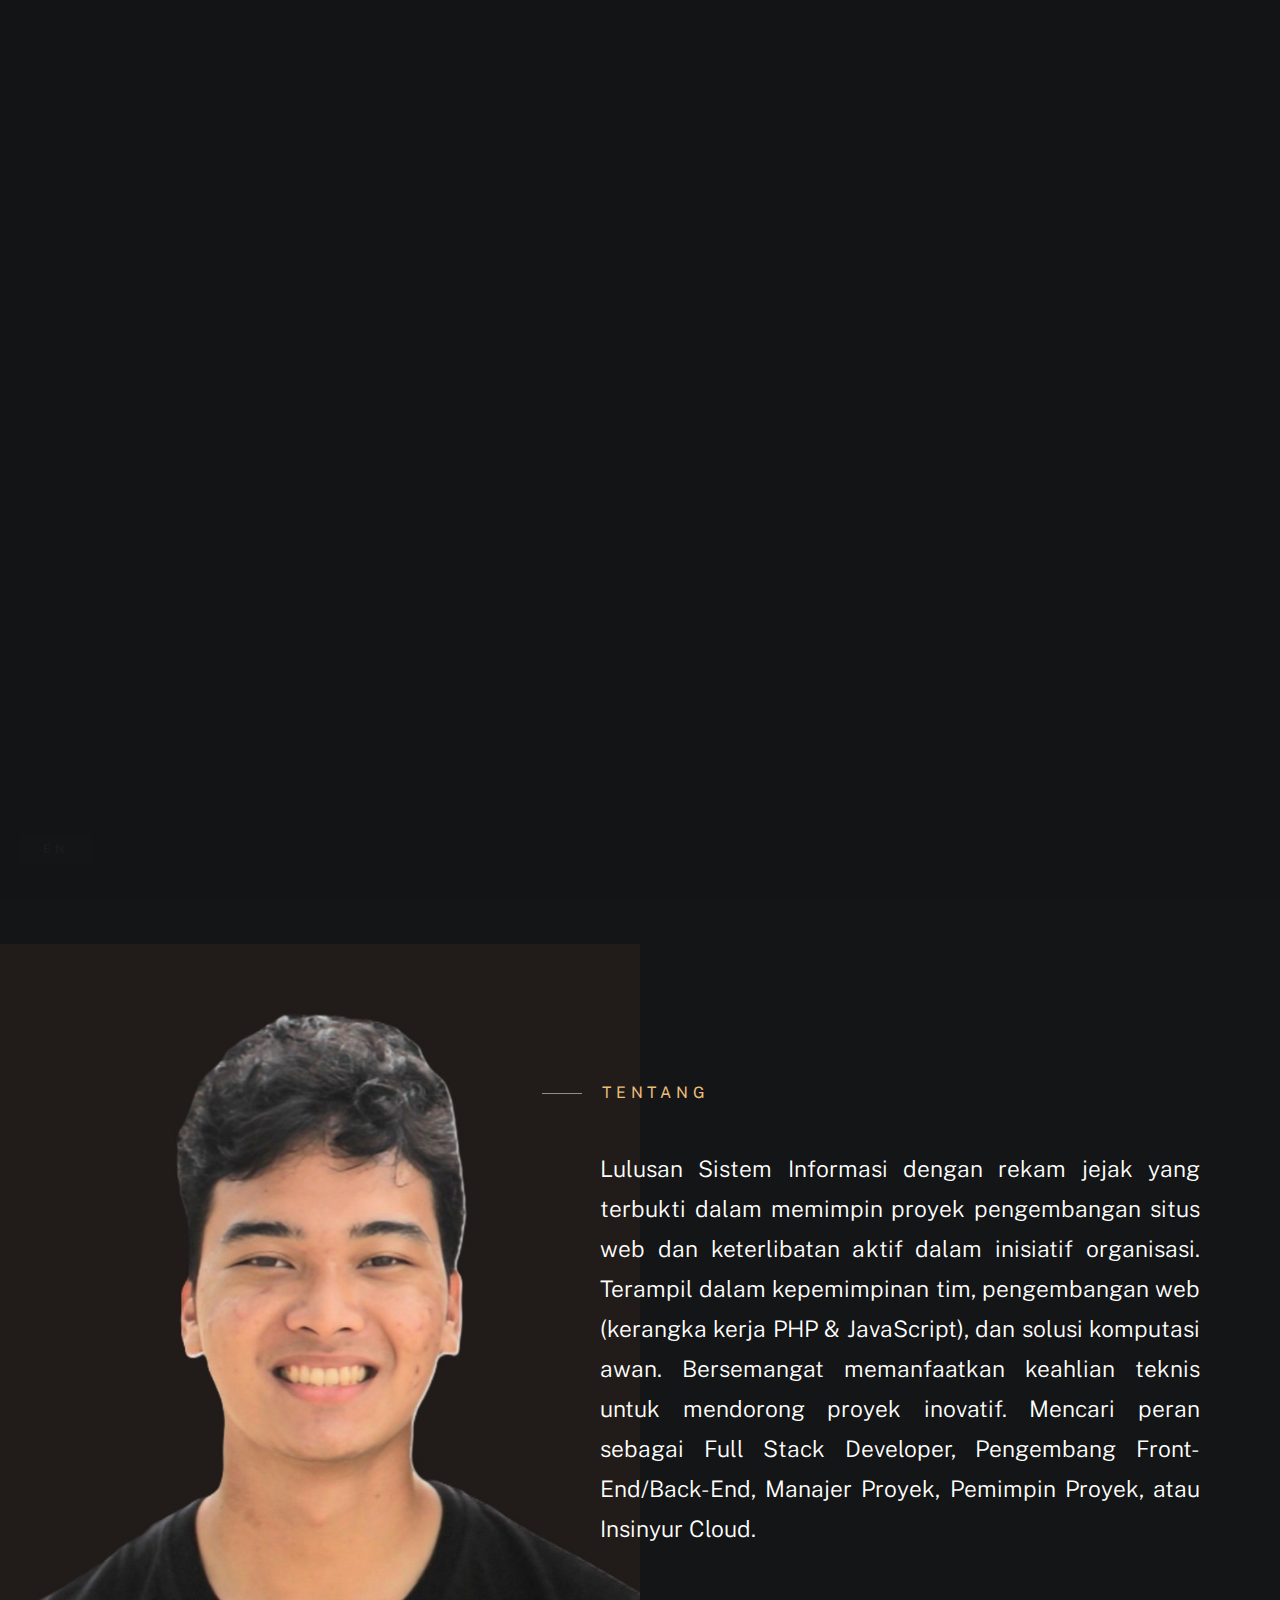
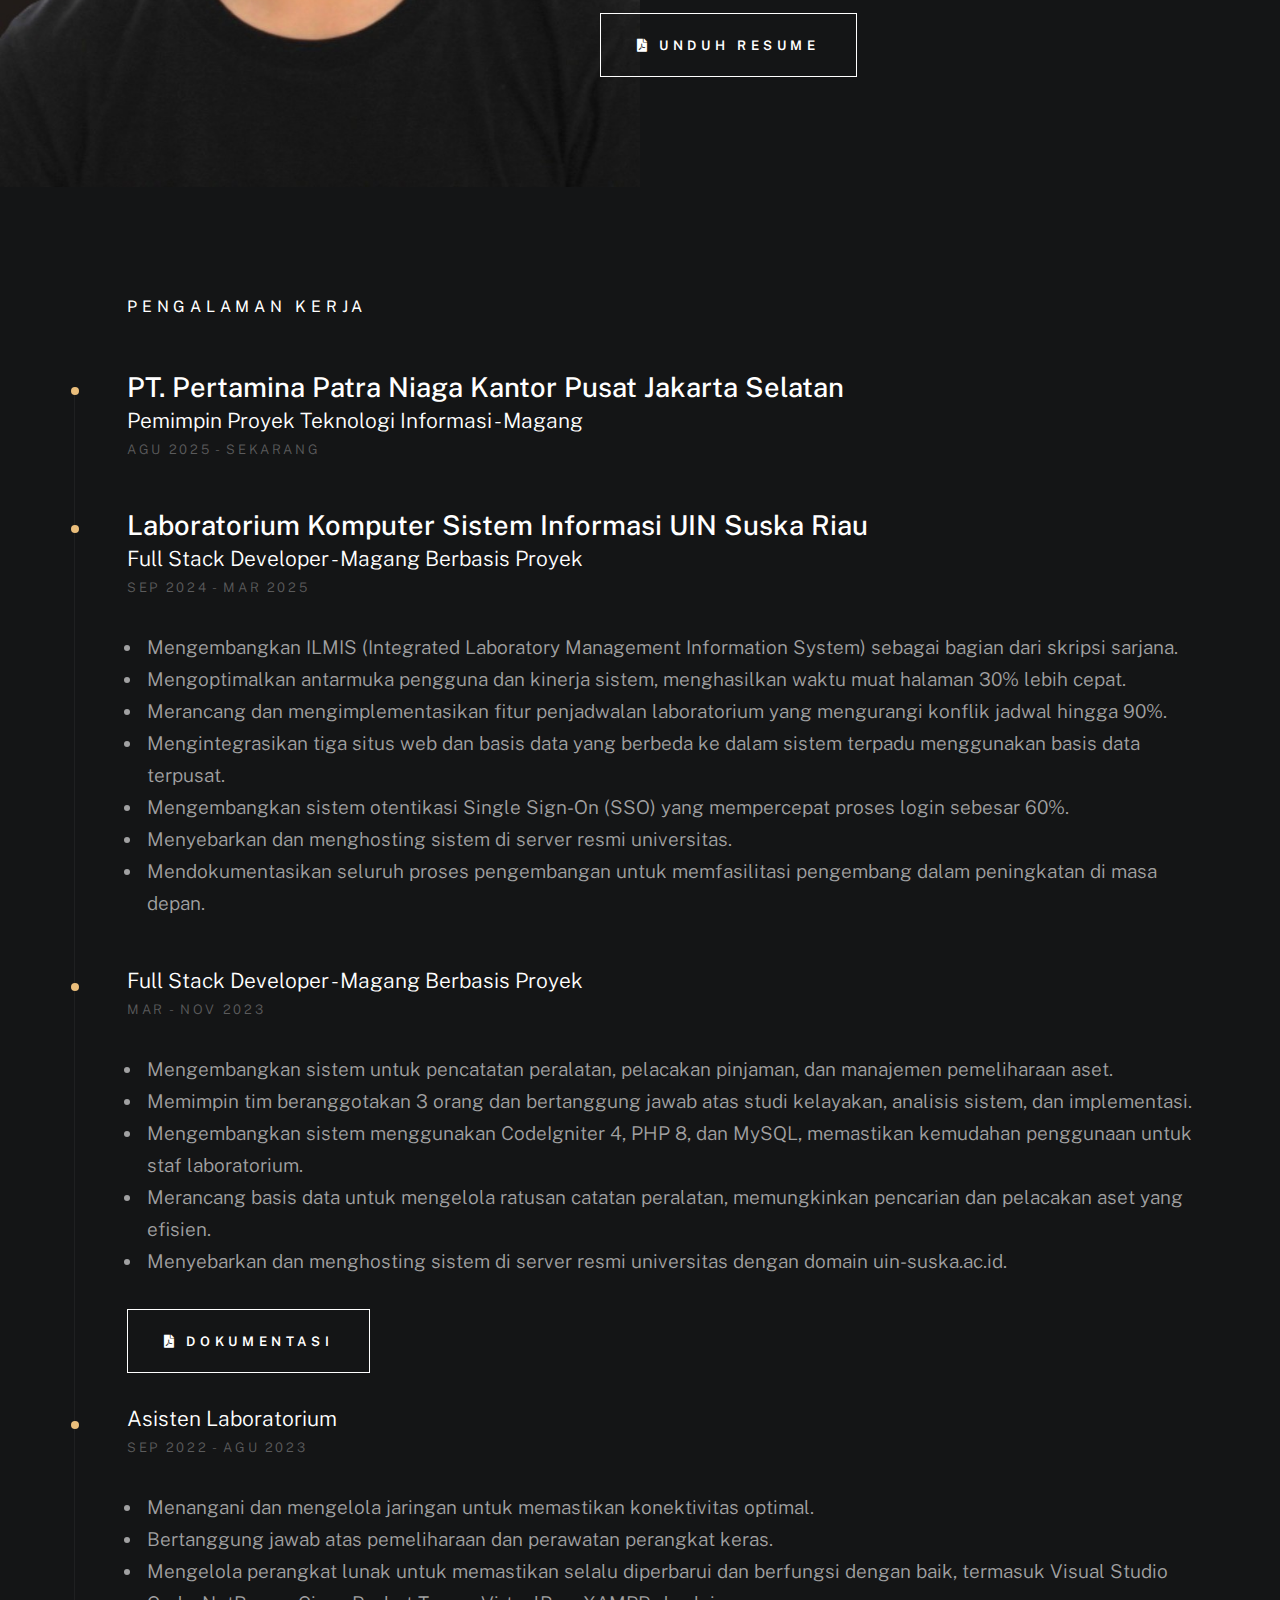
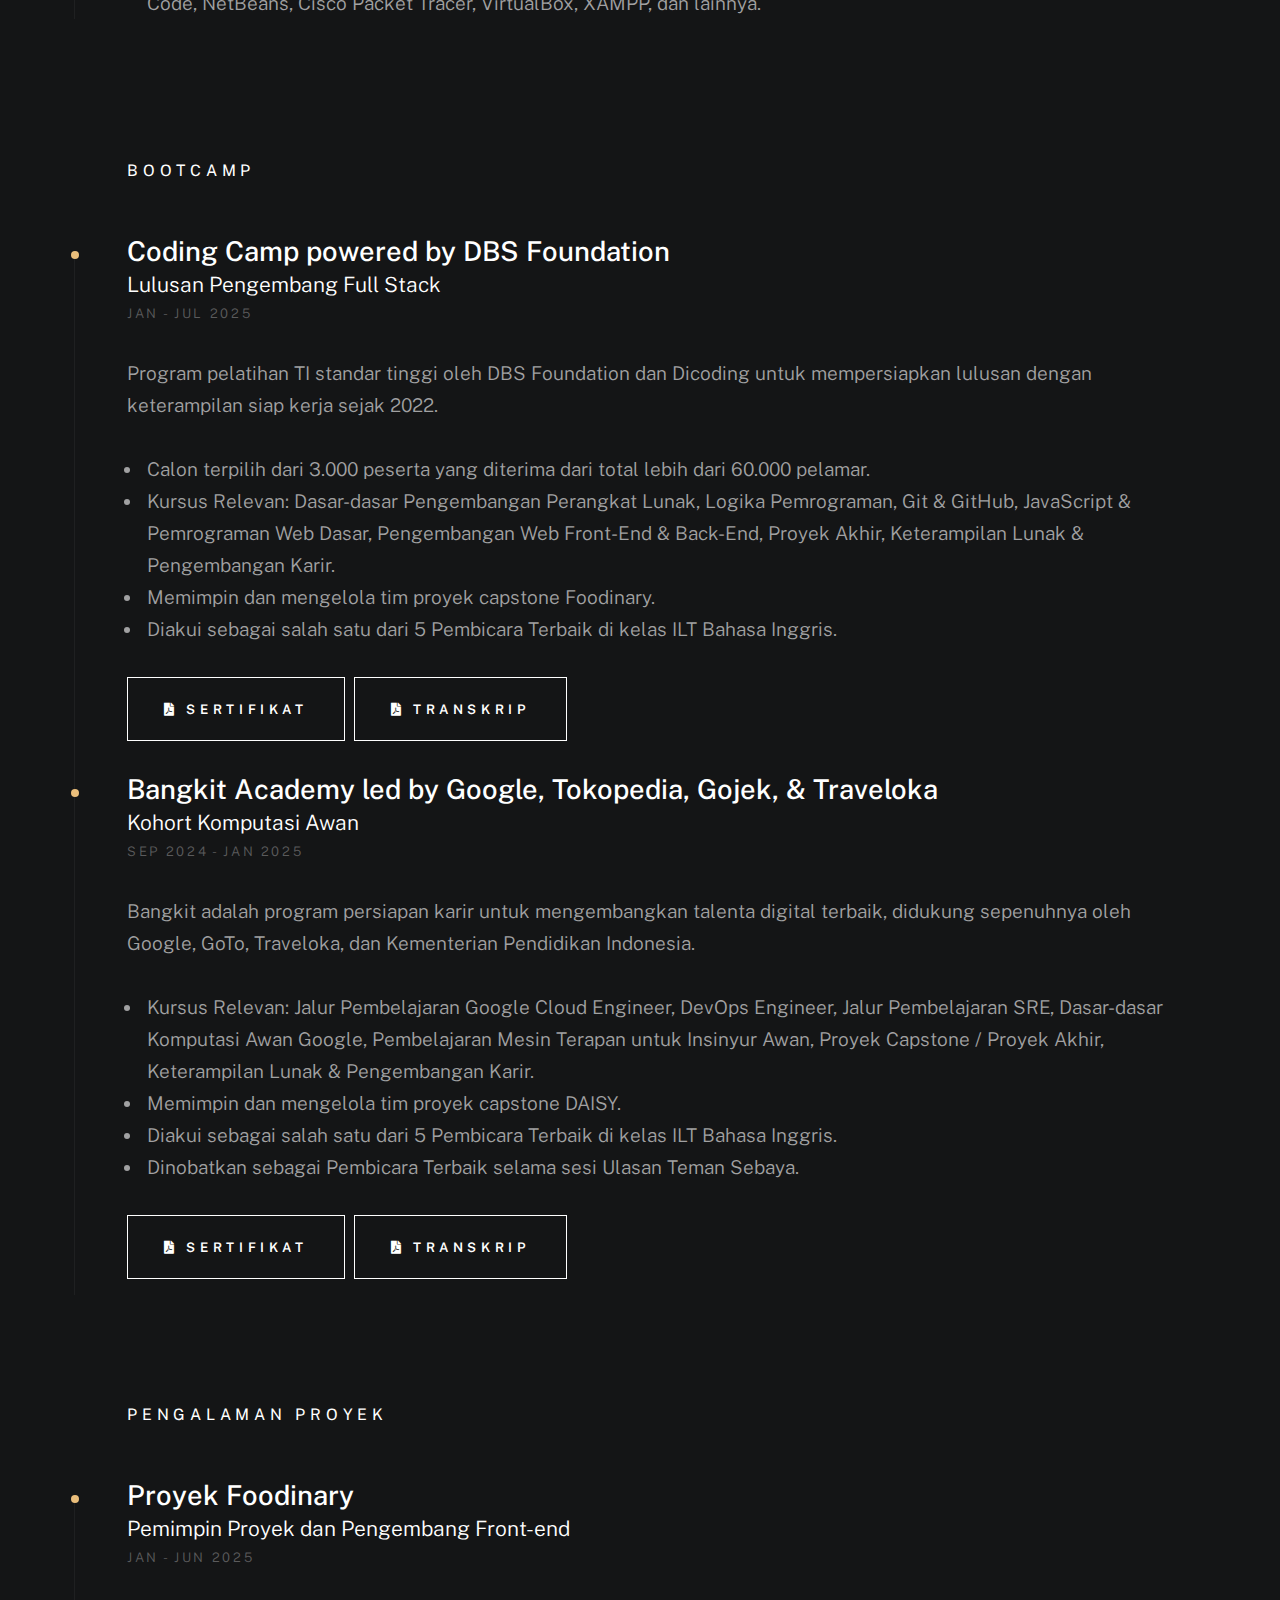
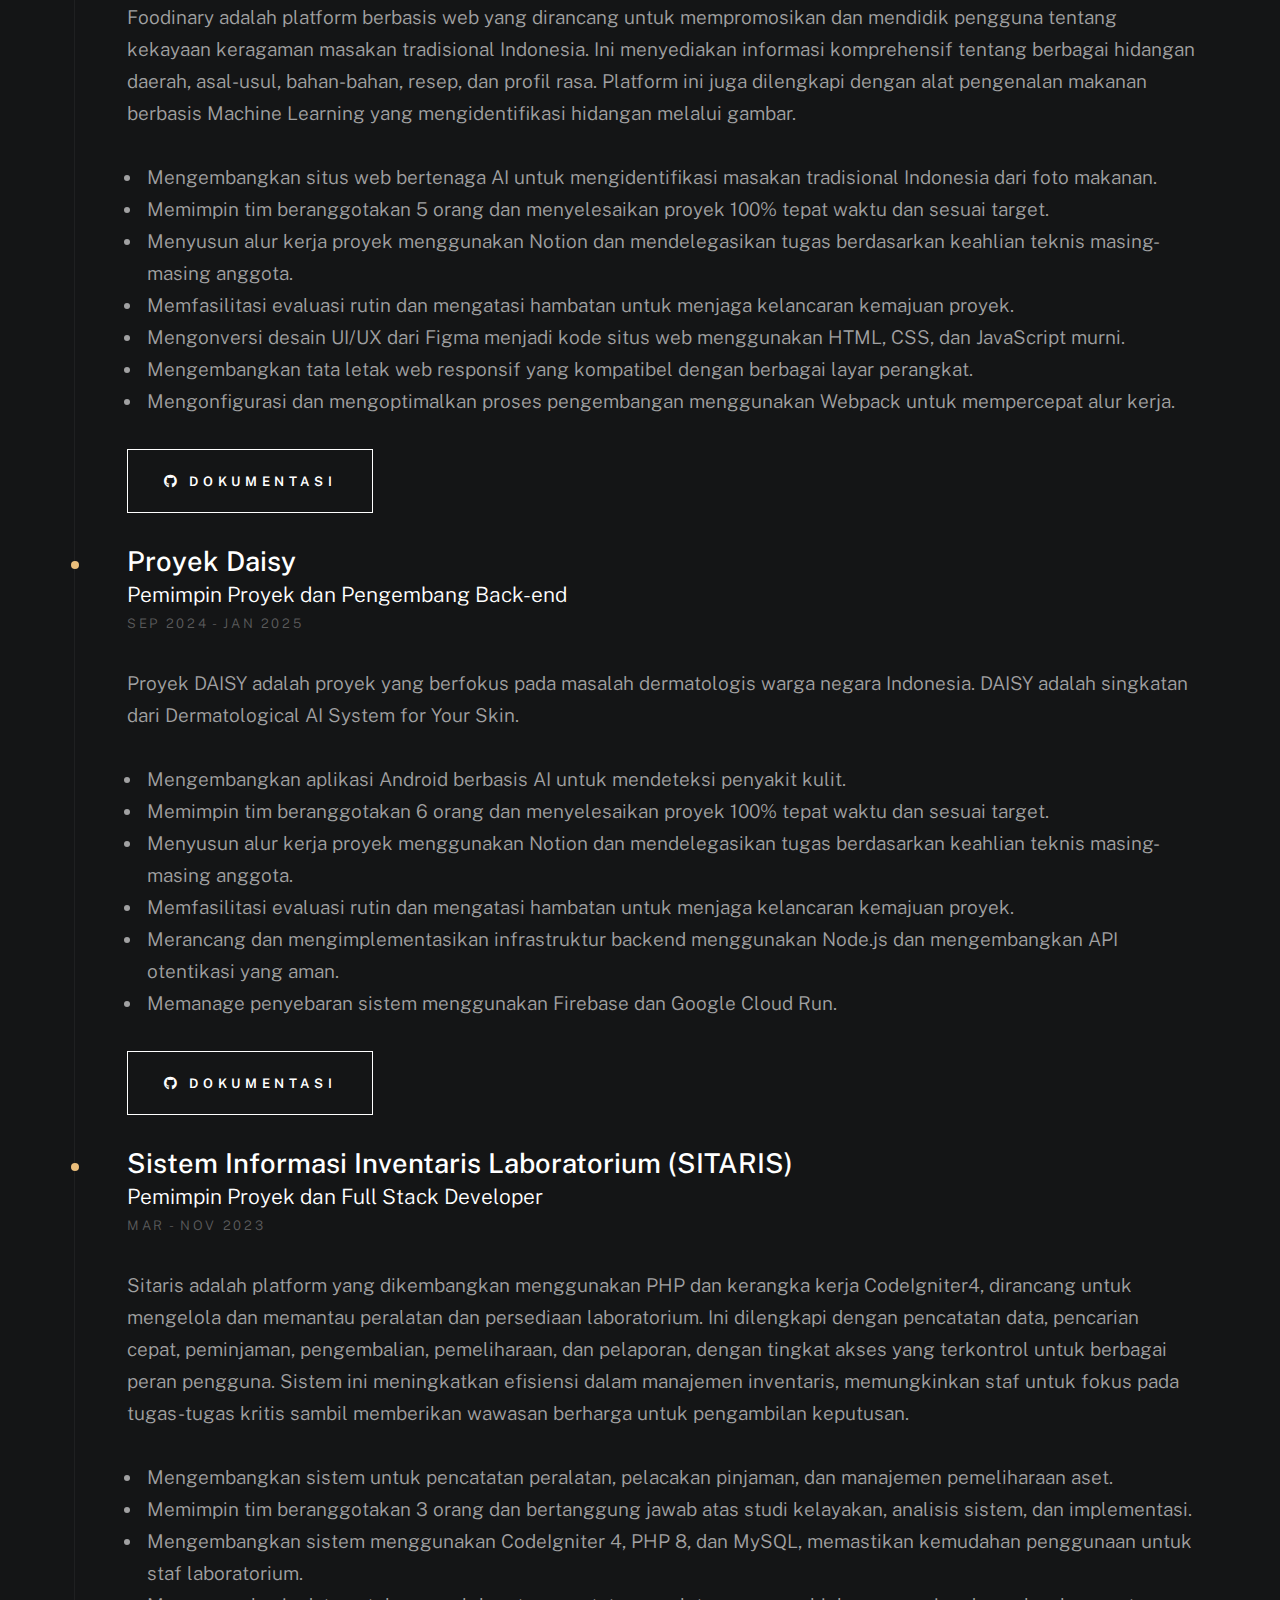
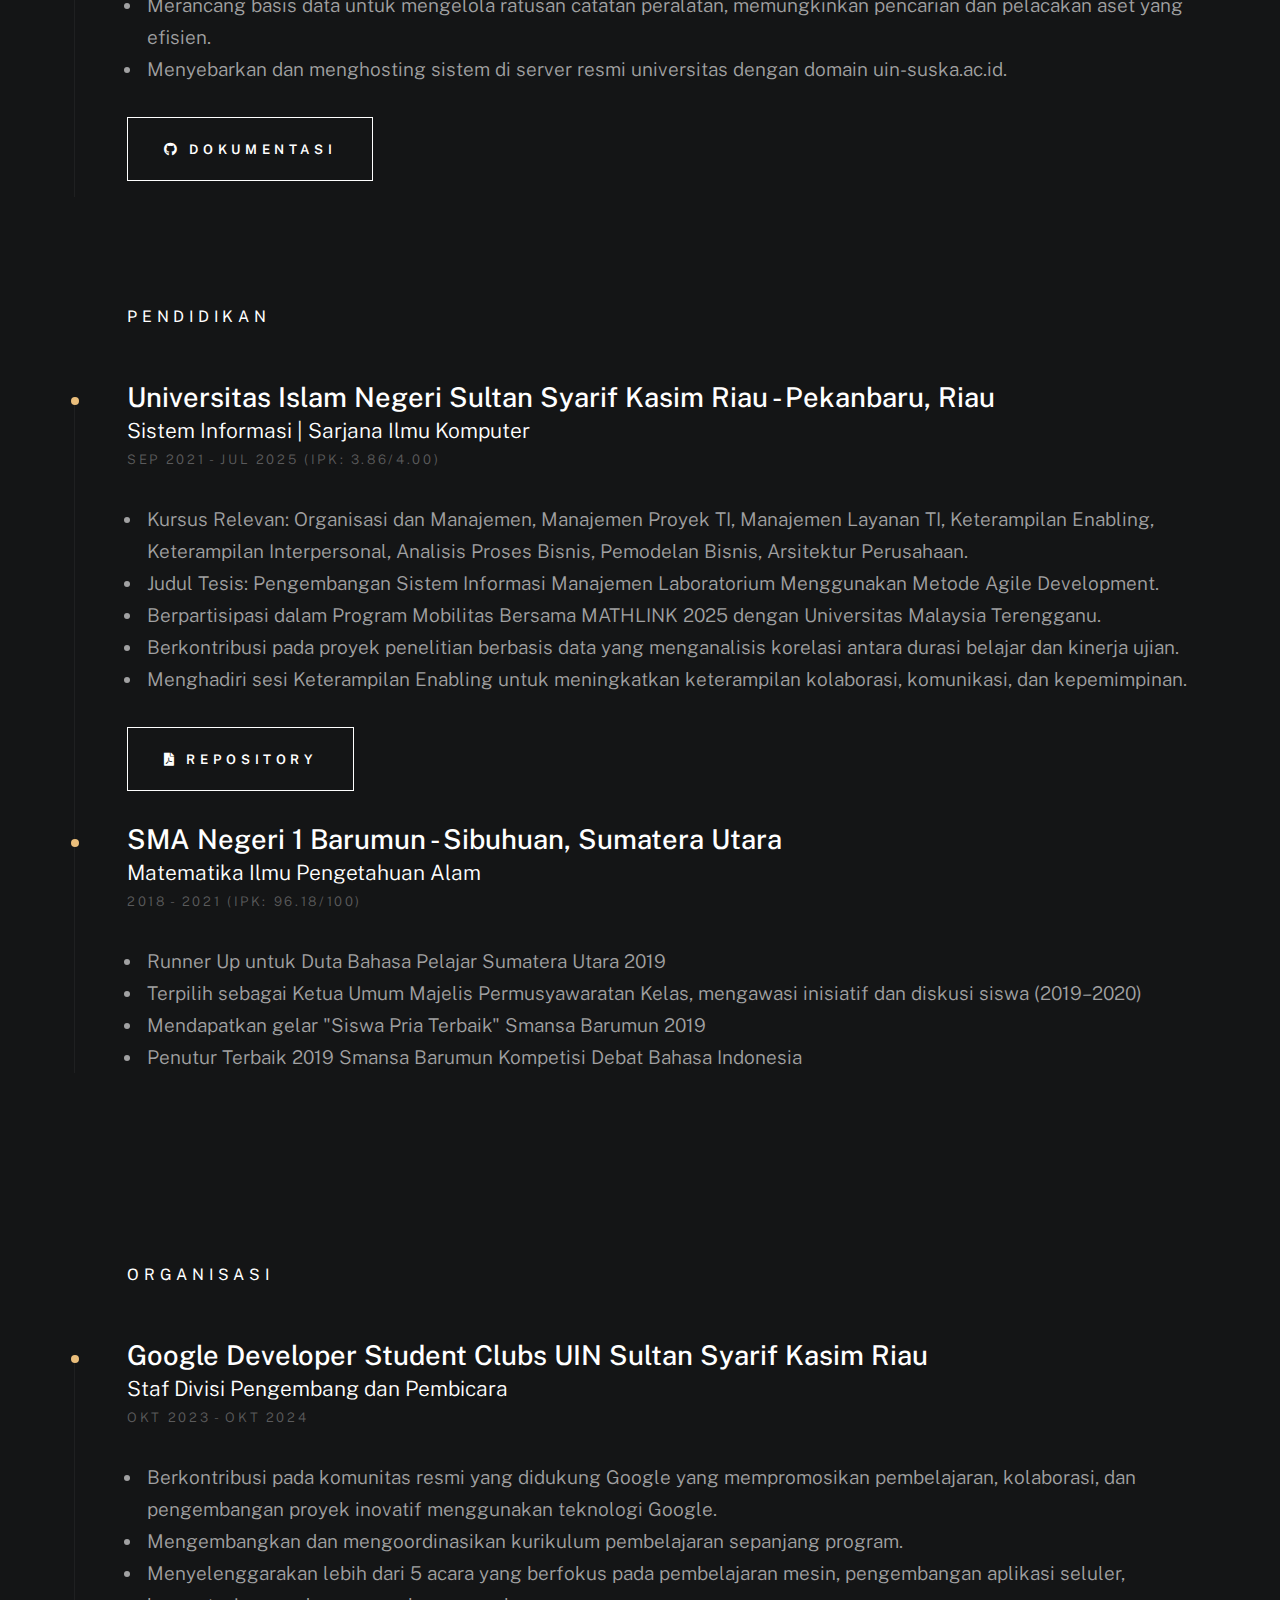
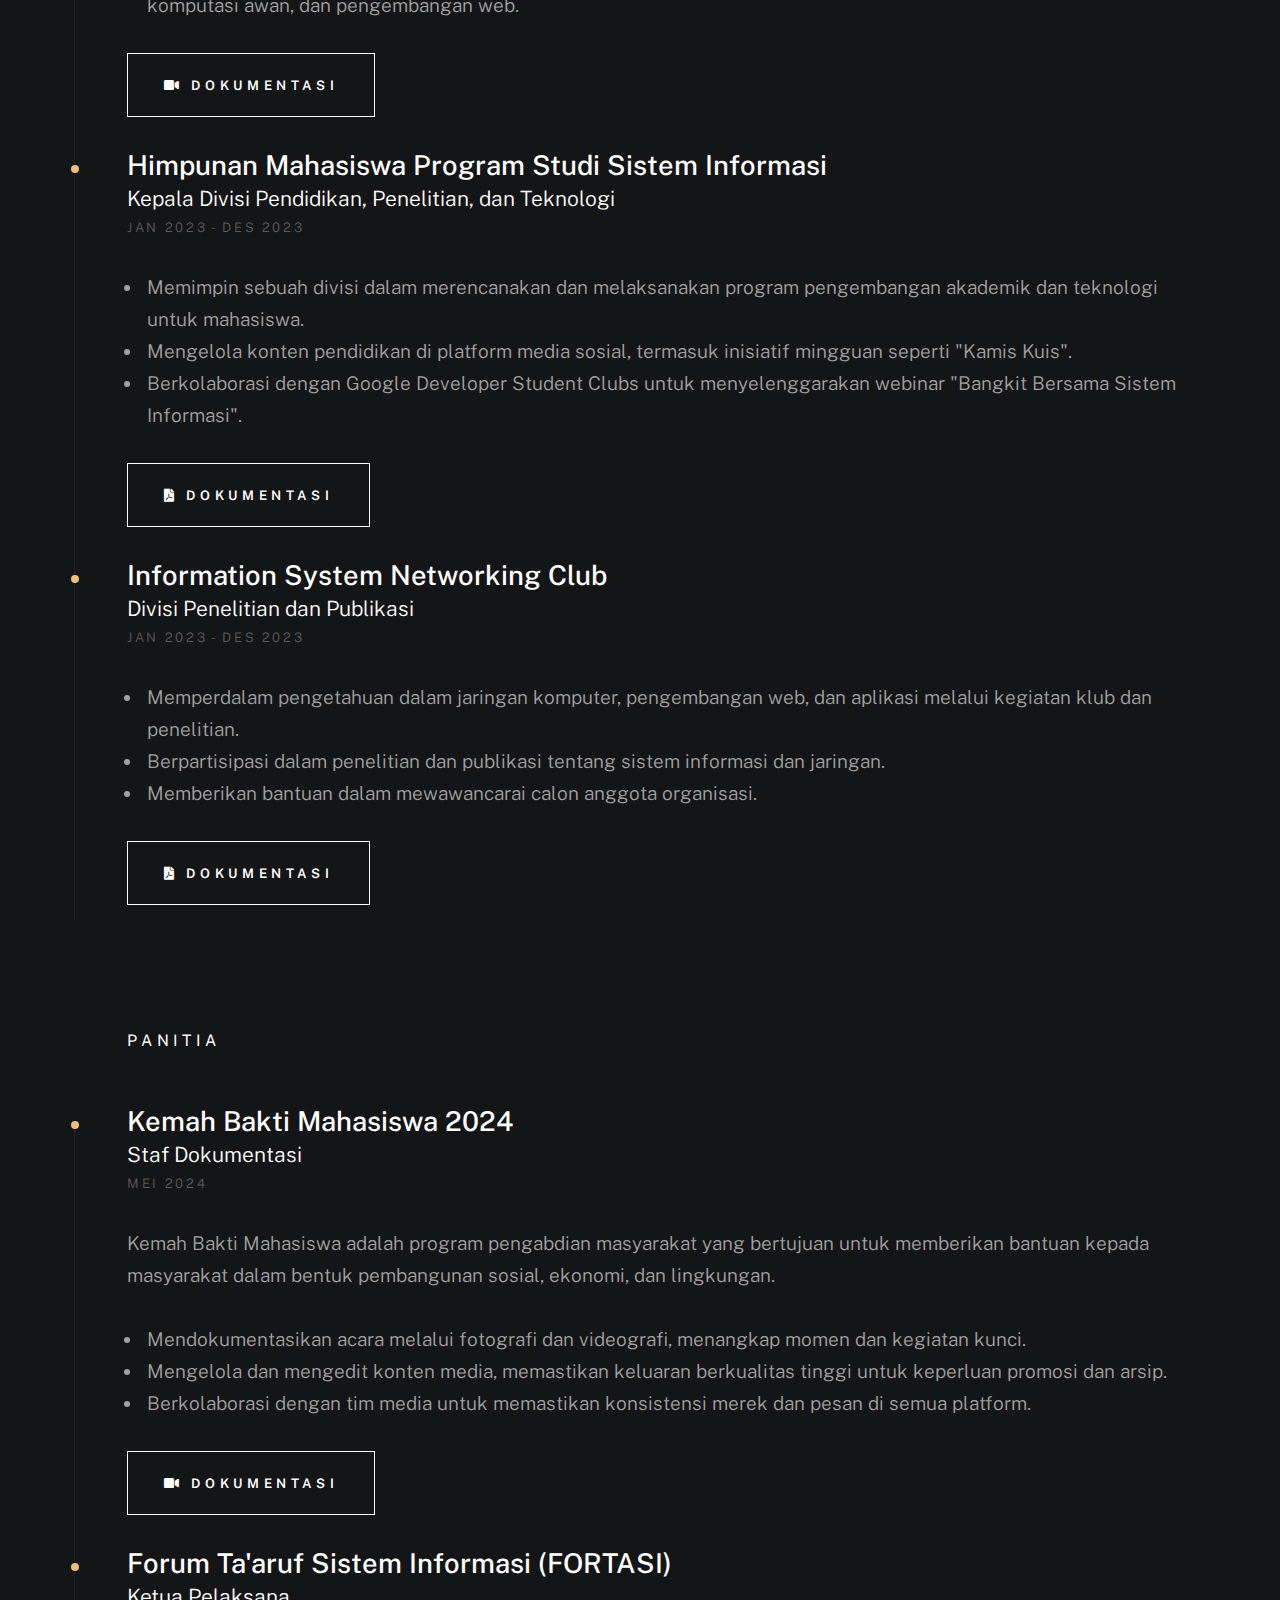
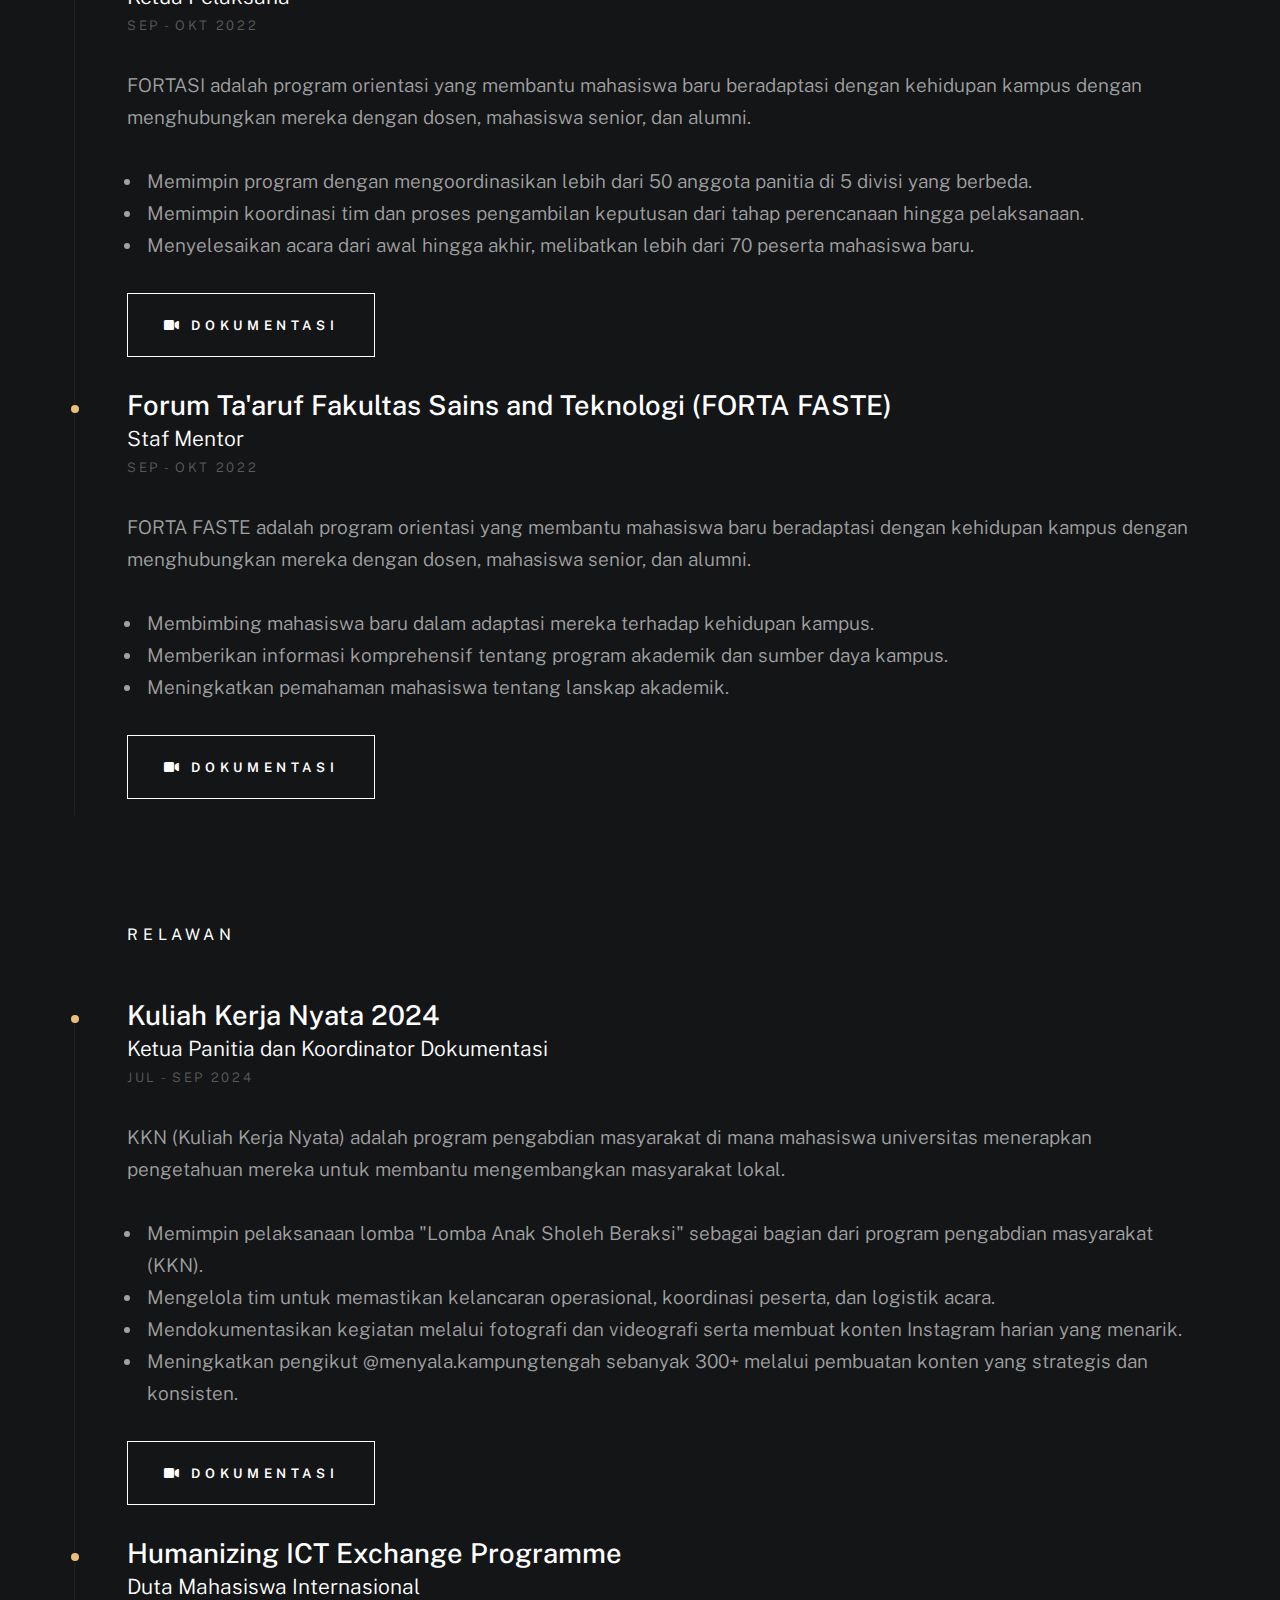
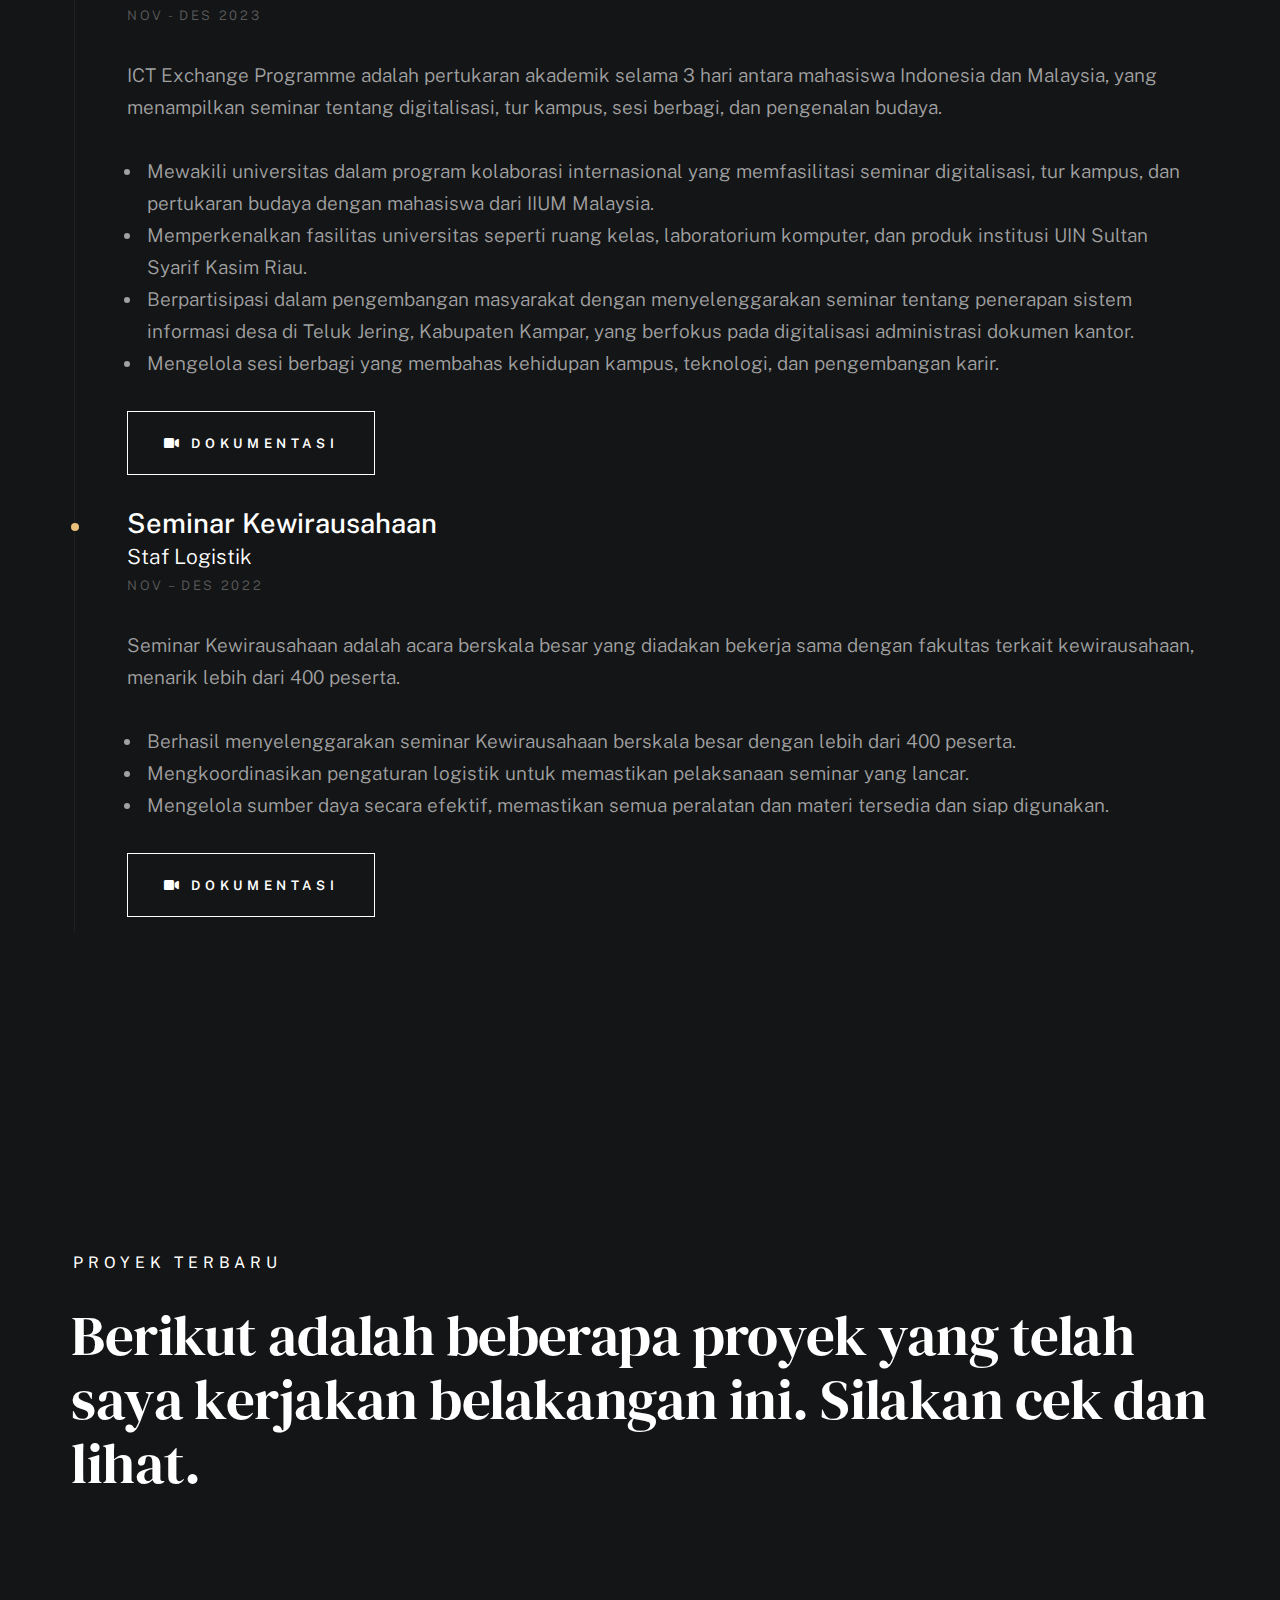
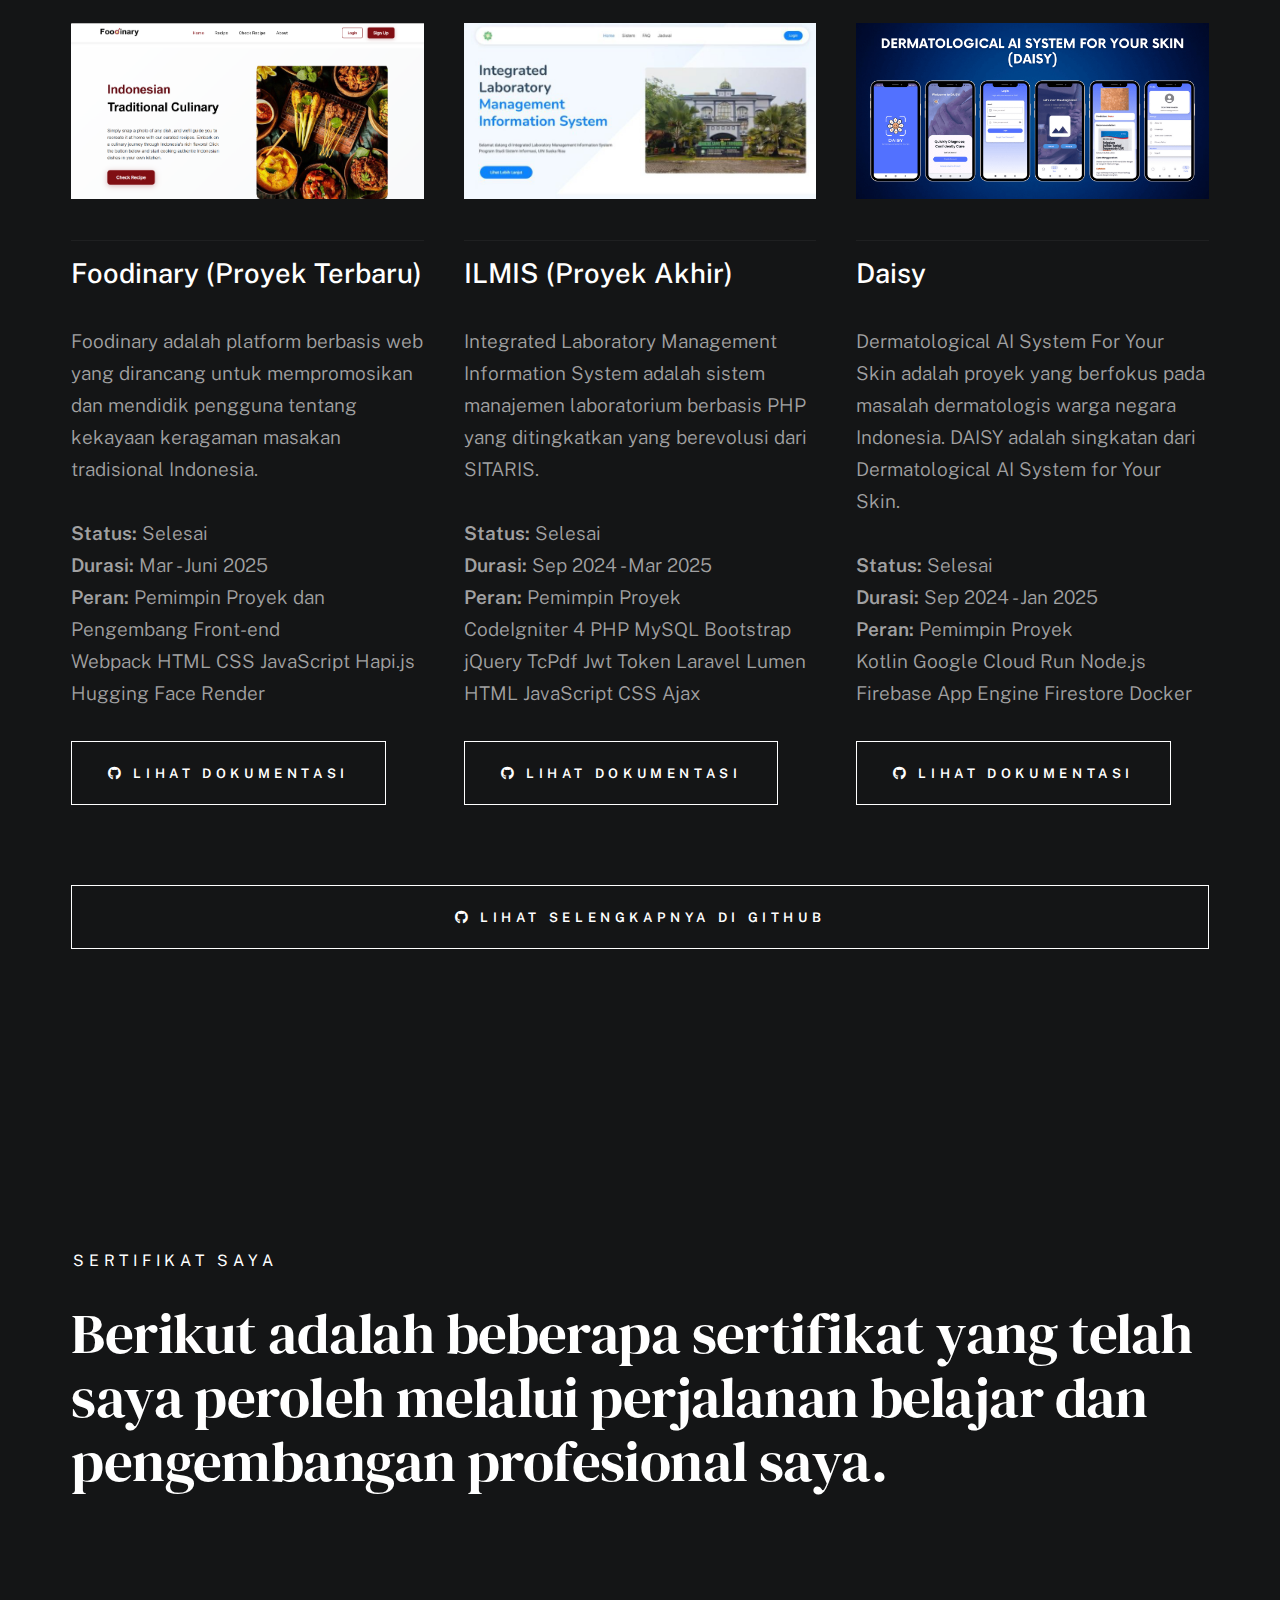
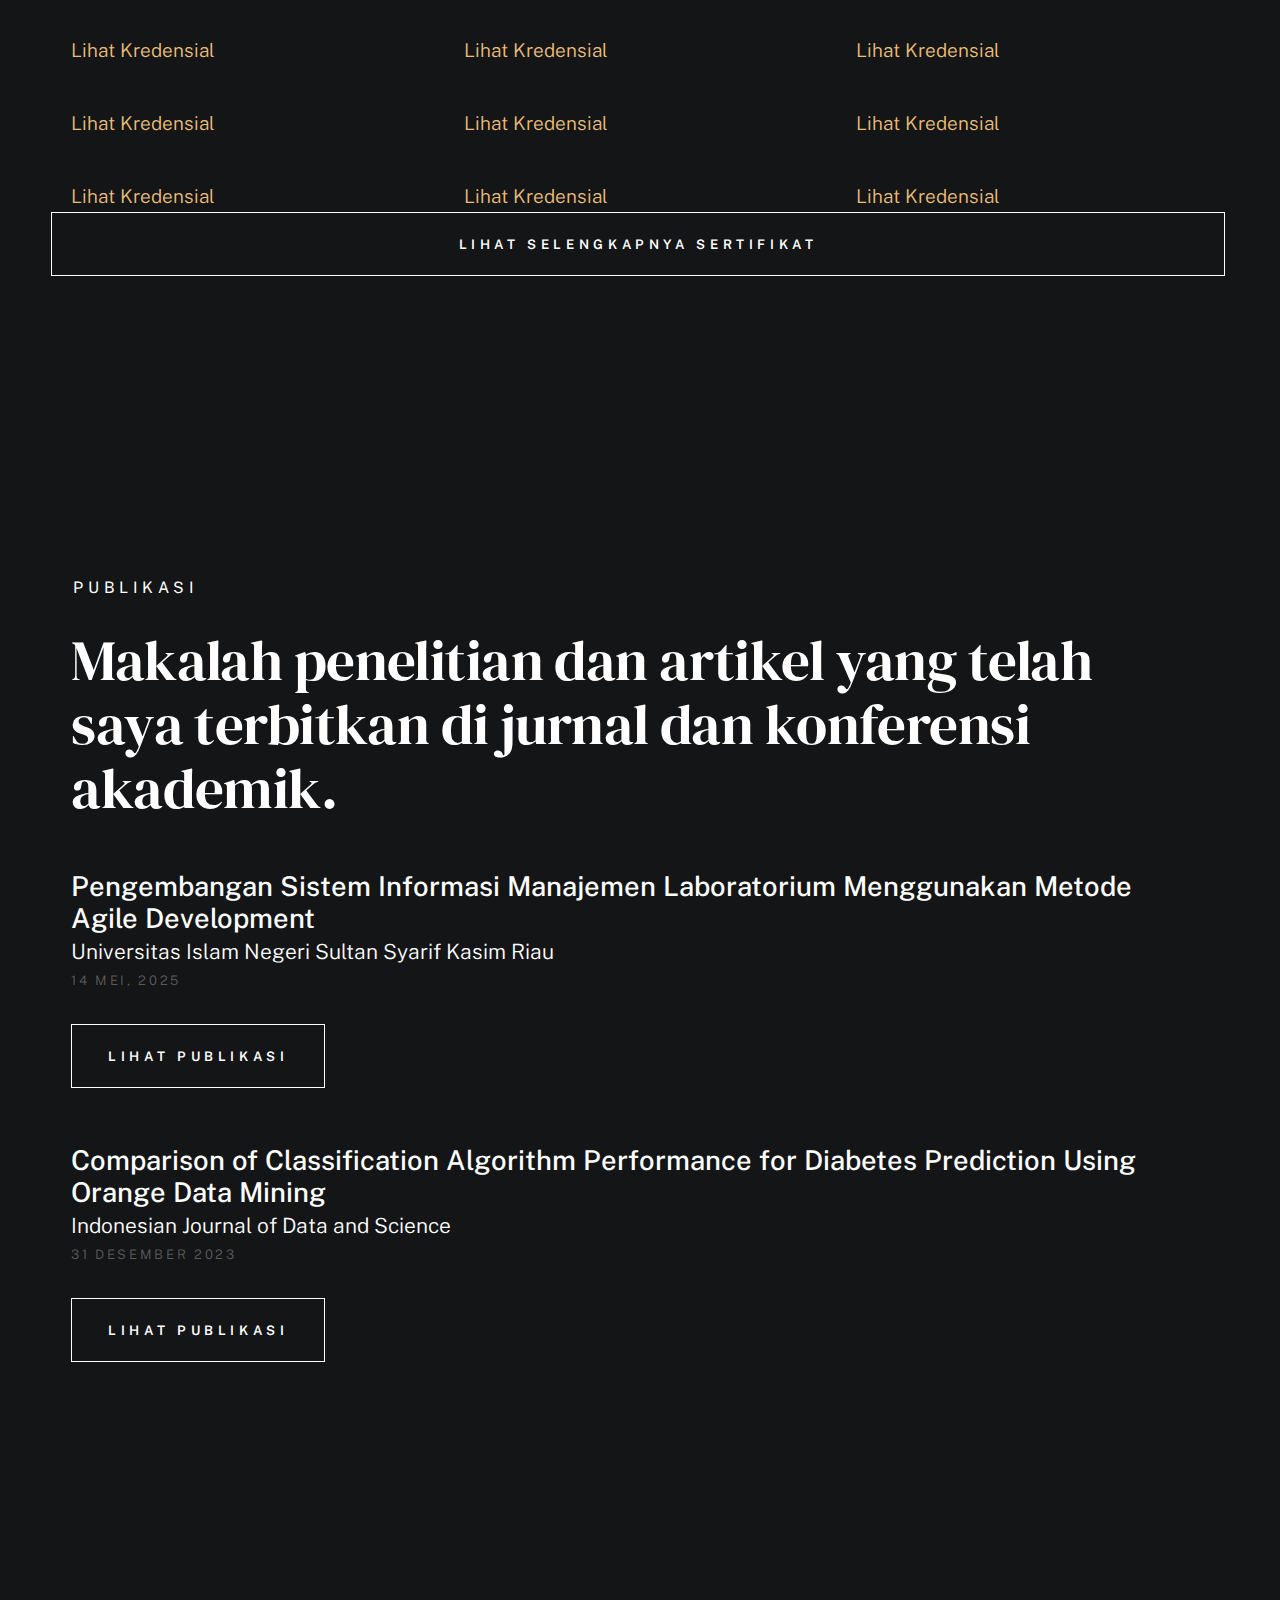
<file: id.html>
<!DOCTYPE html>
<html class="no-js ss-preload" lang="id">

<head>
    <!-- Meta Tag Utama -->
    <meta charset="utf-8">
    <title>Hafiz Aryan Siregar | Penggemar Teknologi, Pengembang Web & Insinyur Cloud</title>
    <meta name="title" content="Hafiz Aryan Siregar | Penggemar Teknologi, Pengembang Web & Insinyur Cloud">
    <meta name="description"
        content="Portofolio profesional Hafiz Aryan Siregar - Full Stack Developer dengan keahlian di pengembangan web, pengujian perangkat lunak, dan komputasi awan. Lihat proyek inovatif dan pengalaman profesional saya.">
    <meta name="author" content="Hafiz Aryan Siregar">
    <meta name="keywords"
        content="Hafiz Aryan Siregar, portofolio, pengembang web, penguji perangkat lunak, insinyur cloud, penggemar teknologi, full stack developer, pengembang frontend, pengembang backend, insinyur QA, komputasi awan, pengujian perangkat lunak, portofolio teknologi, CodeIgniter, PHP, JavaScript, Google Cloud Platform">
    <meta name="robots" content="index, follow, max-image-preview:large, max-snippet:-1, max-video-preview:-1">
    <meta name="language" content="id-ID">
    <meta name="viewport" content="width=device-width, initial-scale=1">
    <meta name="theme-color" content="#ffffff">
    <!-- Font Awesome untuk ikon media sosial -->
    <link rel="stylesheet" href="https://cdnjs.cloudflare.com/ajax/libs/font-awesome/5.15.4/css/all.min.css">
    <link rel="stylesheet" href="css/social-icons.css">

    <!-- Open Graph / Facebook -->
    <meta property="og:type" content="website">
    <meta property="og:url" content="https://hafizaryansiregar.me/">
    <meta property="og:title" content="Hafiz Aryan Siregar | Portofolio Penggemar Teknologi">
    <meta property="og:description"
        content="Portofolio profesional Hafiz Aryan Siregar - Temukan proyek pengembangan web, komputasi awan, dan pengujian perangkat lunak saya. Spesialis dalam pengembangan aplikasi web modern dan solusi cloud.">
    <meta property="og:image" content="https://hafizaryansiregar.me/images/og-image.jpg">
    <meta property="og:image:width" content="1200">
    <meta property="og:image:height" content="630">
    <meta property="og:site_name" content="Portofolio Hafiz Aryan Siregar">
    <meta property="og:locale" content="id_ID">

    <!-- Twitter -->
    <meta name="twitter:card" content="summary_large_image">
    <meta name="twitter:url" content="https://hafizaryansiregar.me/">
    <meta name="twitter:title" content="Hafiz Aryan Siregar | Portofolio Teknologi">
    <meta name="twitter:description"
        content="Portofolio profesional Hafiz Aryan Siregar - Spesialis pengembangan web, komputasi awan & pengujian perangkat lunak. Menghadirkan solusi teknologi inovatif untuk kebutuhan digital modern.">
    <meta name="twitter:image" content="https://hafizaryansiregar.me/images/twitter-card.jpg">
    <meta name="twitter:creator" content="@hafizaryan_">

    <!-- Tautan -->
    <link rel="canonical" href="https://hafizaryansiregar.me">
    <link rel="stylesheet" href="css/vendor.css">
    <link rel="stylesheet" href="css/styles.css">
    <link rel="stylesheet" href="css/theme-toggle.css">

    <!-- Favicon -->
    <link rel="apple-touch-icon" sizes="180x180" href="favicon.jpg">
    <link rel="icon" type="image/jpg" sizes="32x32" href="favicon.jpg">
    <link rel="icon" type="image/jpg" sizes="16x16" href="favicon.jpg">
    <link rel="manifest" href="site.webmanifest">

    <!-- Data Terstruktur -->
    <script type="application/ld+json">
    {
        "@context": "https://schema.org",
        "@type": "Person",
        "name": "Hafiz Aryan Siregar",
        "url": "https://hafizaryansiregar.me",
        "image": "https://hafizaryansiregar.me/images/about-photo.jpg",
        "sameAs": [
            "https://www.linkedin.com/in/hafizaryan/",
            "https://github.com/hafizaryan",
            "https://www.instagram.com/hafizaryan_/"
        ],
        "jobTitle": "Pengembang Web",
        "worksFor": {
            "@type": "Organization",
            "name": "Independen"
        }
    }
    </script>
</head>

<body id="top">
    <div id="preloader">
        <div id="loader">
        </div>
    </div>
    <div class="s-pagewrap">
        <div class="circles">
            <span></span>
            <span></span>
            <span></span>
            <span></span>
            <span></span>
        </div>
        <header class="s-header">
            <div class="header-mobile">
                <span class="mobile-home-link"><a href="#">Hafiz</a></span>
                <a class="mobile-menu-toggle" href="#0"><span>Menu</span></a>
            </div>
            <div class="row wide main-nav-wrap">
                <nav class="column lg-12 main-nav">
                    <ul>
                        <li><a href="#" class="smoothscroll">Intro</a></li>
                        <li><a href="#about" class="smoothscroll">Tentang</a></li>
                        <li><a href="#works" class="smoothscroll">Proyek</a></li>
                        <li><a href="#certificates" class="smoothscroll">Sertifikat</a></li>
                        <li><a href="#gallery" class="smoothscroll">Galeri</a></li>
                        <li><a href="#contact" class="smoothscroll">Kontak</a></li>
                    </ul>
                </nav>
            </div>
            <!-- Tombol pengubah tema -->
            <button id="theme-toggle" class="theme-toggle" aria-label="Ubah Mode Gelap/Terang">
                <i class="fas fa-moon"></i>
                <i class="fas fa-sun"></i>
            </button>
            <!-- Tombol pengubah bahasa -->
            <button id="language-toggle" class="language-toggle" onclick="location.href='index.html'"
                aria-label="Switch to English">
                En
            </button>
        </header>
        </header>
        <main class="s-content">
            <section id="intro" class="s-intro target-section">
                <div class="row intro-content wide">
                    <div class="column">
                        <div class="text-pretitle with-line">
                            Halo,
                        </div>
                        <h1 class="text-huge-title">
                            Saya Hafiz Aryan Siregar <br> Penggemar Teknologi
                        </h1>

                        <div style="margin-top: 30px;">
                            <ul class="intro-social">
                                <li>
                                    <a href="https://www.linkedin.com/in/hafizaryan/" target="_blank">
                                        <i class="fab fa-linkedin fa-lg"></i>
                                    </a>
                                </li>
                                <li>
                                    <a href="https://github.com/hafizaryan" target="_blank">
                                        <i class="fab fa-github fa-lg"></i>
                                    </a>
                                </li>
                                <li>
                                    <a href="https://www.instagram.com/hafizaryan_/" target="_blank">
                                        <i class="fab fa-instagram fa-lg"></i>
                                    </a>
                                </li>
                            </ul>
                        </div>
                    </div>
            </section>
            <section id="about" class="s-about target-section" active>
                <div class="row about-info wide">
                    <div class="column lg-6 md-12 about-info__pic-block">
                        <img src="images/about-photo.jpg" alt="" class="about-info__pic">
                    </div>
                    <div class="column lg-6 md-12">
                        <div class="about-info__text">
                            <h2 class="text-pretitle with-line">
                                Tentang
                            </h2>
                            <p class="attention-getter" style="text-align: justify;">
                                Lulusan Sistem Informasi dengan rekam jejak yang terbukti dalam memimpin proyek
                                pengembangan situs web dan keterlibatan aktif dalam inisiatif organisasi. Terampil dalam
                                kepemimpinan tim, pengembangan web (kerangka kerja PHP & JavaScript), dan solusi
                                komputasi awan. Bersemangat memanfaatkan keahlian teknis untuk mendorong proyek
                                inovatif. Mencari peran sebagai Full Stack Developer, Pengembang Front-End/Back-End,
                                Manajer Proyek, Pemimpin Proyek, atau Insinyur Cloud.
                            </p>
                            <a href="cv.pdf" target="_blank" class="btn btn--stroke">
                                <i class="fas fa-file-pdf"></i> Unduh Resume
                            </a>
                        </div>
                    </div>
                </div>
                <div class="row about-timelines">
                    <div class="column lg-12">
                        <h2 class="text-pretitle">
                            Pengalaman Kerja
                        </h2>
                        <div class="timeline">
                            <div class="timeline__block">
                                <div class="timeline__bullet"></div>
                                <div class="timeline__header">
                                    <h4 class="timeline__title">PT. Pertamina Patra Niaga Kantor Pusat Jakarta Selatan
                                        </h3>
                                        <h5 class="timeline__meta">Pemimpin Proyek Teknologi Informasi - Magang</h5>
                                        <p class="timeline__timeframe">Agu 2025 - Sekarang</p>
                                </div>
                                <div class="timeline__desc">
                                    <ul>
                                    </ul>
                                </div>
                            </div>
                            <div class="timeline__block">
                                <div class="timeline__bullet"></div>
                                <div class="timeline__header">
                                    <h4 class="timeline__title">Laboratorium Komputer Sistem Informasi UIN Suska Riau
                                        </h3>
                                        <h5 class="timeline__meta">Full Stack Developer - Magang Berbasis Proyek</h5>
                                        <p class="timeline__timeframe">Sep 2024 - Mar 2025</p>
                                </div>
                                <div class="timeline__desc">
                                    <ul>
                                        <li>Mengembangkan ILMIS (Integrated Laboratory Management Information System)
                                            sebagai bagian dari skripsi sarjana.</li>
                                        <li>Mengoptimalkan antarmuka pengguna dan kinerja sistem, menghasilkan waktu
                                            muat halaman 30% lebih cepat.</li>
                                        <li>Merancang dan mengimplementasikan fitur penjadwalan laboratorium yang
                                            mengurangi konflik jadwal hingga 90%.</li>
                                        <li>Mengintegrasikan tiga situs web dan basis data yang berbeda ke dalam sistem
                                            terpadu menggunakan basis data terpusat.</li>
                                        <li>Mengembangkan sistem otentikasi Single Sign-On (SSO) yang mempercepat proses
                                            login sebesar 60%.</li>
                                        <li>Menyebarkan dan menghosting sistem di server resmi universitas.</li>
                                        <li>Mendokumentasikan seluruh proses pengembangan untuk memfasilitasi pengembang
                                            dalam peningkatan di masa depan.</li>
                                    </ul>
                                </div>
                            </div>
                            <div class="timeline__block">
                                <div class="timeline__bullet"></div>
                                <div class="timeline__header">
                                    <h5 class="timeline__meta">Full Stack Developer - Magang Berbasis Proyek</h5>
                                    <p class="timeline__timeframe">Mar - Nov 2023</p>
                                </div>
                                <div class="timeline__desc">
                                    <ul>
                                        <li>Mengembangkan sistem untuk pencatatan peralatan, pelacakan pinjaman, dan
                                            manajemen pemeliharaan aset.</li>
                                        <li>Memimpin tim beranggotakan 3 orang dan bertanggung jawab atas studi
                                            kelayakan, analisis sistem, dan implementasi.</li>
                                        <li>Mengembangkan sistem menggunakan CodeIgniter 4, PHP 8, dan MySQL, memastikan
                                            kemudahan penggunaan untuk staf laboratorium.</li>
                                        <li>Merancang basis data untuk mengelola ratusan catatan peralatan, memungkinkan
                                            pencarian dan pelacakan aset yang efisien.</li>
                                        <li>Menyebarkan dan menghosting sistem di server resmi universitas dengan domain
                                            uin-suska.ac.id.</li>
                                    </ul>
                                </div>
                                <a href="assets/sk-kp-2023.pdf" target="_blank" class="btn btn--stroke">
                                    <i class="fas fa-file-pdf"></i> Dokumentasi
                                </a>
                            </div>
                            <div class="timeline__block">
                                <div class="timeline__bullet"></div>
                                <div class="timeline__header">
                                    <h5 class="timeline__meta">Asisten Laboratorium</h5>
                                    <p class="timeline__timeframe">Sep 2022 - Agu 2023</p>
                                </div>
                                <div class="timeline__desc">
                                    <ul>
                                        <li>Menangani dan mengelola jaringan untuk memastikan konektivitas optimal.</li>
                                        <li>Bertanggung jawab atas pemeliharaan dan perawatan perangkat keras.</li>
                                        <li>Mengelola perangkat lunak untuk memastikan selalu diperbarui dan berfungsi
                                            dengan baik, termasuk Visual Studio Code, NetBeans, Cisco Packet Tracer,
                                            VirtualBox, XAMPP, dan lainnya.</li>
                                    </ul>
                                </div>
                            </div>
                        </div>
                    </div>
                </div>
                <div class="row about-timelines">
                    <div class="column lg-12">
                        <h2 class="text-pretitle">
                            Bootcamp
                        </h2>
                        <div class="timeline">
                            <div class="timeline__block">
                                <div class="timeline__bullet"></div>
                                <div class="timeline__header">
                                    <h4 class="timeline__title">Coding Camp powered by DBS Foundation</h3>
                                        <h5 class="timeline__meta">Lulusan Pengembang Full Stack</h5>
                                        <p class="timeline__timeframe">Jan - Jul 2025</p>
                                </div>
                                <div class="timeline__desc">
                                    <p>Program pelatihan TI standar tinggi oleh DBS Foundation dan Dicoding untuk
                                        mempersiapkan lulusan dengan keterampilan siap kerja sejak 2022.</p>
                                    <ul>
                                        <li>Calon terpilih dari 3.000 peserta yang diterima dari total lebih dari 60.000
                                            pelamar.</li>
                                        <li>Kursus Relevan: Dasar-dasar Pengembangan Perangkat Lunak, Logika
                                            Pemrograman, Git & GitHub, JavaScript & Pemrograman Web Dasar, Pengembangan
                                            Web Front-End & Back-End, Proyek Akhir, Keterampilan Lunak & Pengembangan
                                            Karir.</li>
                                        <li>Memimpin dan mengelola tim proyek capstone Foodinary.</li>
                                        <li>Diakui sebagai salah satu dari 5 Pembicara Terbaik di kelas ILT Bahasa
                                            Inggris.</li>
                                    </ul>
                                </div>
                                <a href="assets/sertifikat-coding-camp.pdf" target="_blank" class="btn btn--stroke">
                                    <i class="fas fa-file-pdf"></i> Sertifikat
                                </a>
                                <a href="assets/final-transcipt-coding-camp.pdf" target="_blank"
                                    class="btn btn--stroke">
                                    <i class="fas fa-file-pdf"></i> Transkrip
                                </a>
                            </div>
                            <div class="timeline__block">
                                <div class="timeline__bullet"></div>
                                <div class="timeline__header">
                                    <h4 class="timeline__title">Bangkit Academy led by Google, Tokopedia, Gojek, &
                                        Traveloka</h3>
                                        <h5 class="timeline__meta">Kohort Komputasi Awan</h5>
                                        <p class="timeline__timeframe">Sep 2024 - Jan 2025</p>
                                </div>
                                <div class="timeline__desc">
                                    <p>Bangkit adalah program persiapan karir untuk mengembangkan talenta digital
                                        terbaik, didukung sepenuhnya oleh Google, GoTo, Traveloka, dan Kementerian
                                        Pendidikan Indonesia.</p>
                                    <ul>
                                        <li>Kursus Relevan: Jalur Pembelajaran Google Cloud Engineer, DevOps Engineer,
                                            Jalur Pembelajaran SRE, Dasar-dasar Komputasi Awan Google, Pembelajaran
                                            Mesin Terapan untuk Insinyur Awan, Proyek Capstone / Proyek Akhir,
                                            Keterampilan Lunak & Pengembangan Karir.</li>
                                        <li>Memimpin dan mengelola tim proyek capstone DAISY.</li>
                                        <li>Diakui sebagai salah satu dari 5 Pembicara Terbaik di kelas ILT Bahasa
                                            Inggris.</li>
                                        <li>Dinobatkan sebagai Pembicara Terbaik selama sesi Ulasan Teman Sebaya.</li>
                                    </ul>
                                </div>
                                <a href="assets/sertifikat-bangkit.pdf" target="_blank" class="btn btn--stroke">
                                    <i class="fas fa-file-pdf"></i> Sertifikat
                                </a>
                                <a href="assets/final-transcipt-bangkit.pdf" target="_blank" class="btn btn--stroke">
                                    <i class="fas fa-file-pdf"></i> Transkrip
                                </a>
                            </div>
                        </div>
                    </div>
                </div>
                <div class="row about-timelines">
                    <div class="column lg-12">
                        <h2 class="text-pretitle">
                            Pengalaman Proyek
                        </h2>
                        <div class="timeline">
                            <div class="timeline__block">
                                <div class="timeline__bullet"></div>
                                <div class="timeline__header">
                                    <h4 class="timeline__title">Proyek Foodinary</h3>
                                        <h5 class="timeline__meta">Pemimpin Proyek dan Pengembang Front-end </h5>
                                        <p class="timeline__timeframe">Jan - Jun 2025</p>
                                </div>
                                <div class="timeline__desc">
                                    <p>Foodinary adalah platform berbasis web yang dirancang untuk mempromosikan dan
                                        mendidik pengguna tentang kekayaan keragaman masakan tradisional Indonesia. Ini
                                        menyediakan informasi komprehensif tentang berbagai hidangan daerah, asal-usul,
                                        bahan-bahan, resep, dan profil rasa. Platform ini juga dilengkapi dengan alat
                                        pengenalan makanan berbasis Machine Learning yang mengidentifikasi hidangan
                                        melalui gambar.</p>
                                    <ul>
                                        <li>Mengembangkan situs web bertenaga AI untuk mengidentifikasi masakan
                                            tradisional Indonesia dari foto makanan.</li>
                                        <li> Memimpin tim beranggotakan 5 orang dan menyelesaikan proyek 100% tepat
                                            waktu dan sesuai target.</li>
                                        <li>Menyusun alur kerja proyek menggunakan Notion dan mendelegasikan tugas
                                            berdasarkan keahlian teknis masing-masing anggota.</li>
                                        <li>Memfasilitasi evaluasi rutin dan mengatasi hambatan untuk menjaga kelancaran
                                            kemajuan proyek.</li>
                                        <li>Mengonversi desain UI/UX dari Figma menjadi kode situs web menggunakan HTML,
                                            CSS, dan JavaScript murni.</li>
                                        <li>Mengembangkan tata letak web responsif yang kompatibel dengan berbagai layar
                                            perangkat.</li>
                                        <li>Mengonfigurasi dan mengoptimalkan proses pengembangan menggunakan Webpack
                                            untuk mempercepat alur kerja.</li>
                                    </ul>
                                </div>
                                <a href="https://github.com/foodinary-project" target="_blank" class="btn btn--stroke">
                                    <i class="fab fa-github"></i> Dokumentasi
                                </a>
                            </div>
                            <div class="timeline__block">
                                <div class="timeline__bullet"></div>
                                <div class="timeline__header">
                                    <h4 class="timeline__title">Proyek Daisy</h3>
                                        <h5 class="timeline__meta">Pemimpin Proyek dan Pengembang Back-end </h5>
                                        <p class="timeline__timeframe">Sep 2024 - Jan 2025</p>
                                </div>
                                <div class="timeline__desc">
                                    <p>Proyek DAISY adalah proyek yang berfokus pada masalah dermatologis warga negara
                                        Indonesia. DAISY adalah singkatan dari Dermatological AI System for Your Skin.
                                    </p>
                                    <ul>
                                        <li>Mengembangkan aplikasi Android berbasis AI untuk mendeteksi penyakit kulit.
                                        </li>
                                        <li>Memimpin tim beranggotakan 6 orang dan menyelesaikan proyek 100% tepat waktu
                                            dan sesuai target.</li>
                                        <li>Menyusun alur kerja proyek menggunakan Notion dan mendelegasikan tugas
                                            berdasarkan keahlian teknis masing-masing anggota.</li>
                                        <li>Memfasilitasi evaluasi rutin dan mengatasi hambatan untuk menjaga kelancaran
                                            kemajuan proyek.</li>
                                        <li>Merancang dan mengimplementasikan infrastruktur backend menggunakan Node.js
                                            dan mengembangkan API otentikasi yang aman.</li>
                                        <li>Memanage penyebaran sistem menggunakan Firebase dan Google Cloud Run.</li>
                                    </ul>
                                </div>
                                <a href="https://github.com/daisy-team" target="_blank" class="btn btn--stroke">
                                    <i class="fab fa-github"></i> Dokumentasi
                                </a>
                            </div>
                            <div class="timeline__block">
                                <div class="timeline__bullet"></div>
                                <div class="timeline__header">
                                    <h4 class="timeline__title">Sistem Informasi Inventaris Laboratorium (SITARIS)</h3>
                                        <h5 class="timeline__meta">Pemimpin Proyek dan Full Stack Developer </h5>
                                        <p class="timeline__timeframe">Mar - Nov 2023</p>
                                </div>
                                <div class="timeline__desc">
                                    <p>Sitaris adalah platform yang dikembangkan menggunakan PHP dan kerangka kerja
                                        CodeIgniter4, dirancang untuk mengelola dan memantau peralatan dan persediaan
                                        laboratorium. Ini dilengkapi dengan pencatatan data, pencarian cepat,
                                        peminjaman, pengembalian, pemeliharaan, dan pelaporan, dengan tingkat akses yang
                                        terkontrol untuk berbagai peran pengguna. Sistem ini meningkatkan efisiensi
                                        dalam manajemen inventaris, memungkinkan staf untuk fokus pada tugas-tugas
                                        kritis sambil memberikan wawasan berharga untuk pengambilan keputusan.</p>
                                    <ul>
                                        <li>Mengembangkan sistem untuk pencatatan peralatan, pelacakan pinjaman, dan
                                            manajemen pemeliharaan aset.</li>
                                        <li>Memimpin tim beranggotakan 3 orang dan bertanggung jawab atas studi
                                            kelayakan, analisis sistem, dan implementasi.</li>
                                        <li>Mengembangkan sistem menggunakan CodeIgniter 4, PHP 8, dan MySQL, memastikan
                                            kemudahan penggunaan untuk staf laboratorium.</li>
                                        <li>Merancang basis data untuk mengelola ratusan catatan peralatan, memungkinkan
                                            pencarian dan pelacakan aset yang efisien.</li>
                                        <li>Menyebarkan dan menghosting sistem di server resmi universitas dengan domain
                                            uin-suska.ac.id.</li>
                                    </ul>
                                </div>
                                <a href="https://sitaris.lab-si.uin-suska.ac.id" target="_blank"
                                    class="btn btn--stroke">
                                    <i class="fab fa-github"></i> Dokumentasi
                                </a>
                            </div>
                        </div>
                    </div>
                </div>
                <div class="row about-timelines" style="margin-bottom: 50px;">
                    <div class="column lg-12">
                        <h2 class="text-pretitle">
                            Pendidikan
                        </h2>
                        <div class="timeline">
                            <div class="timeline__block">
                                <div class="timeline__bullet"></div>
                                <div class="timeline__header">
                                    <h4 class="timeline__title">Universitas Islam Negeri Sultan Syarif Kasim Riau -
                                        Pekanbaru, Riau</h3>
                                        <h5 class="timeline__meta">Sistem Informasi | Sarjana Ilmu Komputer
                                        </h5>
                                        <p class="timeline__timeframe">Sep 2021 - Jul 2025 (IPK: 3.86/4.00)</p>
                                </div>
                                <div class="timeline__desc">
                                    <ul>
                                        <li>Kursus Relevan: Organisasi dan Manajemen, Manajemen Proyek TI, Manajemen
                                            Layanan TI, Keterampilan Enabling,
                                            Keterampilan Interpersonal, Analisis Proses Bisnis, Pemodelan Bisnis,
                                            Arsitektur Perusahaan. </li>
                                        <li>Judul Tesis: Pengembangan Sistem Informasi Manajemen Laboratorium
                                            Menggunakan Metode Agile Development.</li>
                                        <li>Berpartisipasi dalam Program Mobilitas Bersama MATHLINK 2025 dengan
                                            Universitas
                                            Malaysia Terengganu. </li>
                                        <li>Berkontribusi pada proyek penelitian berbasis data yang menganalisis
                                            korelasi
                                            antara durasi belajar dan kinerja ujian. </li>
                                        <li>Menghadiri sesi Keterampilan Enabling untuk meningkatkan keterampilan
                                            kolaborasi, komunikasi,
                                            dan kepemimpinan.</li>
                                    </ul>
                                    <a href="https://repository.uin-suska.ac.id/87905" target="_blank"
                                        class="btn btn--stroke"><i class="fas fa-file-pdf"></i> Repository</a>
                                </div>
                            </div>
                            <div class="timeline__block">
                                <div class="timeline__bullet"></div>
                                <div class="timeline__header">
                                    <h4 class="timeline__title">SMA Negeri 1 Barumun - Sibuhuan, Sumatera Utara</h3>
                                        <h5 class="timeline__meta">Matematika Ilmu Pengetahuan Alam</h5>
                                        <p class="timeline__timeframe">2018 - 2021 (IPK: 96.18/100)</p>
                                </div>
                                <div class="timeline__desc">
                                    <ul>
                                        <li>Runner Up untuk Duta Bahasa Pelajar Sumatera Utara 2019</li>
                                        <li>Terpilih sebagai Ketua Umum Majelis Permusyawaratan Kelas, mengawasi
                                            inisiatif dan diskusi siswa (2019–2020)</li>
                                        <li>Mendapatkan gelar "Siswa Pria Terbaik" Smansa Barumun 2019</li>
                                        <li>Penutur Terbaik 2019 Smansa Barumun Kompetisi Debat Bahasa Indonesia</li>
                                    </ul>
                                </div>
                            </div>
                        </div>
                    </div>
                </div>

                <div class="row about-timelines">
                    <div class="column lg-12">
                        <h2 class="text-pretitle">
                            Organisasi
                        </h2>
                        <div class="timeline">
                            <div class="timeline__block">
                                <div class="timeline__bullet"></div>
                                <div class="timeline__header">
                                    <h4 class="timeline__title">Google Developer Student Clubs UIN Sultan Syarif Kasim
                                        Riau</h4>
                                    <h5 class="timeline__meta">Staf Divisi Pengembang dan Pembicara</h5>
                                    <p class="timeline__timeframe">Okt 2023 - Okt 2024</p>
                                </div>
                                <div class="timeline__desc">
                                    <ul>
                                        <li>Berkontribusi pada komunitas resmi yang didukung Google yang mempromosikan
                                            pembelajaran, kolaborasi, dan pengembangan proyek inovatif menggunakan
                                            teknologi Google.</li>
                                        <li>Mengembangkan dan mengoordinasikan kurikulum pembelajaran sepanjang program.
                                        </li>
                                        <li>Menyelenggarakan lebih dari 5 acara yang berfokus pada pembelajaran mesin,
                                            pengembangan aplikasi seluler,
                                            komputasi awan, dan pengembangan web.</li>
                                    </ul>
                                </div>
                                <a href="https://www.instagram.com/p/C1jGHNqReEi/?utm_source=ig_web_copy_link&igsh=MzRlODBiNWFlZA=="
                                    target="_blank" class="btn btn--stroke"><i class="fas fa-video"></i>
                                    Dokumentasi</a>
                            </div>
                            <div class="timeline__block">
                                <div class="timeline__bullet"></div>
                                <div class="timeline__header">
                                    <h4 class="timeline__title">Himpunan Mahasiswa Program Studi Sistem Informasi</h4>
                                    <h5 class="timeline__meta">Kepala Divisi Pendidikan, Penelitian, dan Teknologi</h5>
                                    <p class="timeline__timeframe">Jan 2023 - Des 2023</p>
                                </div>
                                <div class="timeline__desc">
                                    <ul>
                                        <li>Memimpin sebuah divisi dalam merencanakan dan melaksanakan program
                                            pengembangan akademik dan teknologi
                                            untuk mahasiswa. </li>
                                        <li>Mengelola konten pendidikan di platform media sosial, termasuk inisiatif
                                            mingguan seperti "Kamis Kuis".</li>
                                        <li>Berkolaborasi dengan Google Developer Student Clubs untuk menyelenggarakan
                                            webinar
                                            "Bangkit Bersama Sistem Informasi".
                                        </li>
                                    </ul>
                                </div>
                                <a href="assets/sk-himasi-2023.pdf" target="_blank" class="btn btn--stroke"><i
                                        class="fas fa-file-pdf"></i> Dokumentasi</a>

                            </div>
                            <div class="timeline__block">
                                <div class="timeline__bullet"></div>
                                <div class="timeline__header">
                                    <h4 class="timeline__title">Information System Networking Club</h4>
                                    <h5 class="timeline__meta">Divisi Penelitian dan Publikasi</h5>
                                    <p class="timeline__timeframe">Jan 2023 - Des 2023</p>
                                </div>
                                <div class="timeline__desc">
                                    <ul>
                                        <li>Memperdalam pengetahuan dalam jaringan komputer, pengembangan web, dan
                                            aplikasi melalui
                                            kegiatan klub dan penelitian.</li>
                                        <li>Berpartisipasi dalam penelitian dan publikasi tentang sistem informasi dan
                                            jaringan.</li>
                                        <li>Memberikan bantuan dalam mewawancarai calon anggota organisasi.</li>
                                    </ul>
                                </div>
                                <a href="assets/sk-isnc-research.pdf" target="_blank" class="btn btn--stroke"><i
                                        class="fas fa-file-pdf"></i>
                                    Dokumentasi</a>
                            </div>
                        </div>
                    </div>
                </div>

                <div class="row about-timelines">
                    <div class="column lg-12">
                        <h2 class="text-pretitle">
                            Panitia
                        </h2>
                        <div class="timeline">
                            <div class="timeline__block">
                                <div class="timeline__bullet"></div>
                                <div class="timeline__header">
                                    <h4 class="timeline__title">Kemah Bakti Mahasiswa 2024</h4>
                                    <h5 class="timeline__meta">Staf Dokumentasi</h5>
                                    <p class="timeline__timeframe">Mei 2024</p>
                                </div>
                                <div class="timeline__desc">
                                    <p>Kemah Bakti Mahasiswa adalah program pengabdian masyarakat yang bertujuan untuk
                                        memberikan
                                        bantuan kepada masyarakat dalam bentuk pembangunan sosial, ekonomi, dan
                                        lingkungan.</p>
                                    <ul>
                                        <li>Mendokumentasikan acara melalui fotografi dan videografi, menangkap momen
                                            dan kegiatan kunci.</li>
                                        <li>Mengelola dan mengedit konten media, memastikan keluaran berkualitas tinggi
                                            untuk
                                            keperluan promosi dan arsip.</li>
                                        <li>Berkolaborasi dengan tim media untuk memastikan konsistensi merek dan pesan
                                            di semua platform.</li>
                                    </ul>
                                </div>
                                <a href="https://www.instagram.com/kbm.si?utm_source=ig_web_button_share_sheet&igsh=ZDNlZDc0MzIxNw=="
                                    target="_blank" class="btn btn--stroke"><i class="fas fa-video"></i>
                                    Dokumentasi</a>
                            </div>
                            <div class="timeline__block">
                                <div class="timeline__bullet"></div>
                                <div class="timeline__header">
                                    <h4 class="timeline__title">Forum Ta'aruf Sistem Informasi (FORTASI) </h3>
                                        <h5 class="timeline__meta">Ketua Pelaksana</h5>
                                        <p class="timeline__timeframe">Sep - Okt 2022</p>
                                </div>
                                <div class="timeline__desc">
                                    <p>FORTASI adalah program orientasi yang membantu mahasiswa baru beradaptasi dengan
                                        kehidupan kampus
                                        dengan menghubungkan mereka dengan dosen, mahasiswa senior, dan alumni.</p>
                                    <ul>
                                        <li>Memimpin program dengan mengoordinasikan lebih dari 50 anggota panitia di 5
                                            divisi yang berbeda.</li>
                                        <li>Memimpin koordinasi tim dan proses pengambilan keputusan dari tahap
                                            perencanaan hingga
                                            pelaksanaan. </li>
                                        <li>Menyelesaikan acara dari awal hingga akhir, melibatkan lebih dari 70 peserta
                                            mahasiswa baru.</li>
                                    </ul>
                                </div>
                                <a href="https://www.instagram.com/suskatv/tv/CjR68_vA7SK/" target="_blank"
                                    class="btn btn--stroke"><i class="fas fa-video"></i> Dokumentasi</a>
                            </div>
                            <div class="timeline__block">
                                <div class="timeline__bullet"></div>
                                <div class="timeline__header">
                                    <h4 class="timeline__title">Forum Ta'aruf Fakultas Sains and Teknologi (FORTA FASTE)
                                        </h3>
                                        <h5 class="timeline__meta">Staf Mentor</h5>
                                        <p class="timeline__timeframe">Sep - Okt 2022</p>
                                </div>
                                <div class="timeline__desc">
                                    <p>FORTA FASTE adalah program orientasi yang membantu mahasiswa baru beradaptasi
                                        dengan kehidupan kampus
                                        dengan menghubungkan mereka dengan dosen, mahasiswa senior, dan alumni.</p>
                                    <ul>
                                        <li> Membimbing mahasiswa baru dalam adaptasi mereka terhadap kehidupan kampus.
                                        </li>
                                        <li>Memberikan informasi komprehensif tentang program akademik dan sumber daya
                                            kampus.</li>
                                        <li>Meningkatkan pemahaman mahasiswa tentang lanskap akademik.</li>
                                    </ul>
                                </div>
                                <a href="https://www.linkedin.com/in/hafizaryan/details/volunteering-experiences/1969155915/multiple-media-viewer?profileId=ACoAADYr4v0BnCzH2EWJ0q-Yhba5bEcq6SfkURs&treasuryMediaId=1739283643999&type=IMAGE&lipi=urn%3Ali%3Apage%3Ad_flagship3_profile_view_base_volunteering_experience_details%3B1%2ForKoS8SJm27No20dNsiw%3D%3D"
                                    target="_blank" class="btn btn--stroke"><i class="fas fa-video"></i>
                                    Dokumentasi</a>
                            </div>
                        </div>
                    </div>
                </div>

                <div class="row about-timelines" style="margin-bottom: 50px;">
                    <div class="column lg-12">
                        <h2 class="text-pretitle">
                            Relawan
                        </h2>
                        <div class="timeline">
                            <div class="timeline__block">
                                <div class="timeline__bullet"></div>
                                <div class="timeline__header">
                                    <h4 class="timeline__title">Kuliah Kerja Nyata 2024 </h4>
                                    <h5 class="timeline__meta">Ketua Panitia dan Koordinator Dokumentasi </h5>
                                    <p class="timeline__timeframe">Jul - Sep 2024</p>
                                </div>
                                <div class="timeline__desc">
                                    <p>KKN (Kuliah Kerja Nyata) adalah program pengabdian masyarakat di mana mahasiswa
                                        universitas
                                        menerapkan pengetahuan mereka untuk membantu mengembangkan masyarakat lokal.</p>
                                    <ul>
                                        <li>Memimpin pelaksanaan lomba "Lomba Anak Sholeh Beraksi" sebagai bagian dari
                                            program pengabdian masyarakat (KKN).</li>
                                        <li>Mengelola tim untuk memastikan kelancaran operasional, koordinasi peserta,
                                            dan logistik acara.</li>
                                        <li>Mendokumentasikan kegiatan melalui fotografi dan videografi serta membuat
                                            konten Instagram harian yang menarik.</li>
                                        <li>Meningkatkan pengikut @menyala.kampungtengah sebanyak 300+ melalui pembuatan
                                            konten yang strategis dan konsisten.</li>
                                    </ul>
                                </div>
                                <a href="https://www.instagram.com/menyala.kampungtengah/" target="_blank"
                                    class="btn btn--stroke"><i class="fas fa-video"></i> Dokumentasi</a>
                            </div>
                            <div class="timeline__block">
                                <div class="timeline__bullet"></div>
                                <div class="timeline__header">
                                    <h4 class="timeline__title">Humanizing ICT Exchange Programme </h4>
                                    <h5 class="timeline__meta">Duta Mahasiswa Internasional</h5>
                                    <p class="timeline__timeframe">Nov - Des 2023</p>
                                </div>
                                <div class="timeline__desc">
                                    <p>ICT Exchange Programme adalah pertukaran akademik selama 3 hari antara mahasiswa
                                        Indonesia dan
                                        Malaysia, yang menampilkan seminar tentang digitalisasi, tur kampus, sesi
                                        berbagi, dan pengenalan budaya.</p>
                                    <ul>
                                        <li> Mewakili universitas dalam program kolaborasi internasional yang
                                            memfasilitasi seminar digitalisasi, tur kampus, dan
                                            pertukaran budaya dengan mahasiswa dari IIUM Malaysia.</li>
                                        <li>Memperkenalkan fasilitas universitas seperti ruang kelas, laboratorium
                                            komputer, dan produk institusi UIN Sultan Syarif Kasim
                                            Riau. </li>
                                        <li>Berpartisipasi dalam pengembangan masyarakat dengan menyelenggarakan seminar
                                            tentang
                                            penerapan sistem informasi desa di Teluk Jering,
                                            Kabupaten Kampar, yang berfokus pada digitalisasi administrasi dokumen
                                            kantor.</li>
                                        <li> Mengelola sesi berbagi yang membahas kehidupan kampus, teknologi, dan
                                            pengembangan karir.</li>
                                    </ul>
                                </div>
                                <a href="https://www.instagram.com/reel/C0ZIDkDp5IL3MosTZMaS8iEtBodvAAdQ_StYXg0/?igsh=MTBzZ2pjNGRjczJiOQ=="
                                    target="_blank" class="btn btn--stroke"><i class="fas fa-video"></i>
                                    Dokumentasi</a>
                            </div>
                            <div class="timeline__block">
                                <div class="timeline__bullet"></div>
                                <div class="timeline__header">
                                    <h4 class="timeline__title">Seminar Kewirausahaan</h4>
                                    <h5 class="timeline__meta">Staf Logistik</h5>
                                    <p class="timeline__timeframe">Nov – Des 2022</p>
                                </div>
                                <div class="timeline__desc">
                                    <p>Seminar Kewirausahaan adalah acara berskala besar yang diadakan bekerja sama
                                        dengan
                                        fakultas terkait kewirausahaan, menarik lebih dari 400 peserta.</p>
                                    <ul>
                                        <li>Berhasil menyelenggarakan seminar Kewirausahaan berskala besar dengan lebih
                                            dari
                                            400
                                            peserta.</li>
                                        <li>Mengkoordinasikan pengaturan logistik untuk memastikan pelaksanaan seminar
                                            yang lancar.
                                        </li>
                                        <li>Mengelola sumber daya secara efektif, memastikan semua peralatan dan
                                            materi
                                            tersedia dan siap digunakan.</li>
                                    </ul>
                                </div>
                                <a href="https://www.instagram.com/reel/CmlsM8JoFs1/?utm_source=ig_web_copy_link&igsh=MzRlODBiNWFlZA=="
                                    target="_blank" class="btn btn--stroke"><i class="fas fa-video"></i>
                                    Dokumentasi</a>
                            </div>
                        </div>
                    </div>
                </div>
            </section>
            <section id="works" class="s-works target-section">
                <div class="row works-portfolio">
                    <div class="column lg-12">
                        <h2 class="text-pretitle">
                            Proyek Terbaru
                        </h2>
                        <p class="h1">
                            Berikut adalah beberapa proyek yang telah saya kerjakan belakangan ini. Silakan cek dan
                            lihat.
                        </p>
                        <ul class="folio-list row block-lg-one-third block-stack-on-1000">
                            <li class="folio-list__item column">
                                <div class="folio-list__item-thumbnail">
                                    <img src="assets/portfolio/foodinary.png"
                                        alt="Integrated Laboratory Management Information System Thumbnail">
                                </div>
                                <div class="folio-list__item-text">
                                    <h4 class="timeline__title">Foodinary (Proyek Terbaru)</h4>
                                    <br>
                                    <p>
                                        Foodinary adalah platform berbasis web yang dirancang untuk mempromosikan dan
                                        mendidik pengguna tentang
                                        kekayaan keragaman masakan tradisional Indonesia.
                                    </p>
                                    <div class="folio-list__item-status">
                                        <strong>Status:</strong> Selesai
                                    </div>
                                    <div class="folio-list__item-duration">
                                        <strong>Durasi:</strong> Mar - Juni 2025
                                    </div>
                                    <div class="folio-list__item-role">
                                        <strong>Peran:</strong> Pemimpin Proyek dan Pengembang Front-end
                                    </div>
                                    <div class="folio-list__item-tech-stack">
                                        <span class="tech-tag">Webpack</span>
                                        <span class="tech-tag">HTML</span>
                                        <span class="tech-tag">CSS</span>
                                        <span class="tech-tag">JavaScript</span>
                                        <span class="tech-tag">Hapi.js</span>
                                        <span class="tech-tag">Hugging Face</span>
                                        <span class="tech-tag">Render</span>
                                    </div>
                                </div>
                                <br>
                                <div class="folio-list__item-links">
                                    <a class="btn btn--stroke" href="https://github.com/foodinary-project"
                                        target="_blank" class="project-link">
                                        <i class="fab fa-github"></i>
                                        <span>Lihat Dokumentasi</span>
                                    </a>
                                </div>
                            </li>
                            <li class="folio-list__item column">
                                <div class="folio-list__item-thumbnail">
                                    <img src="assets/portfolio/ilmis.jpg"
                                        alt="Integrated Laboratory Management Information System Thumbnail">
                                </div>
                                <div class="folio-list__item-text">
                                    <h4 class="timeline__title">ILMIS (Proyek Akhir)</h4>
                                    <br>
                                    <p>
                                        Integrated Laboratory Management Information System adalah sistem manajemen
                                        laboratorium berbasis PHP yang ditingkatkan
                                        yang berevolusi dari SITARIS.
                                    </p>
                                    <div class="folio-list__item-status">
                                        <strong>Status:</strong> Selesai
                                    </div>
                                    <div class="folio-list__item-duration">
                                        <strong>Durasi:</strong> Sep 2024 - Mar 2025
                                    </div>
                                    <div class="folio-list__item-role">
                                        <strong>Peran:</strong> Pemimpin Proyek
                                    </div>
                                    <div class="folio-list__item-tech-stack">
                                        <span class="tech-tag">CodeIgniter 4</span>
                                        <span class="tech-tag">PHP</span>
                                        <span class="tech-tag">MySQL</span>
                                        <span class="tech-tag">Bootstrap</span>
                                        <span class="tech-tag">jQuery</span>
                                        <span class="tech-tag">TcPdf</span>
                                        <span class="tech-tag">Jwt Token</span>
                                        <span class="tech-tag">Laravel Lumen</span>
                                        <span class="tech-tag">HTML</span>
                                        <span class="tech-tag">JavaScript</span>
                                        <span class="tech-tag">CSS</span>
                                        <span class="tech-tag">Ajax</span>
                                    </div>
                                </div>
                                <br>
                                <div class="folio-list__item-links">
                                    <a class="btn btn--stroke" href="https://github.com/hafizaryan" target="_blank"
                                        class="project-link">
                                        <i class="fab fa-github"></i>
                                        <span>Lihat Dokumentasi</span>
                                    </a>
                                </div>
                            </li>
                            <li class="folio-list__item column">
                                <div class="folio-list__item-thumbnail">
                                    <img src="assets/portfolio/daisy.png"
                                        alt="Integrated Laboratory Management Information System Thumbnail">
                                </div>
                                <div class="folio-list__item-text">
                                    <h4 class="timeline__title">Daisy</h4>
                                    <br>
                                    <p>
                                        Dermatological AI System For Your Skin adalah proyek yang berfokus pada masalah
                                        dermatologis warga negara Indonesia.
                                        DAISY adalah singkatan dari Dermatological AI System for Your Skin.
                                    </p>
                                    <div class="folio-list__item-status">
                                        <strong>Status:</strong> Selesai
                                    </div>
                                    <div class="folio-list__item-duration">
                                        <strong>Durasi:</strong> Sep 2024 - Jan 2025
                                    </div>
                                    <div class="folio-list__item-role">
                                        <strong>Peran:</strong> Pemimpin Proyek
                                    </div>
                                    <div class="folio-list__item-tech-stack">
                                        <span class="tech-tag">Kotlin</span>
                                        <span class="tech-tag">Google Cloud Run</span>
                                        <span class="tech-tag">Node.js</span>
                                        <span class="tech-tag">Firebase</span>
                                        <span class="tech-tag">App Engine</span>
                                        <span class="tech-tag">Firestore</span>
                                        <span class="tech-tag">Docker</span>
                                    </div>
                                </div>
                                <br>
                                <div class="folio-list__item-links">
                                    <a class="btn btn--stroke" href="https://github.com/daisy-team" target="_blank"
                                        class="project-link">
                                        <i class="fab fa-github"></i>
                                        <span>Lihat Dokumentasi</span>
                                    </a>
                                </div>
                            </li>
                        </ul>
                        <a href="https://github.com/hafizaryan" target="_blank" class="btn btn--stroke"
                            style="width: 100%"> <i class=" fab fa-github"></i>
                            Lihat Selengkapnya di Github</a>
                    </div>
                </div>
            </section>
            <section id="certificates" class="s-works target-section">
                <div class="row certificates">
                    <div class="column lg-12">
                        <h2 class="text-pretitle">
                            Sertifikat Saya
                        </h2>
                        <p class="h1" style="margin-top: 0; margin-bottom: 100px;">
                            Berikut adalah beberapa sertifikat yang telah saya peroleh melalui perjalanan belajar dan
                            pengembangan profesional saya.
                        </p>
                        <div class="row certificates-grid">
                            <div class="column lg-4 certificate-item">
                                <div class="certificate-container">
                                    <img src="assets/certificates/1.png" alt="Certificate 1" loading="lazy"
                                        class="certificate-image">
                                    <a href="https://www.linkedin.com/in/hafizaryan/" target="_blank">
                                        <div class="certificate-overlay">
                                            <div class="overlay-text">Lihat Kredensial</div>
                                        </div>
                                    </a>
                                </div>
                            </div>
                            <div class="column lg-4 certificate-item">
                                <div class="certificate-container">
                                    <img src="assets/certificates/2.png" alt="Certificate 2" loading="lazy"
                                        class="certificate-image">
                                    <a href="https://w4kmd-my.sharepoint.com/:i:/g/personal/email_hafizaryan_my_id/ETdsxXRZeexFg4q7VATAzeIBxnJ-ydge-TzIMoWWT2fCmw?e=bs4ysM"
                                        target="_blank">
                                        <div class="certificate-overlay">
                                            <div class="overlay-text">Lihat Kredensial</div>
                                        </div>
                                    </a>
                                </div>
                            </div>
                            <div class="column lg-4 certificate-item">
                                <div class="certificate-container">
                                    <img src="assets/certificates/3.png" alt="Certificate 3" loading="lazy"
                                        class="certificate-image">
                                    <a href="https://www.dicoding.com/certificates/L4PQ5YYRVZO1" target="_blank">
                                        <div class="certificate-overlay">
                                            <div class="overlay-text">Lihat Kredensial</div>
                                        </div>
                                    </a>
                                </div>
                            </div>
                            <div class="column lg-4 certificate-item">
                                <div class="certificate-container">
                                    <img src="assets/certificates/4.png" alt="Certificate 4" loading="lazy"
                                        class="certificate-image">
                                    <a href="https://ude.my/UC-fd9dabae-26f7-43d0-8cfc-68ab0e6266e2" target="_blank">
                                        <div class="certificate-overlay">
                                            <div class="overlay-text">Lihat Kredensial</div>
                                        </div>
                                    </a>
                                </div>
                            </div>
                            <div class="column lg-4 certificate-item">
                                <div class="certificate-container">
                                    <img src="assets/certificates/5.png" alt="Certificate 1" loading="lazy"
                                        class="certificate-image">
                                    <a href="https://w4kmd-my.sharepoint.com/:b:/g/personal/email_hafizaryan_my_id/EbeU3Y8QU85LvB8y8ZU4dwIBFInNxWYbyazp53tkDeTpDA?e=RoEgy4"
                                        target="_blank">
                                        <div class="certificate-overlay">
                                            <div class="overlay-text">Lihat Kredensial</div>
                                        </div>
                                    </a>
                                </div>
                            </div>
                            <div class="column lg-4 certificate-item">
                                <div class="certificate-container">
                                    <img src="assets/certificates/6.png" alt="Certificate 1" loading="lazy"
                                        class="certificate-image">
                                    <a href="https://www.udemy.com/certificate/UC-1690f696-ec04-4fd9-98f4-f0fe3aeb5feb/"
                                        target="_blank">
                                        <div class="certificate-overlay">
                                            <div class="overlay-text">Lihat Kredensial</div>
                                        </div>
                                    </a>
                                </div>
                            </div>
                            <div class="column lg-4 certificate-item">
                                <div class="certificate-container">
                                    <img src="assets/certificates/7.png" alt="Certificate 1" loading="lazy"
                                        class="certificate-image">
                                    <a href="https://www.credly.com/badges/7db94e85-7fb8-4322-8ab1-a514136cd73c/linked_in_profile"
                                        target="_blank">
                                        <div class="certificate-overlay">
                                            <div class="overlay-text">Lihat Kredensial</div>
                                        </div>
                                    </a>
                                </div>
                            </div>
                            <div class="column lg-4 certificate-item">
                                <div class="certificate-container">
                                    <img src="assets/certificates/8.png" alt="Certificate 1" loading="lazy"
                                        class="certificate-image">
                                    <a href="https://www.dicoding.com/certificates/0LZ040EQKP65" target="_blank">
                                        <div class="certificate-overlay">
                                            <div class="overlay-text">Lihat Kredensial</div>
                                        </div>
                                    </a>
                                </div>
                            </div>
                            <div class="column lg-4 certificate-item">
                                <div class="certificate-container">
                                    <img src="assets/certificates/8.png" alt="Certificate 1" loading="lazy"
                                        class="certificate-image">
                                    <a href="https://www.dicoding.com/certificates/0LZ040EQKP65" target="_blank">
                                        <div class="certificate-overlay">
                                            <div class="overlay-text">Lihat Kredensial</div>
                                        </div>
                                    </a>
                                </div>
                            </div>
                            <a href="certificate.html" target="_blank" class="btn btn--stroke"
                                style="width: 100%; height: 50%; display: flex; align-items: center; justify-content: center;">
                                Lihat Selengkapnya Sertifikat
                            </a>
                        </div>
                    </div>
                </div>
            </section>

            <!-- Publications Section -->
            <section id="publications" class="s-works target-section">
                <div class="row certificates">
                    <div class="column lg-12">
                        <h2 class="text-pretitle">
                            Publikasi
                        </h2>
                        <p class="h1" style="margin-top: 0; margin-bottom: 50px;">
                            Makalah penelitian dan artikel yang telah saya terbitkan di jurnal dan konferensi akademik.
                        </p>
                        <div class="timeline">
                            <div class="timeline__block">
                                <div class="timeline__header">
                                    <h4 class="timeline__title">Pengembangan Sistem Informasi Manajemen Laboratorium
                                        Menggunakan Metode Agile Development</h4>
                                    <h5 class="timeline__meta">Universitas Islam Negeri Sultan Syarif Kasim Riau</h5>
                                    <p class="timeline__timeframe">14 Mei, 2025</p>
                                </div>
                                <a href="https://repository.uin-suska.ac.id/87905/12/File%20lengkap%20sampai%20lampiran%20kecuali%20hasil%20penelitian%20%28Bab%20IV%20dan%20Bab%20V%29.pdf"
                                    target="_blank" class="btn btn--stroke">Lihat Publikasi</a>
                            </div>
                        </div>
                        <div class="timeline">
                            <div class="timeline__block">
                                <div class="timeline__header">
                                    <h4 class="timeline__title">Comparison of Classification Algorithm Performance for
                                        Diabetes Prediction Using Orange Data Mining</h4>
                                    <h5 class="timeline__meta">Indonesian Journal of Data and Science</h5>
                                    <p class="timeline__timeframe">31 Desember 2023</p>
                                </div>
                                <a href="https://jurnal.yoctobrain.org/index.php/ijodas/article/view/103"
                                    target="_blank" class="btn btn--stroke">Lihat Publikasi</a>
                            </div>
                        </div>
                    </div>
                </div>
            </section>

            <!-- Honors and Awards Section -->
            <section id="honors-awards" class="s-works target-section">
                <div class="row certificates">
                    <div class="column lg-12">
                        <h2 class="text-pretitle">
                            Penghargaan dan Pengakuan
                        </h2>
                        <p class="h1" style="margin-top: 0; margin-bottom: 50px;">
                            Pengakuan dan pencapaian sepanjang perjalanan akademik dan profesional saya.
                        </p>
                        <div class="row awards-grid">
                            <div class="column lg-4 award-item">
                                <div class="award-card">
                                    <h4 class="award-title">
                                        Beasiswa Mahasiswa Berprestasi PTPN IV Regional III 2024</h4>
                                    <h5 class="award-meta">Diberikan oleh PTPN IV Regional III Riau</h5>
                                    <p class="award-timeframe">November 2024</p>
                                    <p class="award-desc"></p>
                                </div>
                            </div>
                            <div class="column lg-4 award-item">
                                <div class="award-card">
                                    <h4 class="award-title">Runner Up for North Sumatra Student Language Ambassador</h4>
                                    <h5 class="award-meta">Diberikan oleh Balai Bahasa Sumatera Utara</h5>
                                    <p class="award-timeframe">Juli 2020</p>
                                    <p class="award-desc"></p>
                                </div>
                            </div>
                            <div class="column lg-4 award-item">
                                <div class="award-card">
                                    <h4 class="award-title">Best Male Student Award SMANSA Barumun</h4>
                                    <h5 class="award-meta">Diberikan oleh SMA Negeri 1 Barumun</h5>
                                    <p class="award-timeframe">November 2019</p>
                                    <p class="award-desc"></p>
                                </div>
                            </div>
                            <div class="column lg-4 award-item">
                                <div class="award-card">
                                    <h4 class="award-title">
                                        Best Speaker Lomba Debat Bahasa Indonesia</h4>
                                    <h5 class="award-meta">Diberikan oleh SMA Negeri 1 Barumun</h5>
                                    <p class="award-timeframe">November 2019</p>
                                    <p class="award-desc"></p>
                                </div>
                            </div>
                        </div>
                    </div>
                </div>
            </section>
            <section id="gallery" class="s-works target-section">
                <div class="row gallery">
                    <div class="column lg-12">
                        <h2 class="text-pretitle">
                            Galeri Saya
                        </h2>
                        <p class="h1" style="margin-top: 0; margin-bottom: 100px;">
                            Ini adalah galeri yang menampilkan aktivitas terbaru saya. Silakan jelajahi dan lihat-lihat!
                        </p>
                        <div class="swiper-container testimonial-slider">
                            <div class="swiper-wrapper">
                                <div class="gallery-slider__slide swiper-slide">
                                    <img src="assets/gallery/gallery-1.jpg" alt="Gallery Image 1"
                                        class="gallery-slider__image" loading="lazy">
                                </div>
                                <div class="gallery-slider__slide swiper-slide">
                                    <img src="assets/gallery/gallery-6.jpg" alt="Gallery Image 6"
                                        class="gallery-slider__image" loading="lazy">
                                </div>
                                <div class="gallery-slider__slide swiper-slide">
                                    <img src="assets/gallery/gallery-7.jpg" alt="Gallery Image 7"
                                        class="gallery-slider__image" loading="lazy">
                                </div>
                                <div class="gallery-slider__slide swiper-slide">
                                    <img src="assets/gallery/gallery-8.jpg" alt="Gallery Image 8"
                                        class="gallery-slider__image" loading="lazy">
                                </div>
                                <div class="gallery-slider__slide swiper-slide">
                                    <img src="assets/gallery/gallery-12.jpg" alt="Gallery Image 10"
                                        class="gallery-slider__image" loading="lazy">
                                </div>
                                <div class="gallery-slider__slide swiper-slide">
                                    <img src="assets/gallery/gallery-15.jpg" alt="Gallery Image 13"
                                        class="gallery-slider__image" loading="lazy">
                                </div>
                                <div class="gallery-slider__slide swiper-slide">
                                    <img src="assets/gallery/gallery-18.jpg" alt="Gallery Image 16"
                                        class="gallery-slider__image" loading="lazy">
                                </div>
                                <div class="gallery-slider__slide swiper-slide">
                                    <img src="assets/gallery/gallery-20.jpg" alt="Gallery Image 18"
                                        class="gallery-slider__image" loading="lazy">
                                </div>
                                <div class="gallery-slider__slide swiper-slide">
                                    <img src="assets/gallery/gallery-22.jpg" alt="Gallery Image 20"
                                        class="gallery-slider__image" loading="lazy">
                                </div>
                                <div class="gallery-slider__slide swiper-slide">
                                    <img src="assets/gallery/gallery-25.jpg" alt="Gallery Image 23"
                                        class="gallery-slider__image" loading="lazy">
                                </div>
                                <div class="gallery-slider__slide swiper-slide">
                                    <img src="assets/gallery/gallery-26.jpg" alt="Gallery Image 24"
                                        class="gallery-slider__image" loading="lazy">
                                </div>
                            </div>
                        </div>
                    </div>
                </div>
            </section>

            <section id="contact" class="target-section">
                <div class="row contact-top">
                    <div class="column lg-12">
                        <h2 class="text-pretitle">
                            Hubungi Saya
                        </h2>
                        <p class="h1">
                            Silakan kirim pesan kepada saya tentang web, teknologi, atau hal lainnya.
                        </p>
                    </div>
                </div>
                <div class="row contact-bottom">
                    <div class="column lg-3 md-5 tab-6 stack-on-550 contact-block">
                        <h3 class="text-pretitle">Hubungi saya di</h3>
                        <p class="contact-links">
                            <a href="mailto:hafizaryansiregar@gmail.com" class="mailtoui"> Email</a> <br>
                            <a href="link.html" target="_blank">Sosial Media Saya</a> <br>
                            <!-- <a href="support.html" target="_blank">Support Me</a> -->
                            <br>
                            <a href="support.html" target="_blank" class="btn btn--stroke" style="margin-top: 20px;">
                                ☕ Belikan Saya Kopi
                            </a></a>
                            <path
                                d="M8.14645 3.14645C8.34171 2.95118 8.65829 2.95118 8.85355 3.14645L12.8536 7.14645C13.0488 7.34171 13.0488 7.65829 12.8536 7.85355L8.85355 11.8536C8.65829 12.0488 8.34171 12.0488 8.14645 11.8536C7.95118 11.6583 7.95118 11.3417 8.14645 11.1464L11.2929 8H2.5C2.22386 8 2 7.77614 2 7.5C2 7.22386 2.22386 7 2.5 7H11.2929L8.14645 3.85355C7.95118 3.65829 7.95118 3.34171 8.14645 3.14645Z"
                                fill="currentColor" fill-rule="evenodd" clip-rule="evenodd"></path>
                            </svg> <br>
                        </p>
                    </div>
                </div>
            </section>
        </main>
        <footer class="s-footer">
            <div class="row">
                <div class="column ss-copyright">
                    <span>Hafiz Aryan Siregar</span>
                    <span>Terakhir Diperbarui: 22 Okt, 2025</span>
                    <span>
                        <div class="status-container">
                            <div class="status-indicator"></div>
                            <span>Status Uptime</span>
                        </div>
                    </span>
                </div>
                <div class="ss-go-top">
                    <br>
                    <a class="smoothscroll" title="Kembali ke Atas" href="#top">
                        <svg xmlns="http://www.w3.org/2000/svg" viewBox="0 0 24 24" fill-rule="evenodd"
                            clip-rule="evenodd">
                            <path
                                d="M11 2.206l-6.235 7.528-.765-.645 7.521-9 7.479 9-.764.646-6.236-7.53v21.884h-1v-21.883z" />
                        </svg>
                    </a>
                </div>
            </div>
        </footer>
    </div>
    <script src="js/plugins.js"></script>
    <script src="js/main.js"></script>
    <script src="js/theme-toggle.js"></script>
    <script>
        document.addEventListener("DOMContentLoaded", function () {
            var swiper = new Swiper(".testimonial-slider", {
                autoplay: {
                    delay: 0,
                    disableOnInteraction: false,
                },
                speed: 3000,
                slidesPerView: "auto",
                spaceBetween: 20,
                freeMode: true,
                freeModeMomentum: false,
                loop: true,
                loopedSlides: 5,
                allowTouchMove: false,
                cssMode: false,
                pagination: {
                    el: ".swiper-pagination",
                    clickable: true,
                },
                navigation: {
                    nextEl: ".swiper-button-next",
                    prevEl: ".swiper-button-prev",
                },
                breakpoints: {
                    1024: {
                        slidesPerView: 2,
                    },
                    0: {
                        slidesPerView: 1,
                    }
                }
            });
        });
    </script>
    <style>
        #language-toggle {
            position: fixed;
            bottom: 20px;
            left: 20px;
            background: #333;
            color: #fff;
            border: none;
            border-radius: 10%;
            width: 20px;
            height: 30px;
            font-size: 12px;
            cursor: pointer;
            display: flex;
            align-items: center;
            justify-content: center;
            box-shadow: 0 4px 6px rgba(0, 0, 0, 0.1);
        }

        #language-toggle:hover {
            background: #555;
        }
    </style>
    <button id="language-toggle" onclick="location.href='index.html'" aria-label="Switch to English">
        EN
    </button>
</body>

</html>
</file>
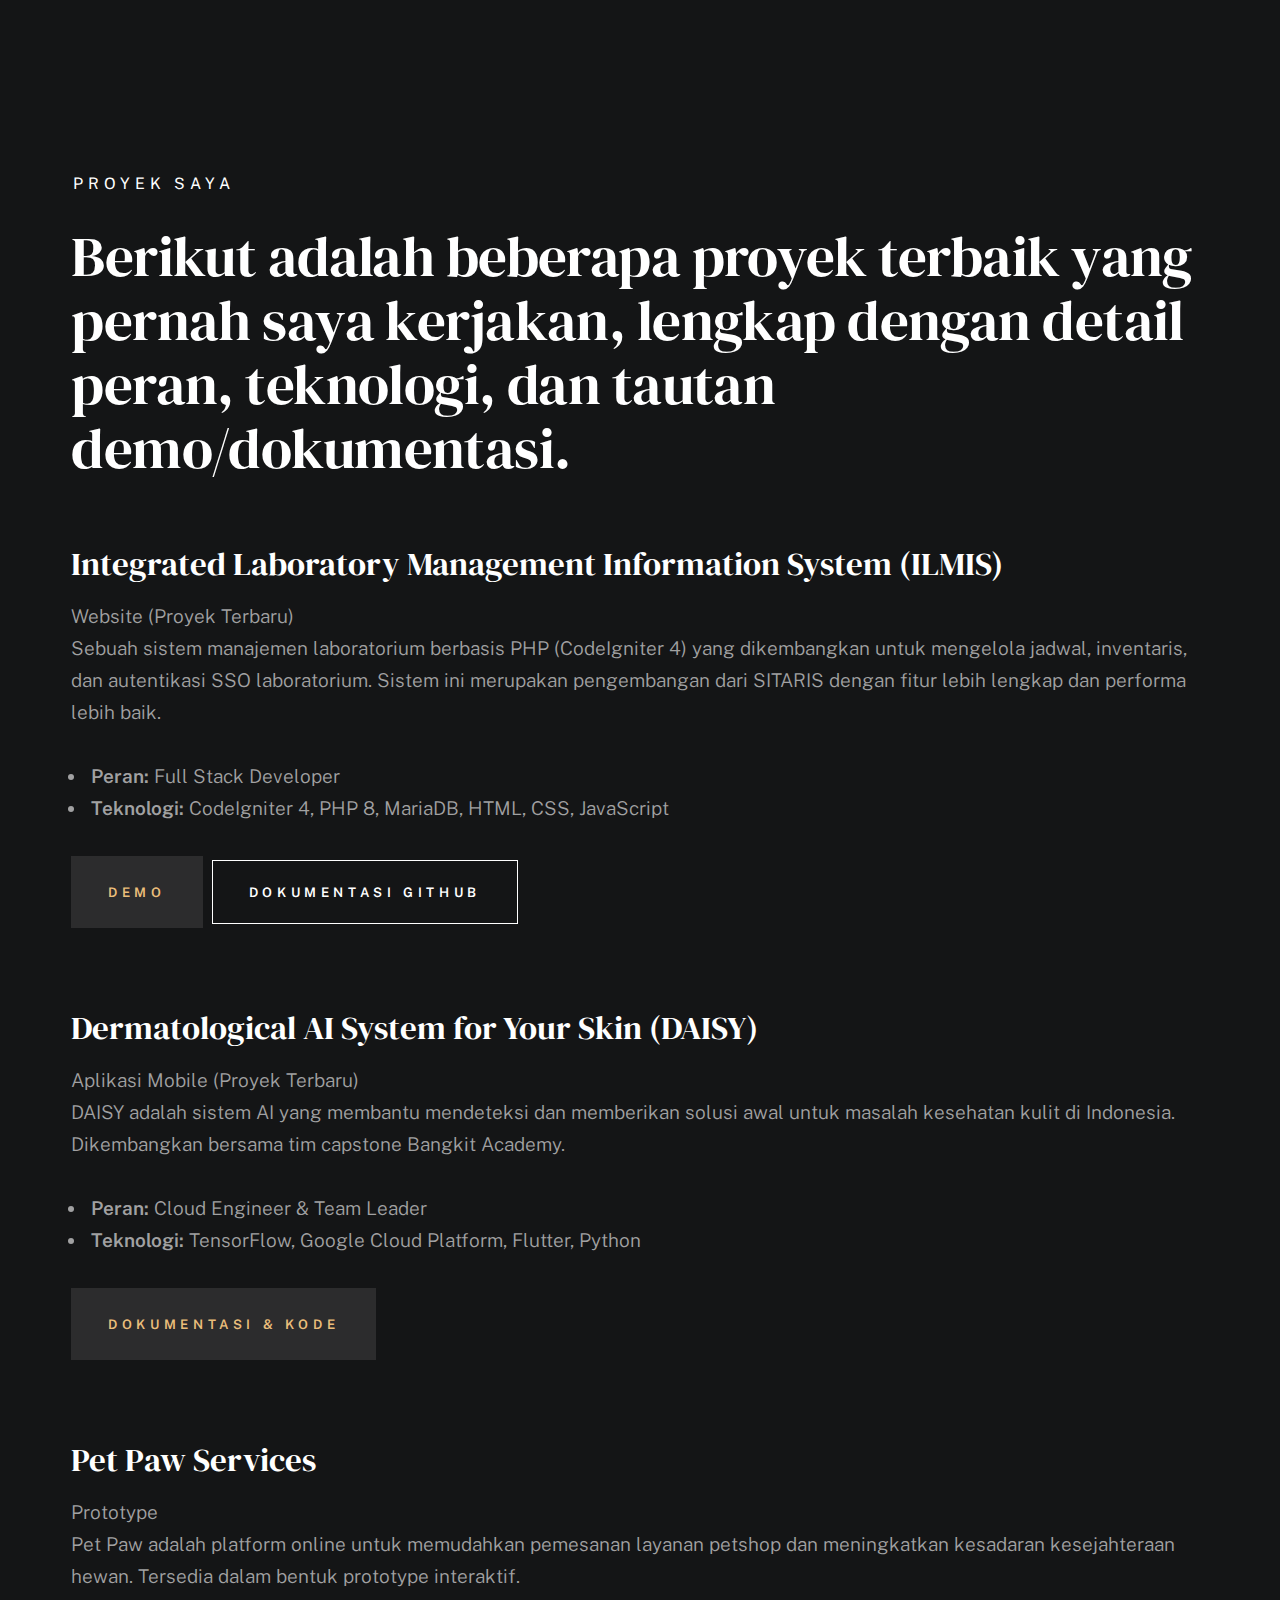
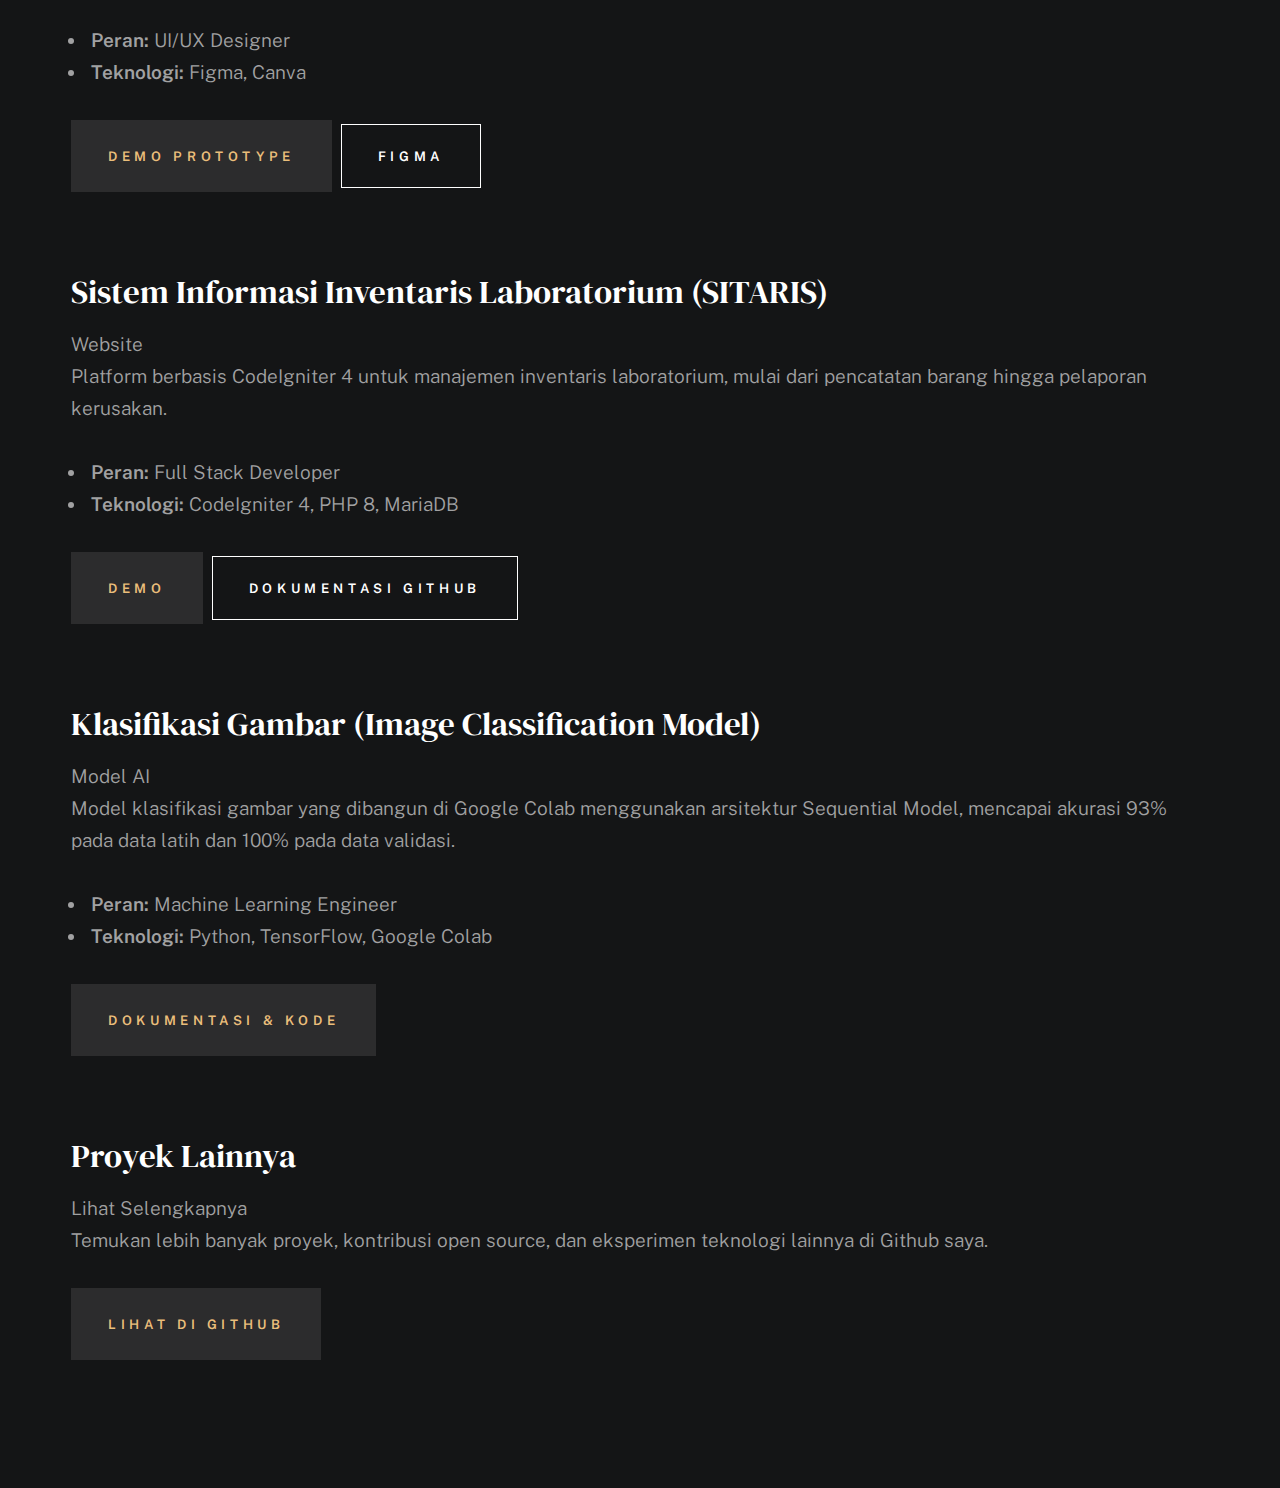
<file: project.html>
<!DOCTYPE html>
<html lang="id">

<head>
  <meta charset="UTF-8">
  <meta name="viewport" content="width=device-width, initial-scale=1.0">
  <title>Proyek | Hafiz Aryan Siregar</title>
  <link rel="stylesheet" href="css/vendor.css">
  <link rel="stylesheet" href="css/styles.css">
  <link rel="stylesheet" href="https://cdnjs.cloudflare.com/ajax/libs/font-awesome/6.0.0-beta3/css/all.min.css"
    integrity="sha384-k6RqeWeci5ZR/Lv4MR0sA0FfDOMt23cez/3paNdF+Z4j5p5Vd5V5V5V5V5V5V5V5" crossorigin="anonymous">
</head>

<body>
  <main class="s-content">
    <section id="projects" class="s-works target-section">
      <div class="row works-portfolio">
        <div class="column lg-12">
          <h2 class="text-pretitle">Proyek Saya</h2>
          <p class="h1">Berikut adalah beberapa proyek terbaik yang pernah saya kerjakan, lengkap dengan detail peran,
            teknologi, dan tautan demo/dokumentasi.</p>
          <div class="project-grid">
            <!-- Proyek 1 -->
            <div class="project-card">
              <h3>Integrated Laboratory Management Information System (ILMIS)</h3>
              <span class="project-category">Website (Proyek Terbaru)</span>
              <p>Sebuah sistem manajemen laboratorium berbasis PHP (CodeIgniter 4) yang dikembangkan untuk mengelola
                jadwal, inventaris, dan autentikasi SSO laboratorium. Sistem ini merupakan pengembangan dari SITARIS
                dengan fitur lebih lengkap dan performa lebih baik.</p>
              <ul>
                <li><b>Peran:</b> Full Stack Developer</li>
                <li><b>Teknologi:</b> CodeIgniter 4, PHP 8, MariaDB, HTML, CSS, JavaScript</li>
              </ul>
              <a href="https://ilmis.blogwira.my.id" target="_blank" class="btn btn--medium">Demo</a>
              <a href="https://github.com/hafizaryan" target="_blank" class="btn btn--stroke">
                <i class="fab fa-github"></i> Dokumentasi Github
              </a>
            </div>
            <!-- Proyek 2 -->
            <div class="project-card">
              <h3>Dermatological AI System for Your Skin (DAISY)</h3>
              <span class="project-category">Aplikasi Mobile (Proyek Terbaru)</span>
              <p>DAISY adalah sistem AI yang membantu mendeteksi dan memberikan solusi awal untuk masalah kesehatan
                kulit di Indonesia. Dikembangkan bersama tim capstone Bangkit Academy.</p>
              <ul>
                <li><b>Peran:</b> Cloud Engineer & Team Leader</li>
                <li><b>Teknologi:</b> TensorFlow, Google Cloud Platform, Flutter, Python</li>
              </ul>
              <a href="https://github.com/Daisy-Team/Daisy-Team" target="_blank" class="btn btn--medium">
                <i class="fab fa-github"></i> Dokumentasi & Kode
              </a>
            </div>
            <!-- Proyek 3 -->
            <div class="project-card">
              <h3>Pet Paw Services</h3>
              <span class="project-category">Prototype</span>
              <p>Pet Paw adalah platform online untuk memudahkan pemesanan layanan petshop dan meningkatkan kesadaran
                kesejahteraan hewan. Tersedia dalam bentuk prototype interaktif.</p>
              <ul>
                <li><b>Peran:</b> UI/UX Designer</li>
                <li><b>Teknologi:</b> Figma, Canva</li>
              </ul>
              <a href="https://w4kmd-my.sharepoint.com/:p:/g/personal/email_hafizaryan_my_id/ESQGChel7WpMn4RZfUcJDqoBE-n9M_z610WpI8LtT9vXvg?e=PHB89y"
                target="_blank" class="btn btn--medium">Demo Prototype</a>
              <a href="https://www.figma.com/proto/IlHj4Wbi9fNxuryxSGV2Sd/PetPaw?node-id=0-1&t=4IBAtHD5RqSWr7PZ-1"
                target="_blank" class="btn btn--stroke">Figma</a>
            </div>
            <!-- Proyek 4 -->
            <div class="project-card">
              <h3>Sistem Informasi Inventaris Laboratorium (SITARIS)</h3>
              <span class="project-category">Website</span>
              <p>Platform berbasis CodeIgniter 4 untuk manajemen inventaris laboratorium, mulai dari pencatatan barang
                hingga pelaporan kerusakan.</p>
              <ul>
                <li><b>Peran:</b> Full Stack Developer</li>
                <li><b>Teknologi:</b> CodeIgniter 4, PHP 8, MariaDB</li>
              </ul>
              <a href="https://sitaris.lab-si.uin-suska.ac.id" target="_blank" class="btn btn--medium">Demo</a>
              <a href="https://github.com/hafizaryan" target="_blank" class="btn btn--stroke">
                <i class="fab fa-github"></i> Dokumentasi Github
              </a>
            </div>
            <!-- Proyek 5 -->
            <div class="project-card">
              <h3>Klasifikasi Gambar (Image Classification Model)</h3>
              <span class="project-category">Model AI</span>
              <p>Model klasifikasi gambar yang dibangun di Google Colab menggunakan arsitektur Sequential Model,
                mencapai akurasi 93% pada data latih dan 100% pada data validasi.</p>
              <ul>
                <li><b>Peran:</b> Machine Learning Engineer</li>
                <li><b>Teknologi:</b> Python, TensorFlow, Google Colab</li>
              </ul>
              <a href="https://github.com/hafizaryan/submission-dicoding-mlPemula" target="_blank"
                class="btn btn--medium">
                <i class="fab fa-github"></i> Dokumentasi & Kode
              </a>
            </div>
            <!-- Proyek Lainnya -->
            <div class="project-card">
              <h3>Proyek Lainnya</h3>
              <span class="project-category">Lihat Selengkapnya</span>
              <p>Temukan lebih banyak proyek, kontribusi open source, dan eksperimen teknologi lainnya di Github saya.
              </p>
              <a href="https://github.com/hafizaryan" target="_blank" class="btn btn--medium">
                <i class="fab fa-github"></i> Lihat di Github
              </a>
            </div>
          </div>
        </div>
      </div>
    </section>
  </main>
</body>

</html>
</file>
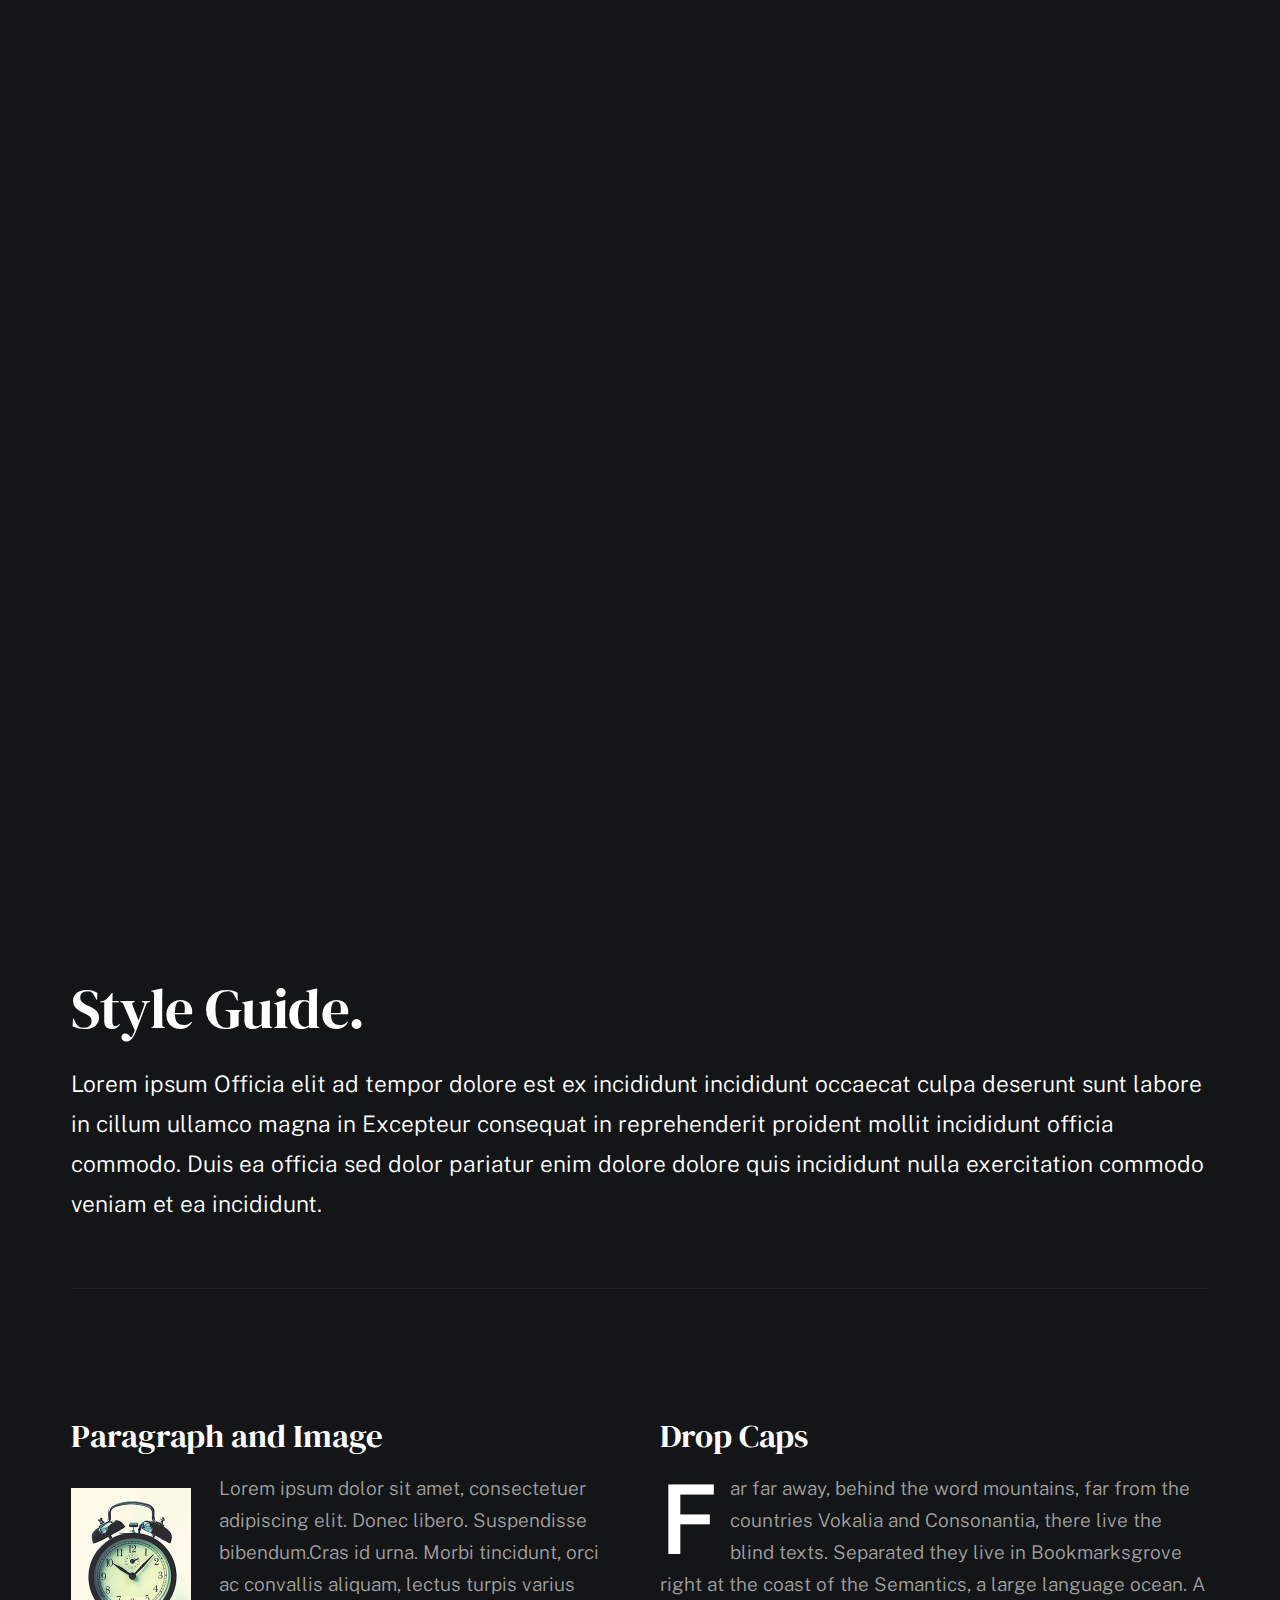
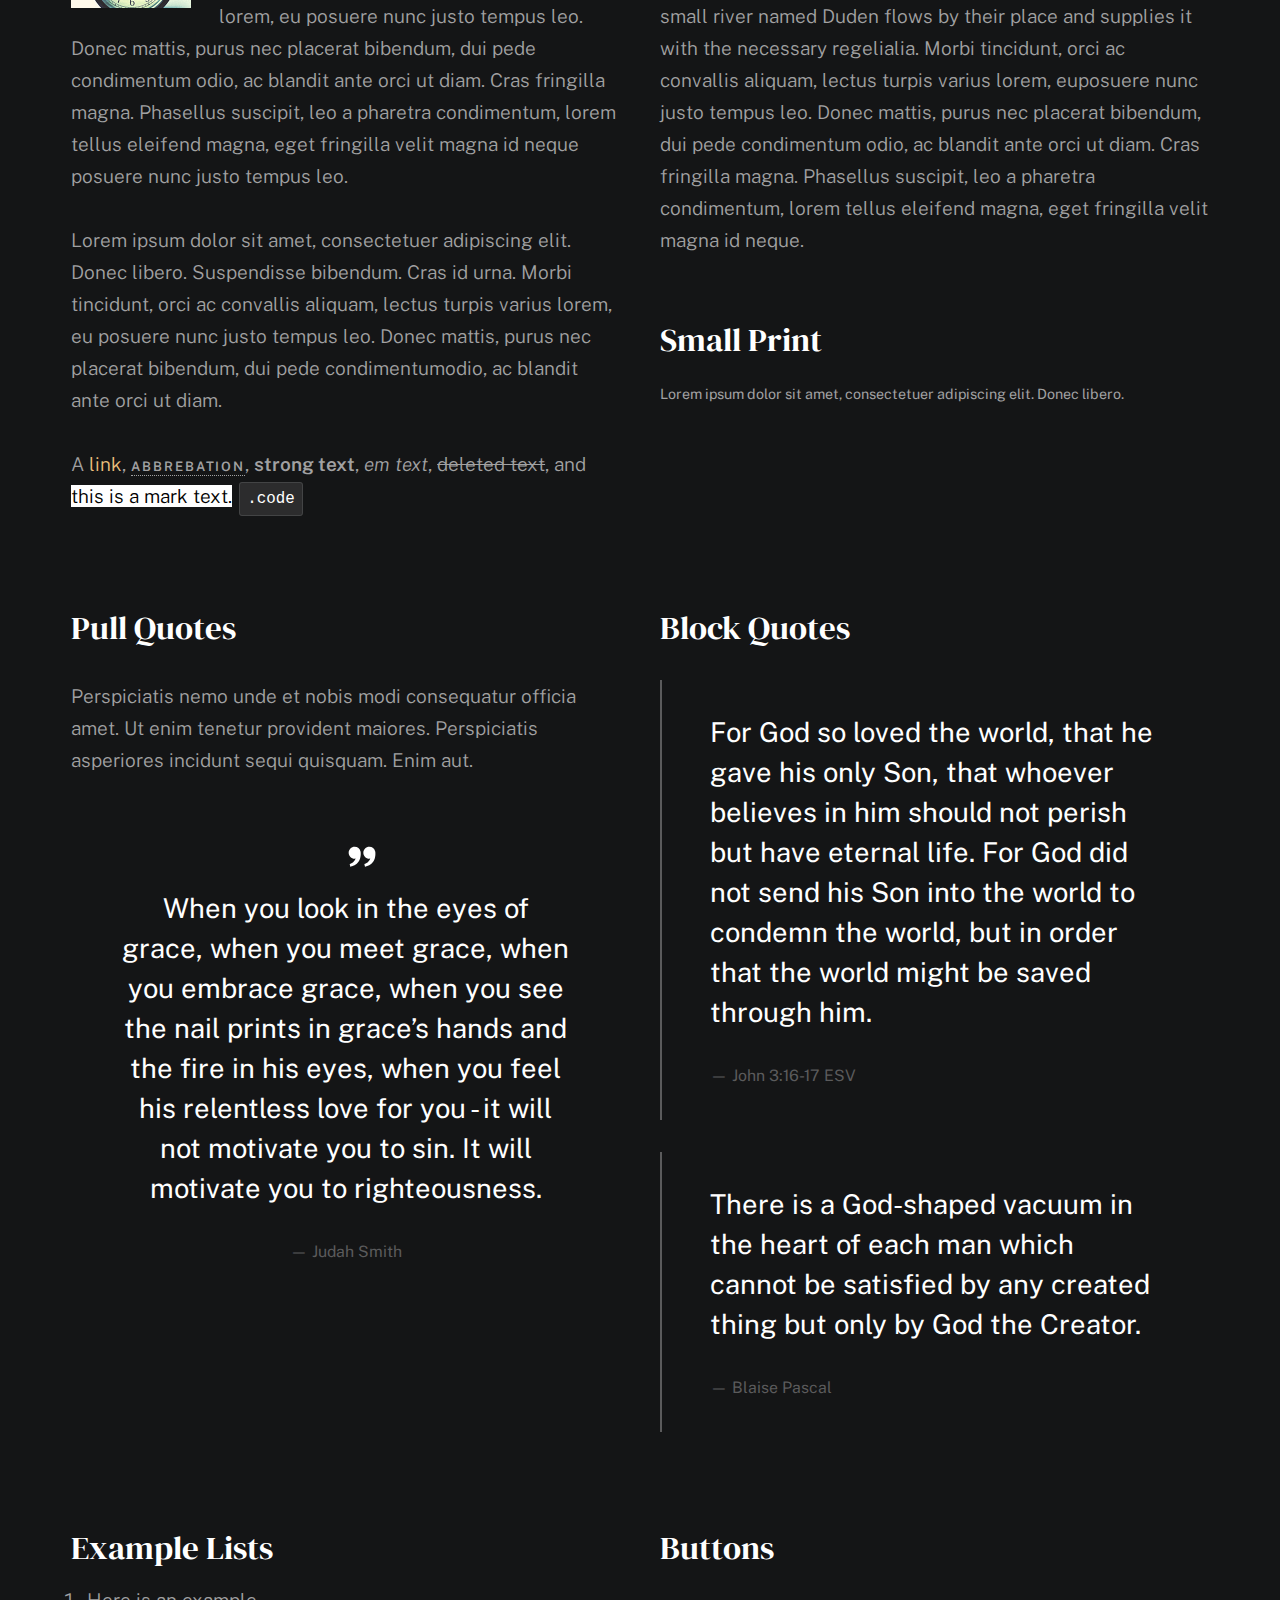
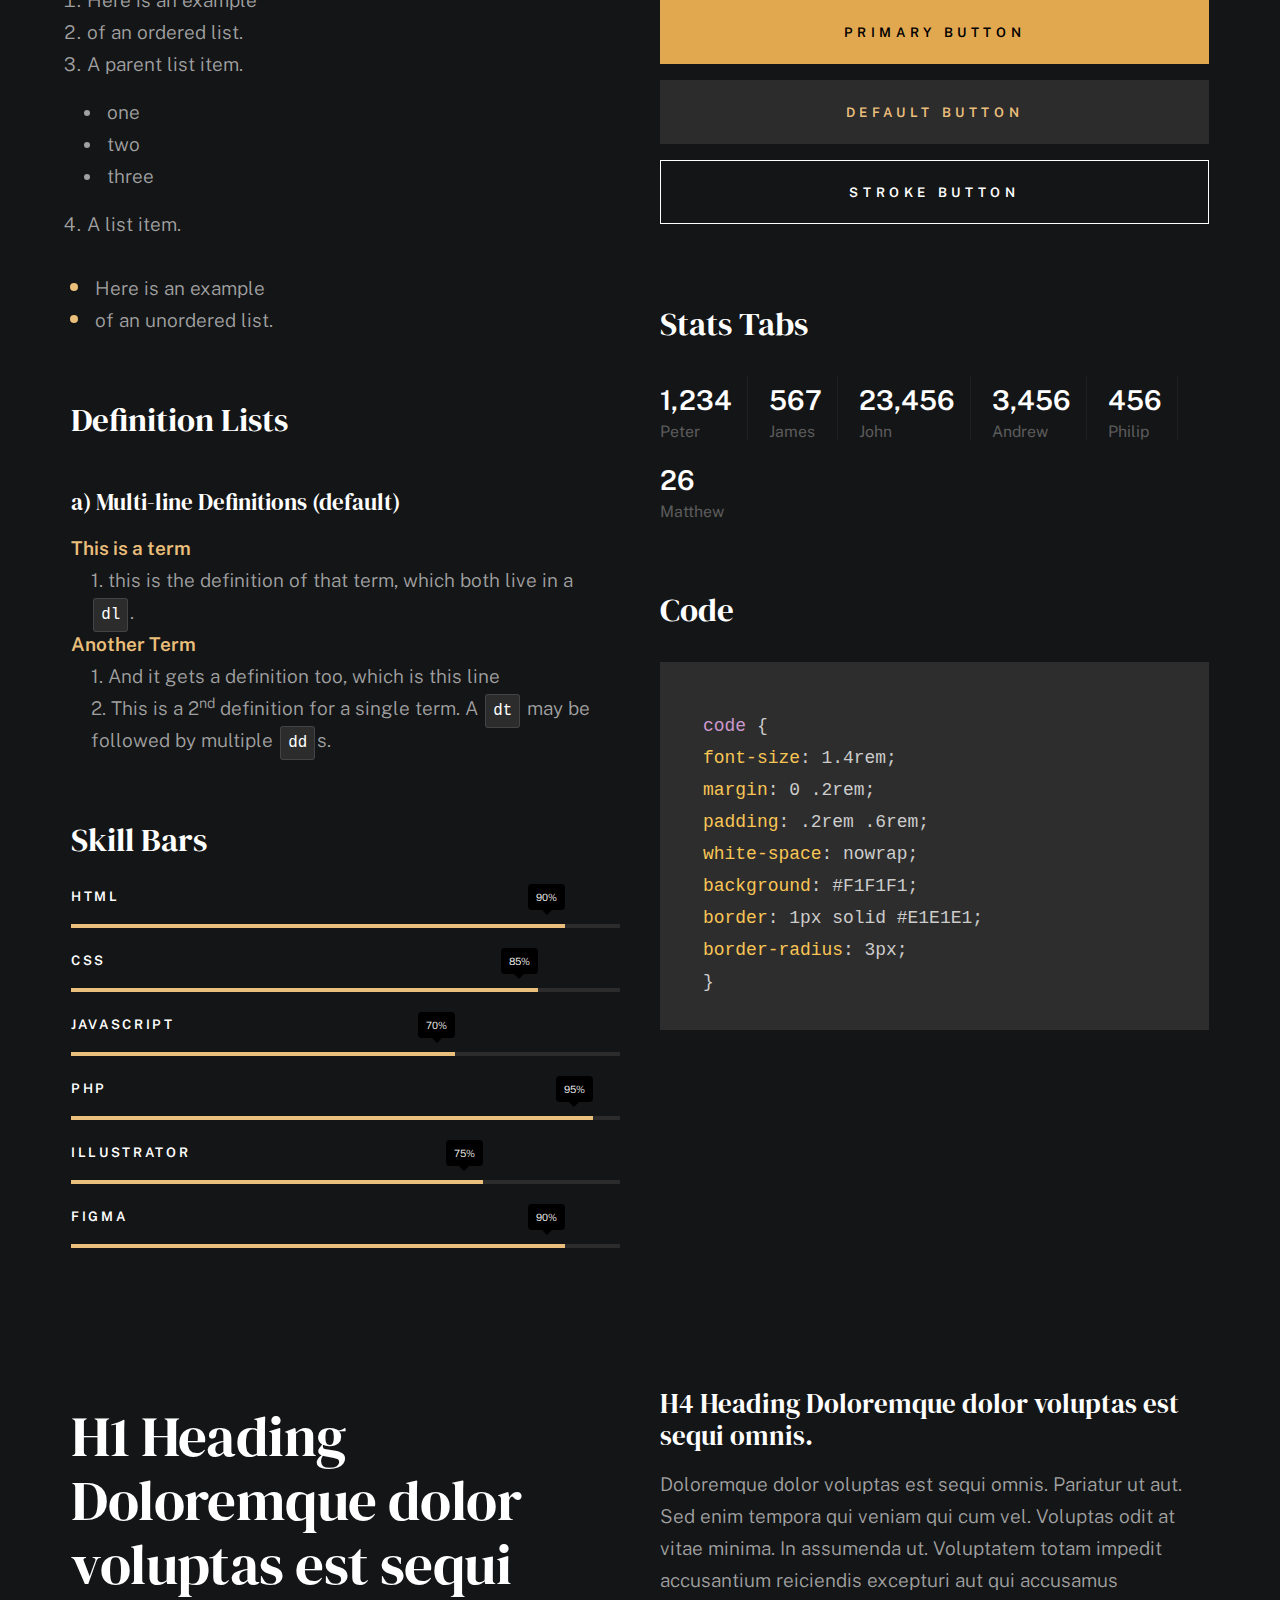
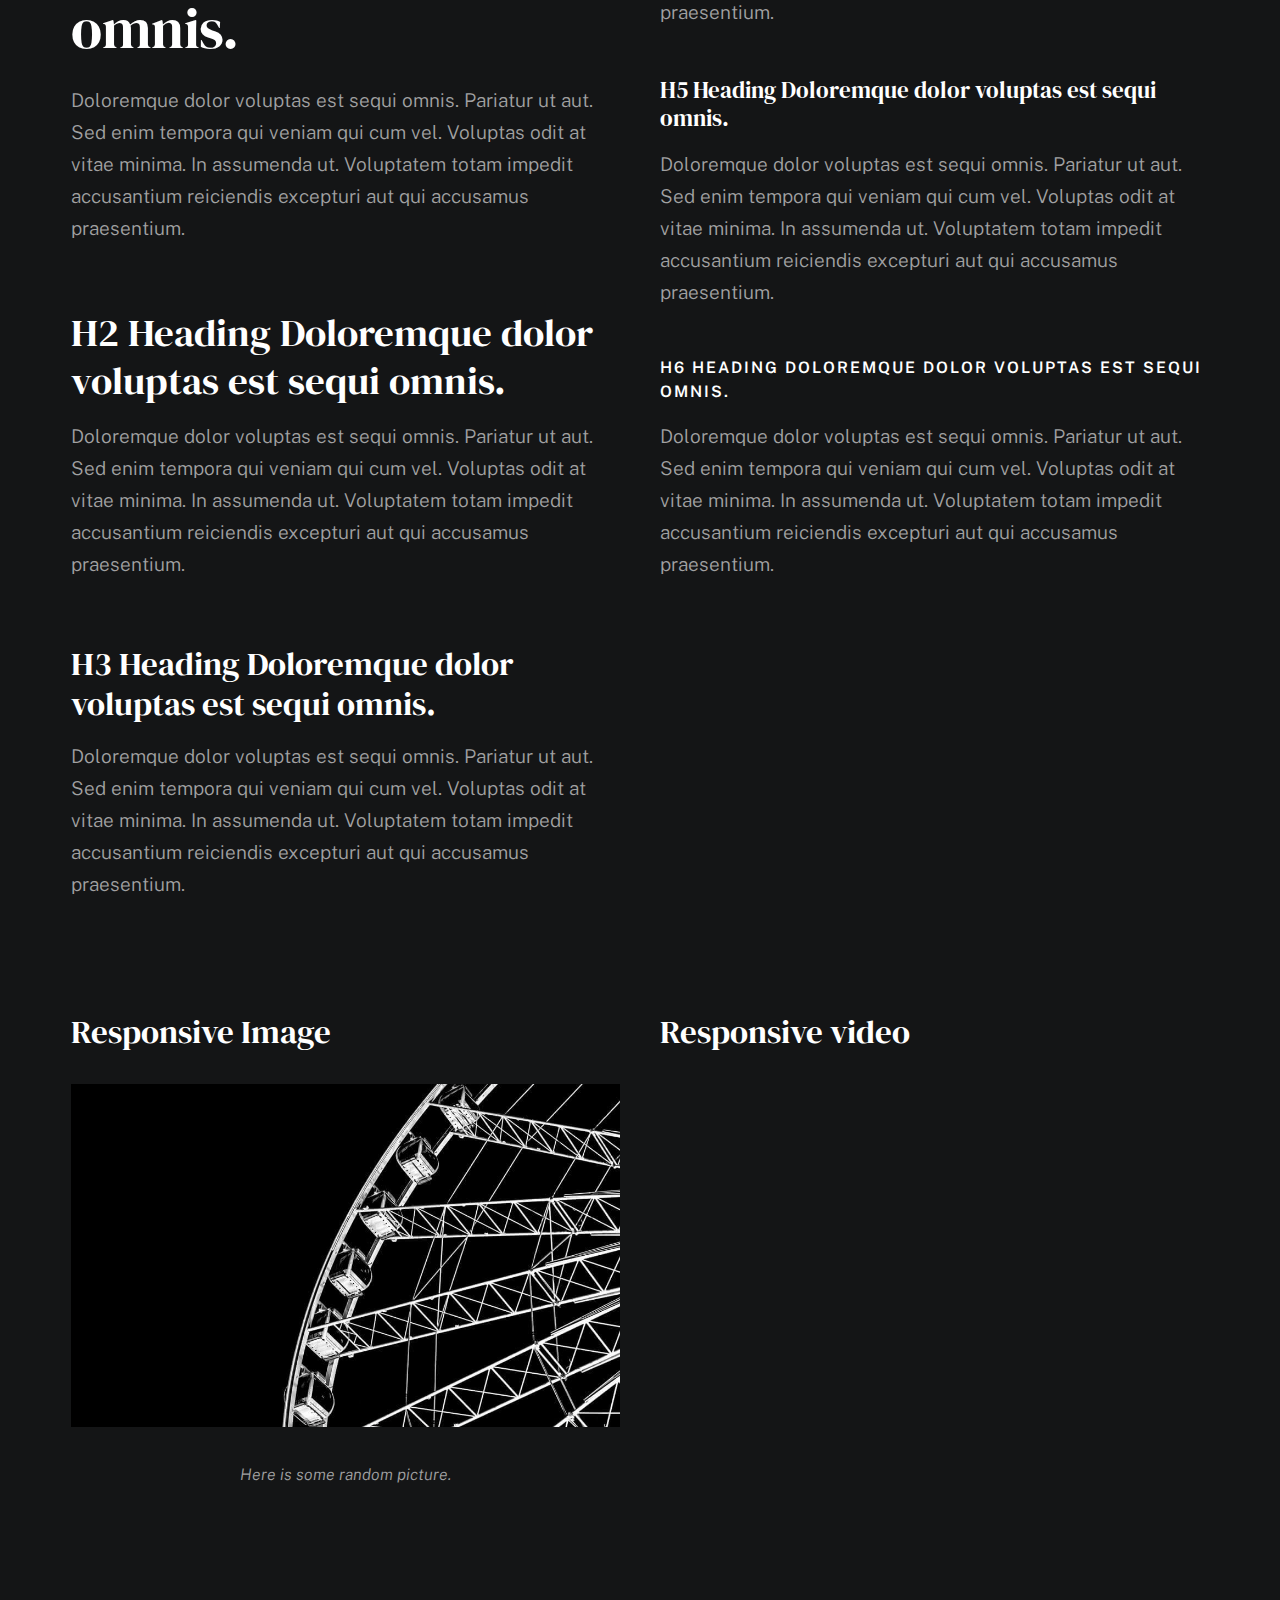
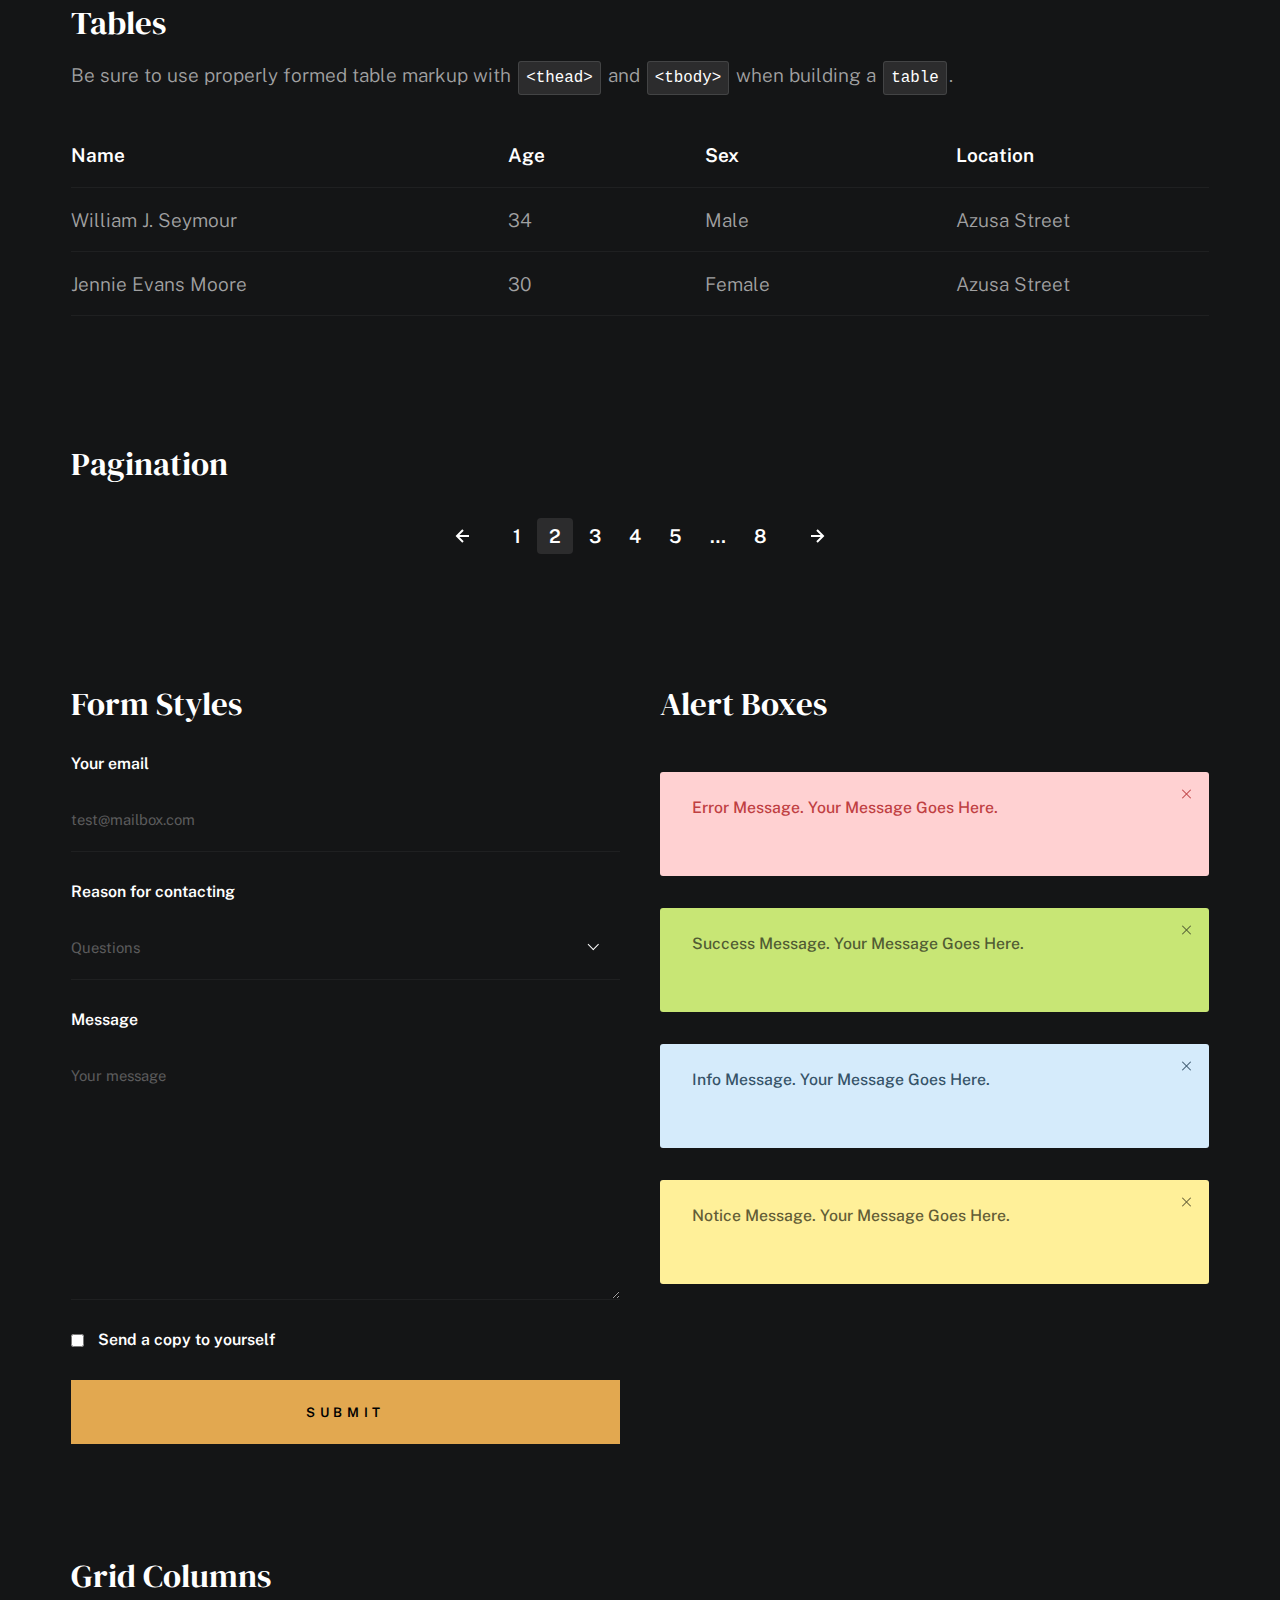
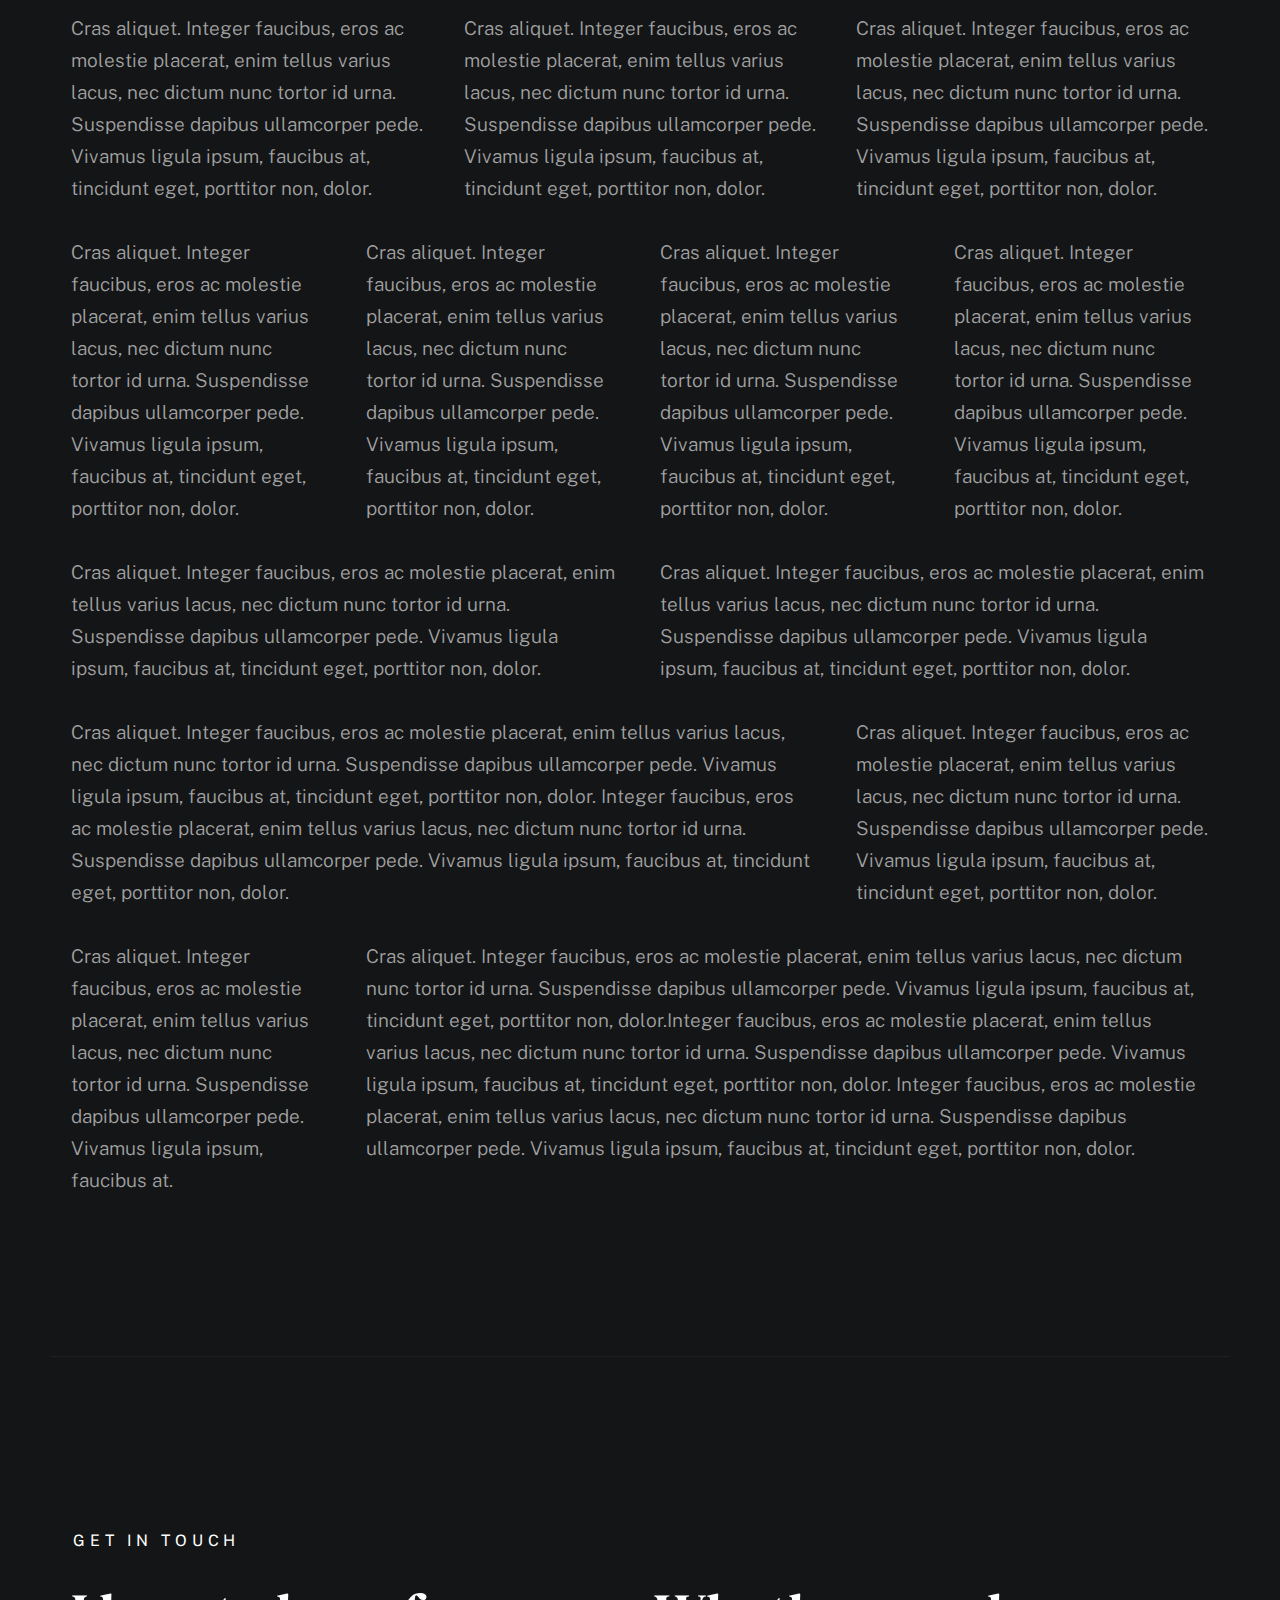
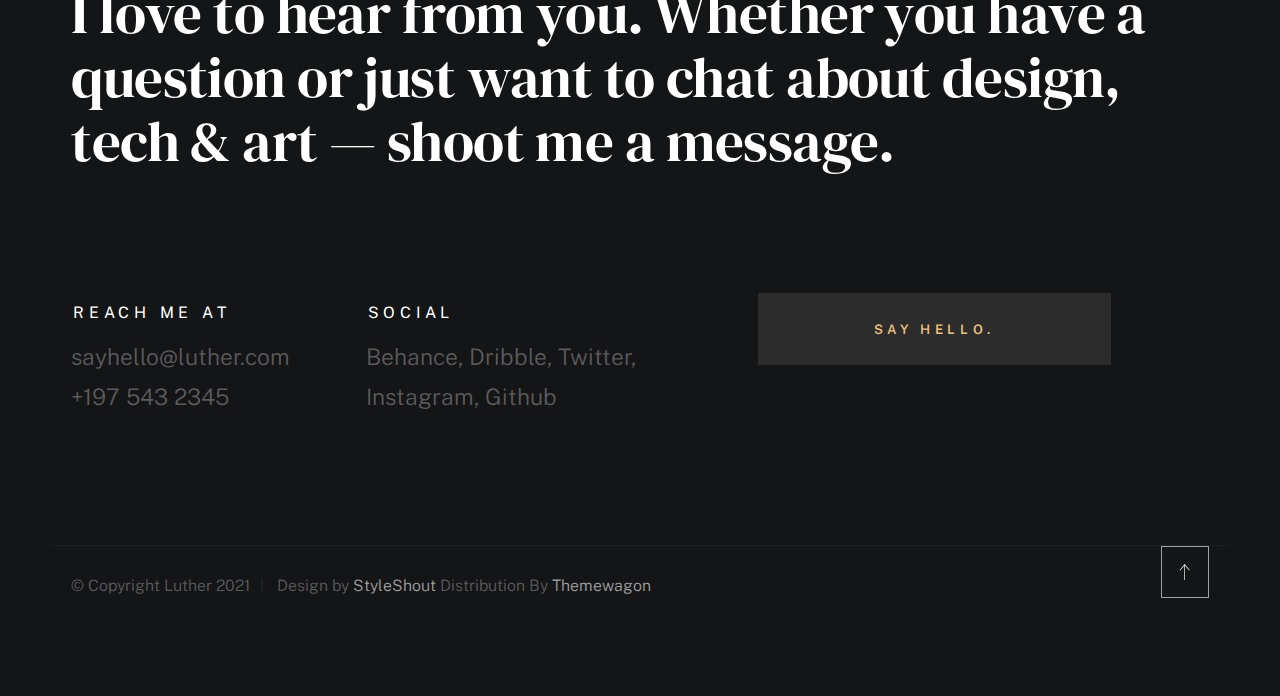
<file: styles.html>
<!DOCTYPE html>
<html class="no-js ss-preload" lang="en">
<head>

    <!--- basic page needs
    ================================================== -->
    <meta charset="utf-8">
    <title>Luther - Styles</title>
    <meta name="description" content="">
    <meta name="author" content="">

    <!-- mobile specific metas
    ================================================== -->
    <meta name="viewport" content="width=device-width, initial-scale=1">

    <!-- CSS
    ================================================== -->
    <link rel="stylesheet" href="css/vendor.css">
    <link rel="stylesheet" href="css/styles.css">

    <style type="text/css" media="screen">
        .s-styles {
            padding-top: var(--vspace-5);
            padding-bottom: var(--vspace-4);
            position: relative;
        }
        .s-styles .intro h1 {
            margin-top: 0;
        }
    </style>

    <!-- favicons
    ================================================== -->
    <link rel="apple-touch-icon" sizes="180x180" href="apple-touch-icon.png">
    <link rel="icon" type="image/png" sizes="32x32" href="favicon-32x32.png">
    <link rel="icon" type="image/png" sizes="16x16" href="favicon-16x16.png">
    <link rel="manifest" href="site.webmanifest">

</head>

<body id="top">


    <!-- # preloader
    ================================================== -->
    <div id="preloader">
        <div id="loader">
        </div>
    </div>


    <!-- # page wrap
    ================================================== -->
    <div class="s-pagewrap">

        <div class="circles">
            <span></span>
            <span></span>
            <span></span>
            <span></span>
            <span></span>
        </div>


        <!-- ## site header 
        ================================================== -->
        <header class="s-header">

            <div class="header-mobile">
                <span class="mobile-home-link"><a href="index.html">Luther.</a></span>
                <a class="mobile-menu-toggle" href="#0"><span>Menu</span></a>
            </div>

            <div class="row wide main-nav-wrap">
                <nav class="column lg-12 main-nav">
                    <ul>
                        <li><a href="index.html" class="home-link">Luther.</a></li>
                        <li class="current"><a href="index.html">Intro</a></li>
                        <li><a href="index.html">About</a></li>
                        <li><a href="index.html">Works</a></li>
                        <li><a href="index.html">Say Hello</a></li>
                    </ul>
                </nav>
            </div>

        </header> <!-- end s-header -->


        <!-- ## main content
        ==================================================- -->
        <main class="s-content">


            <!-- ### intro
            ================================================== -->
            <section id="intro" class="s-intro">

                <div class="row intro-content wide">

                    <div class="column">
                        <div class="text-pretitle with-line">
                            Hello World
                        </div>

                        <h1 class="text-huge-title">
                            I am Luther, <br>
                            a digital designer <br>
                            & frontend <br> 
                            developer based <br>
                            in Somewhere.
                        </h1>
                    </div>

                    <ul class="intro-social">
                        <li><a href="#0">Behance</a></li>
                        <li><a href="#0">Twitter</a></li>
                        <li><a href="#0">Dribbble</a></li>
                        <li><a href="#0">Instagram</a></li>
                    </ul>

                </div> <!-- end intro content -->

                <a href="#styles" class="intro-scrolldown smoothscroll">
                    <svg width="24" height="24" viewBox="0 0 24 24" xmlns="http://www.w3.org/2000/svg" fill-rule="evenodd" clip-rule="evenodd"><path d="M11 21.883l-6.235-7.527-.765.644 7.521 9 7.479-9-.764-.645-6.236 7.529v-21.884h-1v21.883z"/></svg>
                </a>

            </section> <!-- end s-intro -->


            <!-- ### styles
            ================================================== -->
            <div id="styles" class="s-styles">

                <div class="row">

                    <div class="column lg-12 intro">

                        <h1>Style Guide.</h1>

                        <p class="lead">Lorem ipsum Officia elit ad tempor dolore est ex incididunt incididunt occaecat culpa deserunt 
                        sunt labore in cillum ullamco magna in Excepteur consequat in reprehenderit proident mollit incididunt officia commodo.
                        Duis ea officia sed dolor pariatur enim dolore dolore quis incididunt nulla exercitation commodo veniam et ea incididunt.
                        </p>

                        <hr>
                    </div>

                </div> <!-- end row -->

                <div class="row">

                    <div class="column lg-6 tab-12">

                        <h3>Paragraph and Image</h3>

                        <p><a href="#"><img width="120" height="120" class="u-pull-left" alt="sample-image" src="images/sample-image.jpg"></a>
                        Lorem ipsum dolor sit amet, consectetuer adipiscing elit. Donec libero. Suspendisse bibendum.Cras id urna. Morbi 
                        tincidunt, orci ac convallis aliquam, lectus turpis varius lorem, eu posuere nunc justo tempus leo. Donec mattis, 
                        purus nec placerat bibendum, dui pede condimentum odio, ac blandit ante orci ut diam. Cras fringilla magna. 
                        Phasellus suscipit, leo a pharetra condimentum, lorem tellus eleifend magna, eget fringilla velit magna id 
                        neque posuere nunc justo tempus leo. </p>

                        <p>
                        Lorem ipsum dolor sit amet, consectetuer adipiscing elit. Donec libero. Suspendisse bibendum. Cras id urna. 
                        Morbi tincidunt, orci ac convallis aliquam, lectus turpis varius lorem, eu posuere nunc justo tempus leo. 
                        Donec mattis, purus nec placerat bibendum, dui pede condimentumodio, ac blandit ante orci ut diam.	
                        </p>

                        <p>A <a href="#">link</a>,
                        <abbr title="this really isn't a very good description">abbrebation</abbr>,
                        <strong>strong text</strong>,
                        <em>em text</em>,
                        <del>deleted text</del>, and
                        <mark>this is a mark text.</mark>
                        <code>.code</code>
                        </p>

                    </div>

                    <div class="column lg-6 tab-12">

                        <h3>Drop Caps</h3>

                        <p class="drop-cap">Far far away, behind the word mountains, far from the countries Vokalia and Consonantia,
                        there live the blind texts. Separated they live in Bookmarksgrove right at the coast of the
                        Semantics, a large language ocean. A small river named Duden flows by their place and supplies it with the 
                        necessary regelialia. Morbi tincidunt, orci ac convallis aliquam, lectus turpis varius lorem, 
                        euposuere nunc justo tempus leo. Donec mattis, purus nec placerat bibendum, dui pede condimentum odio, 
                        ac blandit ante orci ut diam. Cras fringilla magna. Phasellus suscipit, leo a pharetra condimentum, 
                        lorem tellus eleifend magna, eget fringilla velit magna id neque.
                        </p>

                        <h3>Small Print</h3>

                        <p><small>Lorem ipsum dolor sit amet, consectetuer adipiscing elit. Donec libero.</small></p>

                    </div>

                </div> <!-- end row -->

                <div class="row">

                    <div class="column lg-6 tab-12">

                        <h3 class="u-add-bottom">Pull Quotes</h3>

                        <p>
                        Perspiciatis nemo unde et nobis modi consequatur officia amet. Ut enim 
                        tenetur provident maiores. Perspiciatis asperiores incidunt sequi 
                        quisquam. Enim aut. 
                        </p>

                        <figure class="pull-quote">
                            <blockquote>
                                <p>
                                When you look in the eyes of grace, when you meet grace, 
                                when you embrace grace, when you see the nail prints in 
                                grace’s hands and the fire in his eyes, when you feel his 
                                relentless love for you - it will not motivate you to sin. 
                                It will motivate you to righteousness.
                                </p>

                                <footer>
                                    <cite>Judah Smith</cite>
                                </footer>
                            </blockquote>
                        </figure>


                    </div>

                    <div class="column lg-6 tab-12">

                        <h3 class="u-add-bottom">Block Quotes</h3>

                        <blockquote cite="http://where-i-got-my-info-from.com">
                            <p>
                            For God so loved the world, that he gave his only Son, that whoever believes in 
                            him should not perish but have eternal life. For God did not send his Son into 
                            the world to condemn the world, but in order that the world might be 
                            saved through him.
                            </p>

                            <footer>
                                <cite>
                                    <a href="#0">John 3:16-17 ESV</a>
                                </cite>
                            </footer>

                        </blockquote>

                        <blockquote>
                            <p>There is a God-shaped vacuum in the heart of each man which cannot be satisfied 
                            by any created thing but only by God the Creator.</p>

                            <footer>
                                <cite>Blaise Pascal</cite>
                            </footer>

                        </blockquote>

                    </div>

                </div> <!-- end row -->

                <div class="row u-add-half-bottom">

                    <div class="column lg-6 tab-12">

                        <h3>Example Lists</h3>

                        <ol>
                            <li>Here is an example</li>
                            <li>of an ordered list.</li>
                            <li>A parent list item.
                                <ul>
                                    <li>one</li>
                                    <li>two</li>
                                    <li>three</li>
                                </ul>
                                </li>
                                <li>A list item.</li>
                            </ol>

                        <ul class="disc">
                            <li>Here is an example</li>
                            <li>of an unordered list.</li>
                        </ul>

                        <h3>Definition Lists</h3>

                        <h5>a) Multi-line Definitions (default) </h5>

                        <dl class="dictionary-style">
                            <dt><strong>This is a term</strong></dt>
                                <dd>this is the definition of that term, which both live in a <code>dl</code>.</dd>
                            <dt><strong>Another Term</strong></dt>
                                <dd>And it gets a definition too, which is this line</dd>
                                <dd>This is a 2<sup>nd</sup> definition for a single term. A <code>dt</code> may be followed by multiple <code>dd</code>s.</dd>
                        </dl>

                        <h3 class="u-add-bottom">Skill Bars</h3>

                        <ul class="skill-bars">
                            <li>
                            <div class="progress percent90"><span>90%</span></div>
                            <strong>HTML</strong>
                            </li>
                            <li>
                            <div class="progress percent85"><span>85%</span></div>
                            <strong>CSS</strong>
                            </li>
                            <li>
                            <div class="progress percent70"><span>70%</span></div>
                            <strong>Javascript</strong>
                            </li>
                            <li>
                            <div class="progress percent95"><span>95%</span></div>
                            <strong>PHP</strong>
                            </li>
                            <li>
                            <div class="progress percent75"><span>75%</span></div>
                            <strong>Illustrator</strong>
                            </li>
                            <li>
                            <div class="progress percent90"><span>90%</span></div>
                            <strong>Figma</strong>
                            </li>
                        </ul>

                    </div>

                    <div class="column lg-6 tab-12">

                        <h3 class="u-add-bottom">Buttons</h3>

                        <p>
                            <a class="btn btn--primary u-fullwidth" href="#0">Primary Button</a>
                            <a class="btn u-fullwidth" href="#0">Default Button</a>
                            <a class="btn btn--stroke u-fullwidth" href="#0">Stroke Button</a>
                        </p>

                        <h3>Stats Tabs</h3>

                        <ul class="stats-tabs">
                            <li><a href="#0">1,234 <em>Peter</em></a></li>
                            <li><a href="#0">567 <em>James</em></a></li>
                            <li><a href="#0">23,456 <em>John</em></a></li>
                            <li><a href="#0">3,456 <em>Andrew</em></a></li>
                            <li><a href="#0">456 <em>Philip</em></a></li>
                            <li><a href="#0">26 <em>Matthew</em></a></li>
                        </ul>

                        <h3 class="u-add-bottom">Code</h3>

<pre><code class="language-css">
    code {
    font-size: 1.4rem;
    margin: 0 .2rem;
    padding: .2rem .6rem;
    white-space: nowrap;
    background: #F1F1F1;
    border: 1px solid #E1E1E1;	
    border-radius: 3px;
    }
</code></pre>

                    </div>

                </div> <!-- end row -->

                <div class="row u-add-half-bottom">

                    <div class="column lg-6 tab-12">
                            
                        <h1>H1 Heading Doloremque dolor voluptas est sequi omnis.</h1>
                        <p>Doloremque dolor voluptas est sequi omnis. Pariatur ut aut. Sed enim tempora qui veniam qui cum vel. 
                        Voluptas odit at vitae minima. In assumenda ut. Voluptatem totam impedit accusantium reiciendis excepturi aut qui accusamus praesentium.</p>

                        <h2>H2 Heading Doloremque dolor voluptas est sequi omnis.</h2>
                        <p>Doloremque dolor voluptas est sequi omnis. Pariatur ut aut. Sed enim tempora qui veniam qui cum vel. 
                        Voluptas odit at vitae minima. In assumenda ut. Voluptatem totam impedit accusantium reiciendis excepturi aut qui accusamus praesentium.</p>

                        <h3>H3 Heading Doloremque dolor voluptas est sequi omnis.</h3>
                        <p>Doloremque dolor voluptas est sequi omnis. Pariatur ut aut. Sed enim tempora qui veniam qui cum vel. 
                        Voluptas odit at vitae minima. In assumenda ut. Voluptatem totam impedit accusantium reiciendis excepturi aut qui accusamus praesentium.</p>

                        
                    </div>

                    <div class="column lg-6 tab-12">
                        <h4>H4 Heading Doloremque dolor voluptas est sequi omnis.</h4>
                        <p>Doloremque dolor voluptas est sequi omnis. Pariatur ut aut. Sed enim tempora qui veniam qui cum vel. 
                        Voluptas odit at vitae minima. In assumenda ut. Voluptatem totam impedit accusantium reiciendis excepturi aut qui accusamus praesentium.</p>

                        <h5>H5 Heading Doloremque dolor voluptas est sequi omnis.</h5>
                        <p>Doloremque dolor voluptas est sequi omnis. Pariatur ut aut. Sed enim tempora qui veniam qui cum vel. 
                        Voluptas odit at vitae minima. In assumenda ut. Voluptatem totam impedit accusantium reiciendis excepturi aut qui accusamus praesentium.</p>

                        <h6>H6 Heading Doloremque dolor voluptas est sequi omnis.</h6>
                        <p>Doloremque dolor voluptas est sequi omnis. Pariatur ut aut. Sed enim tempora qui veniam qui cum vel. 
                        Voluptas odit at vitae minima. In assumenda ut. Voluptatem totam impedit accusantium reiciendis excepturi aut qui accusamus praesentium.</p>
            
                        
                    </div>

                </div> <!-- end row -->

                <div class="row u-add-half-bottom">

                    <div class="column lg-6 tab-12">

                        <h3 class="u-add-bottom">Responsive Image</h3>

                        <figure>
                            <img src="images/wheel-500.jpg" 
                            srcset="images/wheel-1000.jpg 1000w, 
                            images/wheel-500.jpg 500w" 
                            sizes="(max-width: 1000px) 100vw, 1000px" alt="">

                            <figcaption>
                                Here is some random picture.
                            </figcaption>
                        </figure>

                    </div>

                    <div class="column lg-6 tab-12">

                        <h3 class="u-add-bottom">Responsive video</h3>

                        <div class="video-container">
                        <iframe src="https://player.vimeo.com/video/14592941?color=00a650&title=0&byline=0&portrait=0" width="500" height="281" frameborder="0" webkitallowfullscreen mozallowfullscreen allowfullscreen></iframe> 
                        </div>

                    </div>
                    
                </div> <!-- end row -->

                <div class="row u-add-bottom">

                    <div class="column lg-12">

                        <h3>Tables</h3>
                        <p>Be sure to use properly formed table markup with <code>&lt;thead&gt;</code> and <code>&lt;tbody&gt;</code> when building a <code>table</code>.</p>

                        <div class="table-responsive">

                            <table>
                                    <thead>
                                    <tr>
                                        <th>Name</th>
                                        <th>Age</th>
                                        <th>Sex</th>
                                        <th>Location</th>
                                    </tr>
                                    </thead>
                                    <tbody>
                                    <tr>
                                        <td>William J. Seymour</td>
                                        <td>34</td>
                                        <td>Male</td>
                                        <td>Azusa Street</td>
                                    </tr>
                                    <tr>
                                        <td>Jennie Evans Moore</td>
                                        <td>30</td>
                                        <td>Female</td>
                                        <td>Azusa Street</td>
                                    </tr>
                                    </tbody>
                            </table>

                        </div>

                    </div>
                    
                </div> <!-- end row -->

                <div class="row">

                    <div class="column lg-12">
                        <h3>Pagination</h3>

                        <nav class="pgn">
                            <ul>
                                <li>
                                    <a class="pgn__prev" href="#0">
                                        <svg xmlns="http://www.w3.org/2000/svg" width="24" height="24" viewBox="0 0 24 24"><path d="M12.707 17.293L8.414 13H18v-2H8.414l4.293-4.293-1.414-1.414L4.586 12l6.707 6.707z"/></svg>
                                    </a>
                                </li>
                                <li><a class="pgn__num" href="#0">1</a></li>
                                <li><span class="pgn__num current">2</span></li>
                                <li><a class="pgn__num" href="#0">3</a></li>
                                <li><a class="pgn__num" href="#0">4</a></li>
                                <li><a class="pgn__num" href="#0">5</a></li>
                                <li><span class="pgn__num dots">…</span></li>
                                <li><a class="pgn__num" href="#0">8</a></li>
                                <li>
                                    <a class="pgn__next" href="#0">
                                        <svg xmlns="http://www.w3.org/2000/svg" width="24" height="24" viewBox="0 0 24 24"><path d="M11.293 17.293l1.414 1.414L19.414 12l-6.707-6.707-1.414 1.414L15.586 11H6v2h9.586z"/></svg>
                                    </a>
                                </li>
                            </ul>
                        </nav>
                    </div>

                </div> <!-- end row -->

                <div class="row">

                    <div class="column lg-6 tab-12">

                        <h3 class="u-add-bottom">Form Styles</h3>

                        <form>
                            <div>
                                <label for="sampleInput">Your email</label>
                                <input class="u-fullwidth" type="email" placeholder="test@mailbox.com" id="sampleInput">
                            </div>
                            <div>
                                <label for="sampleRecipientInput">Reason for contacting</label>
                                <div class="ss-custom-select">
                                    <select class="u-fullwidth" id="sampleRecipientInput">
                                        <option value="Option 1">Questions</option>
                                        <option value="Option 2">Report</option>
                                        <option value="Option 3">Others</option>
                                    </select>
                                </div>
                            </div>
                            
                            <label for="exampleMessage">Message</label>
                            <textarea class="u-fullwidth" placeholder="Your message" id="exampleMessage"></textarea>

                            <label class="u-add-bottom">
                                <input type="checkbox">
                                <span class="label-text">Send a copy to yourself</span>
                            </label>
                        
                            <input class="btn--primary u-fullwidth" type="submit" value="Submit">
                        </form>

                    </div>

                    <div class="column lg-6 tab-12">

                        <h3>Alert Boxes</h3>

                        <br>
                        
                        <div class="alert-box alert-box--error">
                            <p>Error Message. Your Message Goes Here.</p>
                            <span class="alert-box__close"></span>
                        </div><!-- end error -->
                                
                        <div class="alert-box alert-box--success">
                            <p>Success Message. Your Message Goes Here.</p>
                            <span class="alert-box__close"></span>
                        </div><!-- end success -->
                                
                        <div class="alert-box alert-box--info">
                            <p>Info Message. Your Message Goes Here.</p>
                            <span class="alert-box__close"></span>
                        </div><!-- end info -->
                                
                        <div class="alert-box alert-box--notice">
                            <p>Notice Message. Your Message Goes Here.</p>
                            <span class="alert-box__close"></span>
                        </div><!-- end notice -->
                    
                    </div>

                </div> <!-- end row -->

                <div class="row">

                    <div class="lg-12 column">
                        <h3>Grid Columns</h3>
                    </div>
        
                </div> <!-- Row End-->
        
                <!--<h4>1/3 Columns</h4>  -->
        
                <div class="row">
        
                    <div class="lg-4 mob-12 column">
                        <p>
                        Cras aliquet. Integer faucibus, eros ac molestie placerat, enim tellus varius lacus,
                        nec dictum nunc tortor id urna. Suspendisse dapibus ullamcorper pede. Vivamus ligula ipsum,
                        faucibus at, tincidunt eget, porttitor non, dolor. 
                        </p>
                    </div>
        
                    <div class="lg-4 mob-12 column">
                        <p>
                        Cras aliquet. Integer faucibus, eros ac molestie placerat, enim tellus varius lacus,
                        nec dictum nunc tortor id urna. Suspendisse dapibus ullamcorper pede. Vivamus ligula ipsum,
                        faucibus at, tincidunt eget, porttitor non, dolor. 
                        </p>
                    </div>
        
                    <div class="lg-4 mob-12 column">
                        <p>
                        Cras aliquet. Integer faucibus, eros ac molestie placerat, enim tellus varius lacus,
                        nec dictum nunc tortor id urna. Suspendisse dapibus ullamcorper pede. Vivamus ligula ipsum,
                        faucibus at, tincidunt eget, porttitor non, dolor. 
                        </p>
                    </div>
        
                </div>
        
                <!--<h4>1/4 Columns</h4>  -->
        
                <div class="row">
        
                    <div class="lg-3 tab-6 mob-12 column">
                        <p>
                        Cras aliquet. Integer faucibus, eros ac molestie placerat, enim tellus varius lacus,
                        nec dictum nunc tortor id urna. Suspendisse dapibus ullamcorper pede. Vivamus ligula ipsum,
                        faucibus at, tincidunt eget, porttitor non, dolor. 
                        </p>
                    </div>
        
                    <div class="lg-3 tab-6 mob-12 column">
                        <p>
                        Cras aliquet. Integer faucibus, eros ac molestie placerat, enim tellus varius lacus,
                        nec dictum nunc tortor id urna. Suspendisse dapibus ullamcorper pede. Vivamus ligula ipsum,
                        faucibus at, tincidunt eget, porttitor non, dolor. 
                        </p>
                    </div>
        
                    <div class="lg-3 tab-6 mob-12 column">
                        <p>
                        Cras aliquet. Integer faucibus, eros ac molestie placerat, enim tellus varius lacus,
                        nec dictum nunc tortor id urna. Suspendisse dapibus ullamcorper pede. Vivamus ligula ipsum,
                        faucibus at, tincidunt eget, porttitor non, dolor. 
                        </p>
                    </div>
        
                    <div class="lg-3 tab-6 mob-12 column">
                        <p>
                        Cras aliquet. Integer faucibus, eros ac molestie placerat, enim tellus varius lacus,
                        nec dictum nunc tortor id urna. Suspendisse dapibus ullamcorper pede. Vivamus ligula ipsum,
                        faucibus at, tincidunt eget, porttitor non, dolor. 
                        </p>
                    </div>
        
                </div>
        
                <!--<h4>1/2 Columns</h4>  -->
        
                <div class="row">
        
                    <div class="lg-6 mob-12 column">
                        <p>
                        Cras aliquet. Integer faucibus, eros ac molestie placerat, enim tellus varius lacus,
                        nec dictum nunc tortor id urna. Suspendisse dapibus ullamcorper pede. Vivamus ligula ipsum,
                        faucibus at, tincidunt eget, porttitor non, dolor. 
                        </p>
                    </div>
        
                    <div class="lg-6 mob-12 column">
                        <p>
                        Cras aliquet. Integer faucibus, eros ac molestie placerat, enim tellus varius lacus,
                        nec dictum nunc tortor id urna. Suspendisse dapibus ullamcorper pede. Vivamus ligula ipsum,
                        faucibus at, tincidunt eget, porttitor non, dolor. 
                        </p>
                    </div>
        
                </div>
        
                <!--<h4>2/3 Columns</h4>  -->
        
                <div class="row">
        
                    <div class="lg-8 tab-7 mob-12 column">
                        <p>
                        Cras aliquet. Integer faucibus, eros ac molestie placerat, enim tellus varius lacus,
                        nec dictum nunc tortor id urna. Suspendisse dapibus ullamcorper pede. Vivamus ligula ipsum,
                        faucibus at, tincidunt eget, porttitor non, dolor. Integer faucibus, eros ac molestie placerat, enim tellus varius lacus,
                        nec dictum nunc tortor id urna. Suspendisse dapibus ullamcorper pede. Vivamus ligula ipsum,
                        faucibus at, tincidunt eget, porttitor non, dolor.
                        </p>
                    </div>
        
                    <div class="lg-4 tab-5 mob-12 column">
                        <p>
                        Cras aliquet. Integer faucibus, eros ac molestie placerat, enim tellus varius lacus,
                        nec dictum nunc tortor id urna. Suspendisse dapibus ullamcorper pede. Vivamus ligula ipsum,
                        faucibus at, tincidunt eget, porttitor non, dolor. 
                        </p>
                    </div>
        
                </div>
        
                <!--<h4>3/4 Columns</h4>  -->
        
                <div class="row">
        
                    <div class="lg-3 tab-5 mob-12 column">
                        <p>
                        Cras aliquet. Integer faucibus, eros ac molestie placerat, enim tellus varius lacus,
                        nec dictum nunc tortor id urna. Suspendisse dapibus ullamcorper pede. Vivamus ligula ipsum,
                        faucibus at. 
                        </p>
                    </div>
        
                    <div class="lg-9 tab-7 mob-12 column">
                        <p>
                        Cras aliquet. Integer faucibus, eros ac molestie placerat, enim tellus varius lacus,
                        nec dictum nunc tortor id urna. Suspendisse dapibus ullamcorper pede. Vivamus ligula ipsum,
                        faucibus at, tincidunt eget, porttitor non, dolor.Integer faucibus, eros ac molestie placerat, enim tellus varius lacus,
                        nec dictum nunc tortor id urna. Suspendisse dapibus ullamcorper pede. Vivamus ligula ipsum,
                        faucibus at, tincidunt eget, porttitor non, dolor. Integer faucibus, eros ac molestie placerat, enim tellus varius lacus,
                        nec dictum nunc tortor id urna. Suspendisse dapibus ullamcorper pede. Vivamus ligula ipsum,
                        faucibus at, tincidunt eget, porttitor non, dolor.
                        </p>
                    </div>
        
                </div>

            </div> <!-- end content-wrap -->


            <!-- ### contact
            ================================================== -->
            <section id="contact" class="s-contact">

                <div class="row contact-top">
                    <div class="column lg-12">
                        <h2 class="text-pretitle">
                            Get In Touch
                        </h2>

                        <p class="h1">
                            I love to hear from you.
                            Whether you have a question or just 
                            want to chat about design, tech & art — shoot me a message.
                        </p>
                    </div>
                </div> <!-- end contact-top -->

                <div class="row contact-bottom">
                    <div class="column lg-3 md-5 tab-6 stack-on-550 contact-block">
                        <h3 class="text-pretitle">Reach me at</h3>
                        <p class="contact-links">
                            <a href="mailto:sayhello@luther.com" class="mailtoui">sayhello@luther.com</a> <br>
                            <a href="tel:+1975432345">+197 543 2345</a>
                        </p>
                    </div>
                    <div class="column lg-4 md-5 tab-6 stack-on-550 contact-block">
                        <h3 class="text-pretitle">Social</h3>
                        <ul class="contact-social">
                            <li><a href="#0">Behance</a></li>
                            <li><a href="#0">Dribble</a></li>
                            <li><a href="#0">Twitter</a></li>
                            <li><a href="#0">Instagram</a></li>
                            <li><a href="#0">Github</a></li>
                        </ul>
                    </div>
                    <div class="column lg-4 md-12 contact-block">
                        <a href="mailto:sayhello@luther.com" class="mailtoui btn btn--medium u-fullwidth contact-btn">Say Hello.</a>
                    </div>
                </div> <!-- end contact-bottom -->

            </section> <!-- end contact -->

        </main> <!-- end s-content -->


        <!-- ## footer
        ================================================== -->
        <footer class="s-footer">

            <div class="row">
                <div class="column ss-copyright">
                    <span>© Copyright Luther 2021</span> 
                    <span>Design by <a href="https://www.styleshout.com/">StyleShout</a> Distribution By <a href="https://themewagon.com">Themewagon</a> </span>
                </div>

                <div class="ss-go-top">
                    <a class="smoothscroll" title="Back to Top" href="#top">
                        <svg xmlns="http://www.w3.org/2000/svg" viewBox="0 0 24 24" fill-rule="evenodd" clip-rule="evenodd"><path d="M11 2.206l-6.235 7.528-.765-.645 7.521-9 7.479 9-.764.646-6.236-7.53v21.884h-1v-21.883z"/></svg>
                    </a>
                </div>
            </div>

        </footer> <!-- end s-footer -->

    </div> <!-- end -s-pagewrap -->


    <!-- Java Script
    ================================================== -->
    <script src="js/plugins.js"></script>
    <script src="js/main.js"></script>

</body>
</html>
</file>
<file: css/social-icons.css>
/* Social Icons for Hafiz Aryan's Portfolio */

/* Override intro social styles for icon version */
.intro-social {
  z-index: 1;
  list-style: none;
  display: flex;
  margin: 20px 0 0 0;
  padding: 0;
  position: relative;
  transform: none;
  left: auto;
  top: auto;
  justify-content: flex-start;
}

.intro-social li {
  padding: 0 1.2rem;
  margin-right: 0.5rem;
}

.intro-social li a {
  color: var(--color-text-light);
  font-size: 1.8rem;
  transition: all 0.3s ease;
  display: flex;
  align-items: center;
  justify-content: center;
  width: 50px;
  height: 50px;
  border-radius: 50%;
  background-color: rgba(255, 255, 255, 0.1);
}

.intro-social li a i {
  transform: rotate(90deg);
  transition: all 0.3s ease;
}

.intro-social li a:hover {
  color: white;
  background-color: rgba(255, 255, 255, 0.2);
  transform: translateY(-3px);
}

.intro-social li a:hover i {
  transform: rotate(90deg);
}

/* LinkedIn specific color */
.intro-social li a .fa-linkedin:hover {
  color: #0077b5;
}

/* GitHub specific color */
.intro-social li a .fa-github:hover {
  color: #f5f5f5;
}

/* Instagram specific color */
.intro-social li a .fa-instagram:hover {
  color: #e4405f;
}

/* Media Queries */
@media screen and (max-width: 800px) {
  .intro-social {
    margin-top: 20px;
  }
}
</file>
<file: css/vendor.css>
/* ===================================================================
 * Theme Third-party Stylesheets
 * Template Ver. 1.0.0
 * 02-16-2021
 * -------------------------------------------------------------------
 *
 * TOC:
 * 
 * # PrismJS 1.20.0
 * # Swiper 6.4.5
 * # Basiclightbox
 * 
 * ------------------------------------------------------------------- */

/* ===================================================================
 * # PrismJS 1.20.0
 *   https://prismjs.com/download.html#themes=prism-tomorrow&languages=markup+css+clike+javascript+markup-templating+php
 *   
 *   prism.js tomorrow night eighties for JavaScript, CoffeeScript, CSS and HTML
 *   Based on https://github.com/chriskempson/tomorrow-theme
 *   @author Rose Pritchard
 * ------------------------------------------------------------------- */

code[class*="language-"],
pre[class*="language-"] {
  color: #ccc;
  background: none;
  font-family: var(--font-mono);
  font-size: calc(var(--text-size) * 0.9444);
  text-align: left;
  white-space: pre;
  word-spacing: normal;
  word-break: normal;
  word-wrap: normal;
  line-height: var(--vspace-1);
  -moz-tab-size: 4;
  -o-tab-size: 4;
  tab-size: 4;
  -webkit-hyphens: none;
  -moz-hyphens: none;
  -ms-hyphens: none;
  hyphens: none;
}

/* Code blocks */

pre[class*="language-"] {
  padding: var(--vspace-0_5) 0 var(--vspace-1);
  margin: 0;
  overflow: auto;
}

:not(pre) > code[class*="language-"],
pre[class*="language-"] {
  background: #2d2d2d;
}

/* Inline code */

:not(pre) > code[class*="language-"] {
  padding: 0.1em;
  white-space: normal;
}

.token.comment,
.token.block-comment,
.token.prolog,
.token.doctype,
.token.cdata {
  color: #999;
}

.token.punctuation {
  color: #ccc;
}

.token.tag,
.token.attr-name,
.token.namespace,
.token.deleted {
  color: #e2777a;
}

.token.function-name {
  color: #6196cc;
}

.token.boolean,
.token.number,
.token.function {
  color: #f08d49;
}

.token.property,
.token.class-name,
.token.constant,
.token.symbol {
  color: #f8c555;
}

.token.selector,
.token.important,
.token.atrule,
.token.keyword,
.token.builtin {
  color: #cc99cd;
}

.token.string,
.token.char,
.token.attr-value,
.token.regex,
.token.variable {
  color: #7ec699;
}

.token.operator,
.token.entity,
.token.url {
  color: #67cdcc;
}

.token.important,
.token.bold {
  font-weight: bold;
}

.token.italic {
  font-style: italic;
}

.token.entity {
  cursor: help;
}

.token.inserted {
  color: green;
}

/* ===================================================================
 * # Swiper 6.4.5
 *   Most modern mobile touch slider and framework with hardware accelerated transitions
 *   https://swiperjs.com
 *
 *   Copyright 2014-2020 Vladimir Kharlampidi
 *
 *   Released under the MIT License
 *
 *   Released on: December 18, 2020
 * ------------------------------------------------------------------- */

@font-face {
  font-family: "swiper-icons";
  src: url("data:application/font-woff;charset=utf-8;base64, [base64]//wADZ2x5ZgAAAywAAADMAAAD2MHtryVoZWFkAAABbAAAADAAAAA2E2+eoWhoZWEAAAGcAAAAHwAAACQC9gDzaG10eAAAAigAAAAZAAAArgJkABFsb2NhAAAC0AAAAFoAAABaFQAUGG1heHAAAAG8AAAAHwAAACAAcABAbmFtZQAAA/gAAAE5AAACXvFdBwlwb3N0AAAFNAAAAGIAAACE5s74hXjaY2BkYGAAYpf5Hu/j+W2+MnAzMYDAzaX6QjD6/4//Bxj5GA8AuRwMYGkAPywL13jaY2BkYGA88P8Agx4j+/8fQDYfA1AEBWgDAIB2BOoAeNpjYGRgYNBh4GdgYgABEMnIABJzYNADCQAACWgAsQB42mNgYfzCOIGBlYGB0YcxjYGBwR1Kf2WQZGhhYGBiYGVmgAFGBiQQkOaawtDAoMBQxXjg/wEGPcYDDA4wNUA2CCgwsAAAO4EL6gAAeNpj2M0gyAACqxgGNWBkZ2D4/wMA+xkDdgAAAHjaY2BgYGaAYBkGRgYQiAHyGMF8FgYHIM3DwMHABGQrMOgyWDLEM1T9/w8UBfEMgLzE////P/5//f/V/xv+r4eaAAeMbAxwIUYmIMHEgKYAYjUcsDAwsLKxc3BycfPw8jEQA/[base64]/uznmfPFBNODM2K7MTQ45YEAZqGP81AmGGcF3iPqOop0r1SPTaTbVkfUe4HXj97wYE+yNwWYxwWu4v1ugWHgo3S1XdZEVqWM7ET0cfnLGxWfkgR42o2PvWrDMBSFj/IHLaF0zKjRgdiVMwScNRAoWUoH78Y2icB/yIY09An6AH2Bdu/UB+yxopYshQiEvnvu0dURgDt8QeC8PDw7Fpji3fEA4z/PEJ6YOB5hKh4dj3EvXhxPqH/SKUY3rJ7srZ4FZnh1PMAtPhwP6fl2PMJMPDgeQ4rY8YT6Gzao0eAEA409DuggmTnFnOcSCiEiLMgxCiTI6Cq5DZUd3Qmp10vO0LaLTd2cjN4fOumlc7lUYbSQcZFkutRG7g6JKZKy0RmdLY680CDnEJ+UMkpFFe1RN7nxdVpXrC4aTtnaurOnYercZg2YVmLN/d/gczfEimrE/fs/bOuq29Zmn8tloORaXgZgGa78yO9/cnXm2BpaGvq25Dv9S4E9+5SIc9PqupJKhYFSSl47+Qcr1mYNAAAAeNptw0cKwkAAAMDZJA8Q7OUJvkLsPfZ6zFVERPy8qHh2YER+3i/BP83vIBLLySsoKimrqKqpa2hp6+jq6RsYGhmbmJqZSy0sraxtbO3sHRydnEMU4uR6yx7JJXveP7WrDycAAAAAAAH//wACeNpjYGRgYOABYhkgZgJCZgZNBkYGLQZtIJsFLMYAAAw3ALgAeNolizEKgDAQBCchRbC2sFER0YD6qVQiBCv/H9ezGI6Z5XBAw8CBK/m5iQQVauVbXLnOrMZv2oLdKFa8Pjuru2hJzGabmOSLzNMzvutpB3N42mNgZGBg4GKQYzBhYMxJLMlj4GBgAYow/P/PAJJhLM6sSoWKfWCAAwDAjgbRAAB42mNgYGBkAIIbCZo5IPrmUn0hGA0AO8EFTQAA")
    format("woff");
  font-weight: 400;
  font-style: normal;
}

:root {
  --swiper-theme-color: #007aff;
}

.swiper-container {
  margin-left: auto;
  margin-right: auto;
  position: relative;
  overflow: hidden;
  list-style: none;
  padding: 0;
  /* Fix of Webkit flickering */
  z-index: 1;
}

.swiper-container-vertical > .swiper-wrapper {
  flex-direction: column;
}

.swiper-wrapper {
  position: relative;
  width: 100%;
  height: 100%;
  z-index: 1;
  display: flex;
  transition-property: transform;
  box-sizing: content-box;
}

.swiper-container-android .swiper-slide,
.swiper-wrapper {
  transform: translate3d(0px, 0, 0);
}

.swiper-container-multirow > .swiper-wrapper {
  flex-wrap: wrap;
}

.swiper-container-multirow-column > .swiper-wrapper {
  flex-wrap: wrap;
  flex-direction: column;
}

.swiper-container-free-mode > .swiper-wrapper {
  transition-timing-function: ease-out;
  margin: 0 auto;
}

.swiper-slide {
  flex-shrink: 0;
  width: 100%;
  height: 100%;
  position: relative;
  transition-property: transform;
}

.swiper-slide-invisible-blank {
  visibility: hidden;
}

/* Auto Height */

.swiper-container-autoheight,
.swiper-container-autoheight .swiper-slide {
  height: auto;
}

.swiper-container-autoheight .swiper-wrapper {
  align-items: flex-start;
  transition-property: transform, height;
}

/* 3D Effects */

.swiper-container-3d {
  perspective: 1200px;
}

.swiper-container-3d .swiper-wrapper,
.swiper-container-3d .swiper-slide,
.swiper-container-3d .swiper-slide-shadow-left,
.swiper-container-3d .swiper-slide-shadow-right,
.swiper-container-3d .swiper-slide-shadow-top,
.swiper-container-3d .swiper-slide-shadow-bottom,
.swiper-container-3d .swiper-cube-shadow {
  transform-style: preserve-3d;
}

.swiper-container-3d .swiper-slide-shadow-left,
.swiper-container-3d .swiper-slide-shadow-right,
.swiper-container-3d .swiper-slide-shadow-top,
.swiper-container-3d .swiper-slide-shadow-bottom {
  position: absolute;
  left: 0;
  top: 0;
  width: 100%;
  height: 100%;
  pointer-events: none;
  z-index: 10;
}

.swiper-container-3d .swiper-slide-shadow-left {
  background-image: linear-gradient(
    to left,
    rgba(0, 0, 0, 0.5),
    rgba(0, 0, 0, 0)
  );
}

.swiper-container-3d .swiper-slide-shadow-right {
  background-image: linear-gradient(
    to right,
    rgba(0, 0, 0, 0.5),
    rgba(0, 0, 0, 0)
  );
}

.swiper-container-3d .swiper-slide-shadow-top {
  background-image: linear-gradient(
    to top,
    rgba(0, 0, 0, 0.5),
    rgba(0, 0, 0, 0)
  );
}

.swiper-container-3d .swiper-slide-shadow-bottom {
  background-image: linear-gradient(
    to bottom,
    rgba(0, 0, 0, 0.5),
    rgba(0, 0, 0, 0)
  );
}

/* CSS Mode */

.swiper-container-css-mode > .swiper-wrapper {
  overflow: auto;
  scrollbar-width: none;
  /* For Firefox */
  -ms-overflow-style: none;
  /* For Internet Explorer and Edge */
}

.swiper-container-css-mode > .swiper-wrapper::-webkit-scrollbar {
  display: none;
}

.swiper-container-css-mode > .swiper-wrapper > .swiper-slide {
  scroll-snap-align: start start;
}

.swiper-container-horizontal.swiper-container-css-mode > .swiper-wrapper {
  scroll-snap-type: x mandatory;
}

.swiper-container-vertical.swiper-container-css-mode > .swiper-wrapper {
  scroll-snap-type: y mandatory;
}

:root {
  --swiper-navigation-size: 44px;
  /*
    --swiper-navigation-color  : var(--swiper-theme-color);
    */
}

.swiper-button-prev,
.swiper-button-next {
  position: absolute;
  top: 50%;
  width: calc(var(--swiper-navigation-size) / 44 * 27);
  height: var(--swiper-navigation-size);
  margin-top: calc(-1 * var(--swiper-navigation-size) / 2);
  z-index: 10;
  cursor: pointer;
  display: flex;
  align-items: center;
  justify-content: center;
  color: var(--swiper-navigation-color, var(--swiper-theme-color));
}

.swiper-button-prev.swiper-button-disabled,
.swiper-button-next.swiper-button-disabled {
  opacity: 0.35;
  cursor: auto;
  pointer-events: none;
}

.swiper-button-prev:after,
.swiper-button-next:after {
  font-family: swiper-icons;
  font-size: var(--swiper-navigation-size);
  text-transform: none !important;
  letter-spacing: 0;
  text-transform: none;
  font-variant: initial;
  line-height: 1;
}

.swiper-button-prev,
.swiper-container-rtl .swiper-button-next {
  left: 10px;
  right: auto;
}

.swiper-button-prev:after,
.swiper-container-rtl .swiper-button-next:after {
  content: "prev";
}

.swiper-button-next,
.swiper-container-rtl .swiper-button-prev {
  right: 10px;
  left: auto;
}

.swiper-button-next:after,
.swiper-container-rtl .swiper-button-prev:after {
  content: "next";
}

.swiper-button-prev.swiper-button-white,
.swiper-button-next.swiper-button-white {
  --swiper-navigation-color: #ffffff;
}

.swiper-button-prev.swiper-button-black,
.swiper-button-next.swiper-button-black {
  --swiper-navigation-color: #000000;
}

.swiper-button-lock {
  display: none;
}

:root {
  /*
    --swiper-pagination-color: var(--swiper-theme-color);
    */
}

.swiper-pagination {
  position: absolute;
  text-align: center;
  transition: 300ms opacity;
  transform: translate3d(0, 0, 0);
  z-index: 10;
}

.swiper-pagination.swiper-pagination-hidden {
  opacity: 0;
}

/* Common Styles */

.swiper-pagination-fraction,
.swiper-pagination-custom,
.swiper-container-horizontal > .swiper-pagination-bullets {
  bottom: 10px;
  left: 0;
  width: 100%;
}

/* Bullets */

.swiper-pagination-bullets-dynamic {
  overflow: hidden;
  font-size: 0;
}

.swiper-pagination-bullets-dynamic .swiper-pagination-bullet {
  transform: scale(0.33);
  position: relative;
}

.swiper-pagination-bullets-dynamic .swiper-pagination-bullet-active {
  transform: scale(1);
}

.swiper-pagination-bullets-dynamic .swiper-pagination-bullet-active-main {
  transform: scale(1);
}

.swiper-pagination-bullets-dynamic .swiper-pagination-bullet-active-prev {
  transform: scale(0.66);
}

.swiper-pagination-bullets-dynamic .swiper-pagination-bullet-active-prev-prev {
  transform: scale(0.33);
}

.swiper-pagination-bullets-dynamic .swiper-pagination-bullet-active-next {
  transform: scale(0.66);
}

.swiper-pagination-bullets-dynamic .swiper-pagination-bullet-active-next-next {
  transform: scale(0.33);
}

.swiper-pagination-bullet {
  width: 8px;
  height: 8px;
  display: inline-block;
  border-radius: 100%;
  background: #000;
  opacity: 0.2;
}

button.swiper-pagination-bullet {
  border: none;
  margin: 0;
  padding: 0;
  box-shadow: none;
  -webkit-appearance: none;
  -moz-appearance: none;
  appearance: none;
}

.swiper-pagination-clickable .swiper-pagination-bullet {
  cursor: pointer;
}

.swiper-pagination-bullet-active {
  opacity: 1;
  background: var(--swiper-pagination-color, var(--swiper-theme-color));
}

.swiper-container-vertical > .swiper-pagination-bullets {
  right: 10px;
  top: 50%;
  transform: translate3d(0px, -50%, 0);
}

.swiper-container-vertical
  > .swiper-pagination-bullets
  .swiper-pagination-bullet {
  margin: 6px 0;
  display: block;
}

.swiper-container-vertical
  > .swiper-pagination-bullets.swiper-pagination-bullets-dynamic {
  top: 50%;
  transform: translateY(-50%);
  width: 8px;
}

.swiper-container-vertical
  > .swiper-pagination-bullets.swiper-pagination-bullets-dynamic
  .swiper-pagination-bullet {
  display: inline-block;
  transition: 200ms transform, 200ms top;
}

.swiper-container-horizontal
  > .swiper-pagination-bullets
  .swiper-pagination-bullet {
  margin: 0 4px;
}

.swiper-container-horizontal
  > .swiper-pagination-bullets.swiper-pagination-bullets-dynamic {
  left: 50%;
  transform: translateX(-50%);
  white-space: nowrap;
}

.swiper-container-horizontal
  > .swiper-pagination-bullets.swiper-pagination-bullets-dynamic
  .swiper-pagination-bullet {
  transition: 200ms transform, 200ms left;
}

.swiper-container-horizontal.swiper-container-rtl
  > .swiper-pagination-bullets-dynamic
  .swiper-pagination-bullet {
  transition: 200ms transform, 200ms right;
}

/* Progress */

.swiper-pagination-progressbar {
  background: rgba(0, 0, 0, 0.25);
  position: absolute;
}

.swiper-pagination-progressbar .swiper-pagination-progressbar-fill {
  background: var(--swiper-pagination-color, var(--swiper-theme-color));
  position: absolute;
  left: 0;
  top: 0;
  width: 100%;
  height: 100%;
  transform: scale(0);
  transform-origin: left top;
}

.swiper-container-rtl
  .swiper-pagination-progressbar
  .swiper-pagination-progressbar-fill {
  transform-origin: right top;
}

.swiper-container-horizontal > .swiper-pagination-progressbar,
.swiper-container-vertical
  > .swiper-pagination-progressbar.swiper-pagination-progressbar-opposite {
  width: 100%;
  height: 4px;
  left: 0;
  top: 0;
}

.swiper-container-vertical > .swiper-pagination-progressbar,
.swiper-container-horizontal
  > .swiper-pagination-progressbar.swiper-pagination-progressbar-opposite {
  width: 4px;
  height: 100%;
  left: 0;
  top: 0;
}

.swiper-pagination-white {
  --swiper-pagination-color: #ffffff;
}

.swiper-pagination-black {
  --swiper-pagination-color: #000000;
}

.swiper-pagination-lock {
  display: none;
}

/* Scrollbar */

.swiper-scrollbar {
  border-radius: 10px;
  position: relative;
  -ms-touch-action: none;
  background: rgba(0, 0, 0, 0.1);
}

.swiper-container-horizontal > .swiper-scrollbar {
  position: absolute;
  left: 1%;
  bottom: 3px;
  z-index: 50;
  height: 5px;
  width: 98%;
}

.swiper-container-vertical > .swiper-scrollbar {
  position: absolute;
  right: 3px;
  top: 1%;
  z-index: 50;
  width: 5px;
  height: 98%;
}

.swiper-scrollbar-drag {
  height: 100%;
  width: 100%;
  position: relative;
  background: rgba(0, 0, 0, 0.5);
  border-radius: 10px;
  left: 0;
  top: 0;
}

.swiper-scrollbar-cursor-drag {
  cursor: move;
}

.swiper-scrollbar-lock {
  display: none;
}

.swiper-zoom-container {
  width: 100%;
  height: 100%;
  display: flex;
  justify-content: center;
  align-items: center;
  text-align: center;
}

.swiper-zoom-container > img,
.swiper-zoom-container > svg,
.swiper-zoom-container > canvas {
  max-width: 100%;
  max-height: 100%;
  object-fit: contain;
}

.swiper-slide-zoomed {
  cursor: move;
}

/* Preloader */

:root {
  /*
    --swiper-preloader-color: var(--swiper-theme-color);
    */
}

.swiper-lazy-preloader {
  width: 42px;
  height: 42px;
  position: absolute;
  left: 50%;
  top: 50%;
  margin-left: -21px;
  margin-top: -21px;
  z-index: 10;
  transform-origin: 50%;
  animation: swiper-preloader-spin 1s infinite linear;
  box-sizing: border-box;
  border: 4px solid var(--swiper-preloader-color, var(--swiper-theme-color));
  border-radius: 50%;
  border-top-color: transparent;
}

.swiper-lazy-preloader-white {
  --swiper-preloader-color: #fff;
}

.swiper-lazy-preloader-black {
  --swiper-preloader-color: #000;
}

@keyframes swiper-preloader-spin {
  100% {
    transform: rotate(360deg);
  }
}

/* a11y */

.swiper-container .swiper-notification {
  position: absolute;
  left: 0;
  top: 0;
  pointer-events: none;
  opacity: 0;
  z-index: -1000;
}

.swiper-container-fade.swiper-container-free-mode .swiper-slide {
  transition-timing-function: ease-out;
}

.swiper-container-fade .swiper-slide {
  pointer-events: none;
  transition-property: opacity;
}

.swiper-container-fade .swiper-slide .swiper-slide {
  pointer-events: none;
}

.swiper-container-fade .swiper-slide-active,
.swiper-container-fade .swiper-slide-active .swiper-slide-active {
  pointer-events: auto;
}

.swiper-container-cube {
  overflow: visible;
}

.swiper-container-cube .swiper-slide {
  pointer-events: none;
  -webkit-backface-visibility: hidden;
  backface-visibility: hidden;
  z-index: 1;
  visibility: hidden;
  transform-origin: 0 0;
  width: 100%;
  height: 100%;
}

.swiper-container-cube .swiper-slide .swiper-slide {
  pointer-events: none;
}

.swiper-container-cube.swiper-container-rtl .swiper-slide {
  transform-origin: 100% 0;
}

.swiper-container-cube .swiper-slide-active,
.swiper-container-cube .swiper-slide-active .swiper-slide-active {
  pointer-events: auto;
}

.swiper-container-cube .swiper-slide-active,
.swiper-container-cube .swiper-slide-next,
.swiper-container-cube .swiper-slide-prev,
.swiper-container-cube .swiper-slide-next + .swiper-slide {
  pointer-events: auto;
  visibility: visible;
}

.swiper-container-cube .swiper-slide-shadow-top,
.swiper-container-cube .swiper-slide-shadow-bottom,
.swiper-container-cube .swiper-slide-shadow-left,
.swiper-container-cube .swiper-slide-shadow-right {
  z-index: 0;
  -webkit-backface-visibility: hidden;
  backface-visibility: hidden;
}

.swiper-container-cube .swiper-cube-shadow {
  position: absolute;
  left: 0;
  bottom: 0px;
  width: 100%;
  height: 100%;
  background: #000;
  opacity: 0.6;
  -webkit-filter: blur(50px);
  filter: blur(50px);
  z-index: 0;
}

.swiper-container-flip {
  overflow: visible;
}

.swiper-container-flip .swiper-slide {
  pointer-events: none;
  -webkit-backface-visibility: hidden;
  backface-visibility: hidden;
  z-index: 1;
}

.swiper-container-flip .swiper-slide .swiper-slide {
  pointer-events: none;
}

.swiper-container-flip .swiper-slide-active,
.swiper-container-flip .swiper-slide-active .swiper-slide-active {
  pointer-events: auto;
}

.swiper-container-flip .swiper-slide-shadow-top,
.swiper-container-flip .swiper-slide-shadow-bottom,
.swiper-container-flip .swiper-slide-shadow-left,
.swiper-container-flip .swiper-slide-shadow-right {
  z-index: 0;
  -webkit-backface-visibility: hidden;
  backface-visibility: hidden;
}

/* ===================================================================
 * # Basiclightbox
 *
 *
 * ------------------------------------------------------------------- */

.basicLightbox {
  position: fixed;
  display: flex;
  justify-content: center;
  align-items: center;
  top: 0;
  left: 0;
  width: 100%;
  height: 100vh;
  background: var(--color-body);
  opacity: 0.01;
  transition: opacity 0.4s ease;
  z-index: 1000;
  will-change: opacity;
}

.basicLightbox::after {
  content: "";
  position: absolute;
  top: 1.8rem;
  right: 1.8rem;
  width: 2em;
  height: 2em;
  background: url(../images/icons/icon-close.svg);
  background-position: center;
  background-size: 1.8rem 1.8rem;
  background-repeat: no-repeat;
  cursor: pointer;
}

.basicLightbox--visible {
  opacity: 1;
}

.basicLightbox__placeholder {
  max-width: 100%;
  transform: scale(0.9);
  transition: all 0.4s ease;
  z-index: 1;
  will-change: transform;
  opacity: 0;
}

.basicLightbox__placeholder > iframe:first-child:last-child,
.basicLightbox__placeholder > img:first-child:last-child,
.basicLightbox__placeholder > video:first-child:last-child {
  display: block;
  position: absolute;
  top: 0;
  right: 0;
  bottom: 0;
  left: 0;
  margin: auto;
  max-width: 95%;
  max-height: 95%;
}

.basicLightbox__placeholder > iframe:first-child:last-child,
.basicLightbox__placeholder > video:first-child:last-child {
  pointer-events: auto;
}

.basicLightbox__placeholder > img:first-child:last-child,
.basicLightbox__placeholder > video:first-child:last-child {
  width: auto;
  height: auto;
}

.basicLightbox--iframe .basicLightbox__placeholder,
.basicLightbox--img .basicLightbox__placeholder,
.basicLightbox--video .basicLightbox__placeholder {
  width: 100%;
  height: 100%;
  pointer-events: none;
}

.basicLightbox--visible .basicLightbox__placeholder {
  transform: scale(1);
  opacity: 1;
}
</file>
<file: css/styles.css>
/* =================================================================== 
 * Luther Main Stylesheet
 * Template Ver. 1.0.0
 * 02-15-2021
 * ------------------------------------------------------------------
 *
 * TOC:
 *
 * # SETTINGS
 *      ## fonts 
 *      ## colors
 *      ## spacing and typescale
 *      ## grid variables
 * # NORMALIZE
 * # BASE SETUP
 * # GRID
 *      ## large screen devices 
 *      ## medium screen devices 
 *      ## tablet devices 
 *      ## mobile devices 
 *      ## small screen devices 
 *      ## additional column stackpoints 
 * # UTILITY CLASSES
 * # TYPOGRAPHY 
 *      ## base type styles
 *      ## additional typography & helper classes
 *      ## lists
 *      ## spacing
 * # PRELOADER
 * # FORM
 *      ## style placeholder text
 *      ## change autocomplete styles in Chrome
 * # BUTTONS
 * # TABLE
 * # COMPONENTS
 *      ## pagination
 *      ## alert box 
 *      ## skillbars 
 *      ## stats tabs
 * # PROJECT-WIDE SHARED STYLES
 *      ## media classes
 *      ## theme-specific typography classes
 *      ## MailtoUI style overrides
 * # PAGE WRAP
 *      ## circles
 * # SITE HEADER
 *      ## main navigation
 *      ## mobile menu toggle
 * # INTRO
 *      ## intro social
 *      ## intro scrolldown
 * # ABOUT
 *      ## about info
 *      ## about expertise
 *      ## about timelines
 * # WORKS
 *      ## works portfolio
 *      ## modal popup
 *      ## testimonials
 *      ## testimonial slider 
 * # CONTACT
 * # FOOTER
 *      ## copyright
 *      ## go top
 *
 * ------------------------------------------------------------------ */


/* ===================================================================
 * # SETTINGS
 *
 *
 * ------------------------------------------------------------------- */

/* ------------------------------------------------------------------- 
 * ## fonts 
 * ------------------------------------------------------------------- */
@import url("https://fonts.googleapis.com/css2?family=DM+Serif+Display&family=DM+Serif+Text:ital@0;1&family=Public+Sans:ital,wght@0,300;0,400;0,500;0,600;0,700;1,300;1,400;1,500;1,600;1,700&display=swap");

:root {

    --font-1 : "Public Sans", sans-serif;
    --font-2 : "DM Serif Display", serif;

    /* monospace
    */
    --font-mono : Consolas, "Andale Mono", Courier, "Courier New", monospace;
}

/* ------------------------------------------------------------------- 
 * ## colors
 * ------------------------------------------------------------------- */
:root {

    /* color-1(#eabe7c)
     * color-2(#23967f)
     */
    --color-1 : hsla(36, 72%, 70%, 1);
    --color-2 : hsla(168, 62%, 36%, 1);

    /* theme color variations
     */
    --color-1-lighter : hsla(36, 72%, 90%, 1);
    --color-1-light   : hsla(36, 72%, 80%, 1);
    --color-1-dark    : hsla(36, 72%, 60%, 1);
    --color-1-darker  : hsla(36, 72%, 50%, 1);
    --color-2-lighter : hsla(168, 62%, 56%, 1);
    --color-2-light   : hsla(168, 62%, 46%, 1);
    --color-2-dark    : hsla(168, 62%, 26%, 1);
    --color-2-darker  : hsla(168, 62%, 16%, 1);

    /* feedback colors
     * color-error(#ffd1d2), color-success(#c8e675), 
     * color-info(#d7ecfb), color-notice(#fff099)
     */
    --color-error           : hsla(359, 100%, 91%, 1);
    --color-success         : hsla(76, 69%, 68%, 1);
    --color-info            : hsla(205, 82%, 91%, 1);
    --color-notice          : hsla(51, 100%, 80%, 1);
    --color-error-content   : hsla(359, 50%, 50%, 1);
    --color-success-content : hsla(76, 29%, 28%, 1);
    --color-info-content    : hsla(205, 32%, 31%, 1);
    --color-notice-content  : hsla(51, 30%, 30%, 1);

    /* shades 
     * generated using 
     * Tint & Shade Generator 
     * (https://maketintsandshades.com/)
     */
    --color-black   : #000000;
    --color-gray-19 : #020202;
    --color-gray-18 : #040404;
    --color-gray-17 : #060607;
    --color-gray-16 : #080809;
    --color-gray-15 : #0a0b0b;
    --color-gray-14 : #0c0d0d;
    --color-gray-13 : #0e0f0f;
    --color-gray-12 : #101112;
    --color-gray-11 : #121314;
    --color-gray-10 : #141516;
    --color-gray-9  : #2c2c2d;
    --color-gray-8  : #434445;
    --color-gray-7  : #5b5b5c;
    --color-gray-6  : #727373;
    --color-gray-5  : #8a8a8b;
    --color-gray-4  : #a1a1a2;
    --color-gray-3  : #b9b9b9;
    --color-gray-2  : #d0d0d0;
    --color-gray-1  : #e8e8e8;
    --color-white   : #ffffff;

    /* text
     */
    --color-text        : var(--color-gray-4);
    --color-text-dark   : var(--color-white);
    --color-text-light  : var(--color-gray-7);
    --color-placeholder : var(--color-gray-7);

    /* buttons
     */
    --color-btn                    : var(--color-gray-9);
    --color-btn-text               : var(--color-1);
    --color-btn-hover              : var(--color-white);
    --color-btn-hover-text         : var(--color-black);
    --color-btn-primary            : var(--color-1-dark);
    --color-btn-primary-text       : var(--color-black);
    --color-btn-primary-hover      : var(--color-1-darker);
    --color-btn-primary-hover-text : var(--color-black);
    --color-btn-stroke             : var(--color-white);
    --color-btn-stroke-text        : var(--color-white);
    --color-btn-stroke-hover       : var(--color-white);
    --color-btn-stroke-hover-text  : var(--color-black);

    /* preloader
     */
    --color-preloader-bg : var(--color-gray-10);
    --color-loader       : white;
    --color-loader-light : rgba(255, 255, 255, 0.1);

    /* others
     */
    --color-body    : var(--color-gray-10);
    --color-border  : rgba(255, 255, 255, .05);
    --border-radius : 3px;
}

/* ------------------------------------------------------------------- 
 * ## spacing and typescale
 * ------------------------------------------------------------------- */
:root {

    /* spacing
     * base font size: 19px 
     * vertical space unit : 32px
     */
    --base-size      : 62.5%;
    --multiplier     : 1;
    --base-font-size : calc(1.9rem * var(--multiplier));
    --space          : calc(3.2rem * var(--multiplier));

    /* vertical spacing 
     */
    --vspace-0_125 : calc(0.125 * var(--space));
    --vspace-0_25  : calc(0.25 * var(--space));
    --vspace-0_375 : calc(0.375 * var(--space));
    --vspace-0_5   : calc(0.5 * var(--space));
    --vspace-0_625 : calc(0.625 * var(--space));
    --vspace-0_75  : calc(0.75 * var(--space));
    --vspace-0_875 : calc(0.875 * var(--space));
    --vspace-1     : calc(var(--space));
    --vspace-1_25  : calc(1.25 * var(--space));
    --vspace-1_5   : calc(1.5 * var(--space));
    --vspace-1_75  : calc(1.75 * var(--space));
    --vspace-2     : calc(2 * var(--space));
    --vspace-2_5   : calc(2.5 * var(--space));
    --vspace-3     : calc(3 * var(--space));
    --vspace-3_5   : calc(3.5 * var(--space));
    --vspace-4     : calc(4 * var(--space));
    --vspace-4_5   : calc(4.5 * var(--space));
    --vspace-5     : calc(5 * var(--space));

    /* type scale
     * ratio 1:2 | base: 19px
     * -------------------------------------------------------
     *
     * --text-display-3 = (81.70px)
     * --text-display-2 = (68.08px)
     * --text-display-1 = (56.73px)
     * --text-xxxl      = (47.28px)
     * --text-xxl       = (39.40px)
     * --text-xl        = (32.83px)
     * --text-lg        = (27.36px)
     * --text-md        = (22.80px)
     * --text-size      = (19.00px) BASE
     * --text-sm        = (15.83px)
     * --text-xs        = (13.19px)
     *
     * ---------------------------------------------------------
     */
    --text-scale-ratio : 1.2;
    --text-size        : var(--base-font-size);
    --text-xs          : calc((var(--text-size) / var(--text-scale-ratio)) / var(--text-scale-ratio));
    --text-sm          : calc(var(--text-xs) * var(--text-scale-ratio));
    --text-md          : calc(var(--text-sm) * var(--text-scale-ratio) * var(--text-scale-ratio));
    --text-lg          : calc(var(--text-md) * var(--text-scale-ratio));
    --text-xl          : calc(var(--text-lg) * var(--text-scale-ratio));
    --text-xxl         : calc(var(--text-xl) * var(--text-scale-ratio));
    --text-xxxl        : calc(var(--text-xxl) * var(--text-scale-ratio));
    --text-display-1   : calc(var(--text-xxxl) * var(--text-scale-ratio));
    --text-display-2   : calc(var(--text-display-1) * var(--text-scale-ratio));
    --text-display-3   : calc(var(--text-display-2) * var(--text-scale-ratio));

    /* default button height
     */
    --vspace-btn : var(--vspace-2);
}

/* on mobile devices below 600px, change the value of '--multiplier' 
 * to adjust the values of base font size and vertical space unit.
 */
@media screen and (max-width: 600px) {
    :root {
        --multiplier : .875;
    }
}

/* ------------------------------------------------------------------- 
 * ## grid variables
 * ------------------------------------------------------------------- */
:root {

    /* widths for rows and containers
     */
    --width-full     : 100%;
    --width-max      : 1200px;
    --width-wide     : 1400px;
    --width-wider    : 1600px;
    --width-widest   : 1800px;
    --width-narrow   : 1000px;
    --width-narrower : 800px;
    --width-grid-max : var(--width-max);

    /* gutter
     */
    --gutter : 2rem;
}

/* on medium screen devices
 */
@media screen and (max-width: 1200px) {
    :root {
        --gutter : 1.6rem;
    }
}

/* on mobile devices
 */
@media screen and (max-width: 600px) {
    :root {
        --gutter : 1rem;
    }
}



/* ====================================================================
 * # NORMALIZE
 *
 *
 * --------------------------------------------------------------------
 * normalize.css v8.0.1 | MIT License |
 * github.com/necolas/normalize.css
 * -------------------------------------------------------------------- */

html {
    line-height              : 1.15;
    -webkit-text-size-adjust : 100%;
}

body {
    margin : 0;
}

main {
    display : block;
}

h1 {
    font-size : 2em;
    margin    : 0.67em 0;
}

hr {
    box-sizing : content-box;
    height     : 0;
    overflow   : visible;
}

pre {
    font-family : monospace, monospace;
    font-size   : 1em;
}

a {
    background-color : transparent;
}

abbr[title] {
    border-bottom   : none;
    text-decoration : underline;
    text-decoration : underline dotted;
}

b,
strong {
    font-weight : bolder;
}

code,
kbd,
samp {
    font-family : monospace, monospace;
    font-size   : 1em;
}

small {
    font-size : 80%;
}

sub,
sup {
    font-size      : 75%;
    line-height    : 0;
    position       : relative;
    vertical-align : baseline;
}

sub {
    bottom : -0.25em;
}

sup {
    top : -0.5em;
}

img {
    border-style : none;
}

button,
input,
optgroup,
select,
textarea {
    font-family : inherit;
    font-size   : 100%;
    line-height : 1.15;
    margin      : 0;
}

button,
input {
    overflow : visible;
}

button,
select {
    text-transform : none;
}

button,
[type="button"],
[type="reset"],
[type="submit"] {
    -webkit-appearance : button;
}

button::-moz-focus-inner,
[type="button"]::-moz-focus-inner,
[type="reset"]::-moz-focus-inner,
[type="submit"]::-moz-focus-inner {
    border-style : none;
    padding      : 0;
}

button:-moz-focusring,
[type="button"]:-moz-focusring,
[type="reset"]:-moz-focusring,
[type="submit"]:-moz-focusring {
    outline : 1px dotted ButtonText;
}

fieldset {
    padding : 0.35em 0.75em 0.625em;
}

legend {
    box-sizing  : border-box;
    color       : inherit;
    display     : table;
    max-width   : 100%;
    padding     : 0;
    white-space : normal;
}

progress {
    vertical-align : baseline;
}

textarea {
    overflow : auto;
}

[type="checkbox"],
[type="radio"] {
    box-sizing : border-box;
    padding    : 0;
}

[type="number"]::-webkit-inner-spin-button,
[type="number"]::-webkit-outer-spin-button {
    height : auto;
}

[type="search"] {
    -webkit-appearance : textfield;
    outline-offset     : -2px;
}

[type="search"]::-webkit-search-decoration {
    -webkit-appearance : none;
}

::-webkit-file-upload-button {
    -webkit-appearance : button;
    font               : inherit;
}

details {
    display : block;
}

summary {
    display : list-item;
}

template {
    display : none;
}

[hidden] {
    display : none;
}



/* ===================================================================
 * # BASE SETUP
 *
 *
 * ------------------------------------------------------------------- */

html {
    font-size  : var(--base-size);
    box-sizing : border-box;
}

*,
*::before,
*::after {
    box-sizing : inherit;
}

html,
body {
    height : 100%;
}

body {
    background-color            : var(--color-body);
    -webkit-overflow-scrolling  : touch;
    -webkit-text-size-adjust    : 100%;
    -webkit-tap-highlight-color : rgba(0, 0, 0, 0);
    -webkit-font-smoothing      : antialiased;
    -moz-osx-font-smoothing     : grayscale;
}

p {
    font-size      : inherit;
    text-rendering : optimizeLegibility;
}

a {
    text-decoration : none;
}

svg,
img,
video {
    max-width : 100%;
    height    : auto;
}

pre {
    overflow : auto;
}

div, dl, dt, dd, ul, ol, li, h1, h2, h3, h4, h5, h6, pre, form, p, blockquote, th, td {
    margin  : 0;
    padding : 0;
}

input[type="email"],
input[type="number"],
input[type="search"],
input[type="text"],
input[type="tel"],
input[type="url"],
input[type="password"],
textarea {
    -webkit-appearance : none;
    -moz-appearance    : none;
    appearance         : none;
}



/* ===================================================================
 * # GRID v4.0.0
 *
 *
 *   -----------------------------------------------------------------
 * - Grid breakpoints are based on MAXIMUM WIDTH media queries, 
 *   meaning they apply to that one breakpoint and ALL THOSE BELOW IT.
 * - Grid columns without a specified width will automatically layout 
 *   as equal width columns.
 *
 * - BLOCK GRID columns(columns inside BLOCK GRID containers) are 
 *   equally-sized columns define at parent/row level. 
 *   A BLOCK GRID container's class attribute value begins with "block-".
 *
 * ------------------------------------------------------------------- */

/* row 
 */
.row {
    width     : 92%;
    max-width : var(--width-grid-max);
    margin    : 0 auto;
    display   : flex;
    flex-flow : row wrap;
}

.row .row {
    width        : auto;
    max-width    : none;
    margin-left  : calc(var(--gutter) * -1);
    margin-right : calc(var(--gutter) * -1);
}

/* column
 */
.column {
    display : block;
    flex    : 1 1 0%;
    padding : 0 var(--gutter);
}

.collapse>.column,
.column.collapse {
    padding : 0;
}

/* row utility classes
 */
.row.row-wrap {
    flex-wrap : wrap;
}

.row.row-nowrap {
    flex-wrap : nowrap;
}

.row.row-y-top {
    align-items : flex-start;
}

.row.row-y-bottom {
    align-items : flex-end;
}

.row.row-y-center {
    align-items : center;
}

.row.row-stretch {
    align-items : stretch;
}

.row.row-baseline {
    align-items : baseline;
}

.row.row-x-left {
    justify-content : flex-start;
}

.row.row-x-right {
    justify-content : flex-end;
}

.row.row-x-center {
    justify-content : center;
}

/* --------------------------------------------------------------------
 * ## large screen devices 
 * -------------------------------------------------------------------- */
.lg-1 {
    flex  : none;
    width : 8.33333%;
}

.lg-2 {
    flex  : none;
    width : 16.66667%;
}

.lg-3 {
    flex  : none;
    width : 25%;
}

.lg-4 {
    flex  : none;
    width : 33.33333%;
}

.lg-5 {
    flex  : none;
    width : 41.66667%;
}

.lg-6 {
    flex  : none;
    width : 50%;
}

.lg-7 {
    flex  : none;
    width : 58.33333%;
}

.lg-8 {
    flex  : none;
    width : 66.66667%;
}

.lg-9 {
    flex  : none;
    width : 75%;
}

.lg-10 {
    flex  : none;
    width : 83.33333%;
}

.lg-11 {
    flex  : none;
    width : 91.66667%;
}

.lg-12 {
    flex  : none;
    width : 100%;
}

.block-lg-one-eight>.column {
    flex  : none;
    width : 12.5%;
}

.block-lg-one-sixth>.column {
    flex  : none;
    width : 16.66667%;
}

.block-lg-one-fifth>.column {
    flex  : none;
    width : 20%;
}

.block-lg-one-fourth>.column {
    flex  : none;
    width : 25%;
}

.block-lg-one-third>.column {
    flex  : none;
    width : 33.33333%;
}

.block-lg-one-half>.column {
    flex  : none;
    width : 50%;
}

.block-lg-whole>.column {
    flex  : none;
    width : 100%;
}

/* --------------------------------------------------------------------
 * ## medium screen devices 
 * -------------------------------------------------------------------- */
@media screen and (max-width: 1200px) {
    .md-1 {
        flex  : none;
        width : 8.33333%;
    }

    .md-2 {
        flex  : none;
        width : 16.66667%;
    }

    .md-3 {
        flex  : none;
        width : 25%;
    }

    .md-4 {
        flex  : none;
        width : 33.33333%;
    }

    .md-5 {
        flex  : none;
        width : 41.66667%;
    }

    .md-6 {
        flex  : none;
        width : 50%;
    }

    .md-7 {
        flex  : none;
        width : 58.33333%;
    }

    .md-8 {
        flex  : none;
        width : 66.66667%;
    }

    .md-9 {
        flex  : none;
        width : 75%;
    }

    .md-10 {
        flex  : none;
        width : 83.33333%;
    }

    .md-11 {
        flex  : none;
        width : 91.66667%;
    }

    .md-12 {
        flex  : none;
        width : 100%;
    }

    .block-md-one-eight>.column {
        flex  : none;
        width : 12.5%;
    }

    .block-md-one-sixth>.column {
        flex  : none;
        width : 16.66667%;
    }

    .block-md-one-fifth>.column {
        flex  : none;
        width : 20%;
    }

    .block-md-one-fourth>.column {
        flex  : none;
        width : 25%;
    }

    .block-md-one-third>.column {
        flex  : none;
        width : 33.33333%;
    }

    .block-md-one-half>.column {
        flex  : none;
        width : 50%;
    }

    .block-md-whole>.column {
        flex  : none;
        width : 100%;
    }

    .hide-on-md {
        display : none;
    }
}

/* --------------------------------------------------------------------
 * ## tablet devices 
 * -------------------------------------------------------------------- */
@media screen and (max-width: 800px) {
    .tab-1 {
        flex  : none;
        width : 8.33333%;
    }

    .tab-2 {
        flex  : none;
        width : 16.66667%;
    }

    .tab-3 {
        flex  : none;
        width : 25%;
    }

    .tab-4 {
        flex  : none;
        width : 33.33333%;
    }

    .tab-5 {
        flex  : none;
        width : 41.66667%;
    }

    .tab-6 {
        flex  : none;
        width : 50%;
    }

    .tab-7 {
        flex  : none;
        width : 58.33333%;
    }

    .tab-8 {
        flex  : none;
        width : 66.66667%;
    }

    .tab-9 {
        flex  : none;
        width : 75%;
    }

    .tab-10 {
        flex  : none;
        width : 83.33333%;
    }

    .tab-11 {
        flex  : none;
        width : 91.66667%;
    }

    .tab-12 {
        flex  : none;
        width : 100%;
    }

    .block-tab-one-eight>.column {
        flex  : none;
        width : 12.5%;
    }

    .block-tab-one-sixth>.column {
        flex  : none;
        width : 16.66667%;
    }

    .block-tab-one-fifth>.column {
        flex  : none;
        width : 20%;
    }

    .block-tab-one-fourth>.column {
        flex  : none;
        width : 25%;
    }

    .block-tab-one-third>.column {
        flex  : none;
        width : 33.33333%;
    }

    .block-tab-one-half>.column {
        flex  : none;
        width : 50%;
    }

    .block-tab-whole>.column {
        flex  : none;
        width : 100%;
    }

    .hide-on-tab {
        display : none;
    }
}

/* --------------------------------------------------------------------
 * ## mobile devices 
 * -------------------------------------------------------------------- */
@media screen and (max-width: 600px) {
    .row {
        width         : 100%;
        padding-left  : 6vw;
        padding-right : 6vw;
    }

    .row .row {
        padding-left  : 0;
        padding-right : 0;
    }

    .mob-1 {
        flex  : none;
        width : 8.33333%;
    }

    .mob-2 {
        flex  : none;
        width : 16.66667%;
    }

    .mob-3 {
        flex  : none;
        width : 25%;
    }

    .mob-4 {
        flex  : none;
        width : 33.33333%;
    }

    .mob-5 {
        flex  : none;
        width : 41.66667%;
    }

    .mob-6 {
        flex  : none;
        width : 50%;
    }

    .mob-7 {
        flex  : none;
        width : 58.33333%;
    }

    .mob-8 {
        flex  : none;
        width : 66.66667%;
    }

    .mob-9 {
        flex  : none;
        width : 75%;
    }

    .mob-10 {
        flex  : none;
        width : 83.33333%;
    }

    .mob-11 {
        flex  : none;
        width : 91.66667%;
    }

    .mob-12 {
        flex  : none;
        width : 100%;
    }

    .block-mob-one-eight>.column {
        flex  : none;
        width : 12.5%;
    }

    .block-mob-one-sixth>.column {
        flex  : none;
        width : 16.66667%;
    }

    .block-mob-one-fifth>.column {
        flex  : none;
        width : 20%;
    }

    .block-mob-one-fourth>.column {
        flex  : none;
        width : 25%;
    }

    .block-mob-one-third>.column {
        flex  : none;
        width : 33.33333%;
    }

    .block-mob-one-half>.column {
        flex  : none;
        width : 50%;
    }

    .block-mob-whole>.column {
        flex  : none;
        width : 100%;
    }

    .hide-on-mob {
        display : none;
    }
}

/* --------------------------------------------------------------------
 * ## small screen devices 
 * --------------------------------------------------------------------*/

/* stack columns on small screen devices
 */
@media screen and (max-width: 400px) {
    .row .row {
        margin-left  : 0;
        margin-right : 0;
    }

    .block-stack>.column,
    .column {
        flex         : none;
        width        : 100%;
        margin-left  : 0;
        margin-right : 0;
        padding      : 0;
    }

    .hide-on-sm {
        display : none;
    }
}

/* --------------------------------------------------------------------
 * ## additional column stackpoints 
 * -------------------------------------------------------------------- */
@media screen and (max-width: 1000px) {

    .stack-on-1000,
    .block-stack-on-1000>.column {
        flex         : none;
        width        : 100%;
        margin-left  : 0;
        margin-right : 0;
    }
}

@media screen and (max-width: 700px) {

    .stack-on-700,
    .block-stack-on-700>.column {
        flex         : none;
        width        : 100%;
        margin-left  : 0;
        margin-right : 0;
    }
}

@media screen and (max-width: 550px) {

    .stack-on-550,
    .block-stack-on-550>.column {
        flex         : none;
        width        : 100%;
        margin-left  : 0;
        margin-right : 0;
    }
}



/* ===================================================================
 * # UTILITY CLASSES
 *
 *
 * ------------------------------------------------------------------- */

/* flex item alignment classes
 */
.u-flexitem-center {
    margin     : auto;
    align-self : center;
}

.u-flexitem-left {
    margin-right : auto;
    align-self   : center;
}

.u-flexitem-right {
    margin-left : auto;
    align-self  : center;
}

.u-flexitem-x-center {
    margin-right : auto;
    margin-left  : auto;
}

.u-flexitem-x-left {
    margin-right : auto;
}

.u-flexitem-x-right {
    margin-left : auto;
}

.u-flexitem-y-center {
    align-self : center;
}

.u-flexitem-y-top {
    align-self : flex-start;
}

.u-flexitem-y-bottom {
    align-self : flex-end;
}

/* misc helper classes
 */
.u-clearfix:after {
    content : "";
    display : table;
    clear   : both;
}

.u-hidden {
    display : none;
}

.u-invisible {
    visibility : hidden;
}

.u-antialiased {
    -webkit-font-smoothing  : antialiased;
    -moz-osx-font-smoothing : grayscale;
}

.u-overflow-hidden {
    overflow : hidden;
}

.u-remove-top {
    margin-top : 0;
}

.u-remove-bottom {
    margin-bottom : 0;
}

.u-add-half-bottom {
    margin-bottom : var(--vspace-0_5);
}

.u-add-bottom {
    margin-bottom : var(--vspace-1);
}

.u-no-border {
    border : none;
}

.u-fullwidth {
    width : 100%;
}

.u-pull-left {
    float : left;
}

.u-pull-right {
    float : right;
}



/* ===================================================================
 * # TYPOGRAPHY 
 *
 *
 * ------------------------------------------------------------------- 
 * type scale - ratio 1:2 | base: 19px
 * -------------------------------------------------------------------
 *
 * --text-display-3 = (81.70px)
 * --text-display-2 = (68.08px)
 * --text-display-1 = (56.73px)
 * --text-xxxl      = (47.28px)
 * --text-xxl       = (39.40px)
 * --text-xl        = (32.83px)
 * --text-lg        = (27.36px)
 * --text-md        = (22.80px)
 * --text-size      = (19.00px) BASE
 * --text-sm        = (15.83px)
 * --text-xs        = (13.19px)
 *
 * -------------------------------------------------------------------- */

/* --------------------------------------------------------------------
 * ## base type styles
 * -------------------------------------------------------------------- */
body {
    font-family : var(--font-1);
    font-size   : var(--base-font-size);
    font-weight : 300;
    line-height : var(--vspace-1);
    color       : var(--color-text);
}

/* links
 */
a {
    color      : var(--color-1);
    transition : all 0.3s ease-in-out;
}

a:focus,
a:hover,
a:active {
    color : var(--color-2);
}

a:hover,
a:active {
    outline : 0;
}

/* headings
 */
h1, h2, h3, h4, h5, h6, 
.h1, .h2, .h3, .h4, .h5, .h6 {
    font-family            : var(--font-2);
    font-weight            : 400;
    color                  : var(--color-text-dark);
    font-variant-ligatures : common-ligatures;
    text-rendering         : optimizeLegibility;
}

h1, .h1 {
    margin-top    : var(--vspace-2_5);
    margin-bottom : var(--vspace-0_75);
}

h2, .h2, h3, .h3, h4, .h4 {
    margin-top    : var(--vspace-2);
    margin-bottom : var(--vspace-0_5);
}

h5, .h5, h6, .h6 {
    margin-top    : var(--vspace-1_5);
    margin-bottom : var(--vspace-0_5);
}

h1, .h1 {
    font-size      : var(--text-display-1);
    line-height    : var(--vspace-2);
    letter-spacing : -.01em;
}

@media screen and (max-width: 500px) {
    h1, .h1 {
        font-size   : var(--text-xxxl);
        line-height : calc(1.625 * var(--space));
    }
}
h2, .h2 {
    font-size   : var(--text-xxl);
    line-height : var(--vspace-1_5);
}

h3, .h3 {
    font-size   : var(--text-xl);
    line-height : var(--vspace-1_25);
}

h4, .h4 {
    font-size   : var(--text-lg);
    line-height : var(--vspace-1);
}

h5, .h5 {
    font-size   : var(--text-md);
    line-height : var(--vspace-0_875);
}

h6, .h6 {
    font-family    : var(--font-1);
    font-weight    : 600;
    font-size      : var(--text-sm);
    line-height    : var(--vspace-0_75);
    text-transform : uppercase;
    letter-spacing : .2rem;
}

/* emphasis, italic,
 * strong, bold and small text
 */
em,
i,
strong,
b {
    font-size   : inherit;
    line-height : inherit;
}

em,
i {
    font-style : italic;
}

strong,
b {
    font-weight : 600;
}

small {
    font-size   : 75%;
    font-weight : 400;
    line-height : var(--vspace-0_5);
}

/* blockquotes
 */
blockquote {
    margin      : 0 0 var(--vspace-1) 0;
    padding     : var(--vspace-1) var(--vspace-1_5);
    border-left : 2px solid var(--color-text-light);
    position    : relative;
}

@media screen and (max-width: 400px) {
    blockquote {
        padding : var(--vspace-0_75) var(--vspace-0_75);
    }
}

blockquote p {
    font-family : var(--font-1);
    font-weight : 400;
    font-size   : var(--text-lg);
    font-style  : normal;
    line-height : var(--vspace-1_25);
    color       : var(--color-text-dark);
    padding     : 0;
}

blockquote cite {
    display     : block;
    font-family : var(--font-1);
    font-weight : 400;
    font-size   : var(--text-sm);
    line-height : var(--vspace-0_75);
    font-style  : normal;
}

blockquote cite:before {
    content : "\2014 \0020";
}

blockquote cite,
blockquote cite a,
blockquote cite a:visited {
    color  : var(--color-text-light);
    border : none;
}

/* figures
 */
figure img,
p img {
    margin         : 0;
    vertical-align : bottom;
}

figure {
    display      : block;
    margin-left  : 0;
    margin-right : 0;
}

figure img+figcaption {
    margin-top : var(--vspace-1);
}

figcaption {
    font-style    : italic;
    font-size     : var(--text-sm);
    text-align    : center;
    margin-bottom : 0;
}

/* preformatted, code
 */
var,
kbd,
samp,
code,
pre {
    font-family : var(--font-mono);
}

pre {
    padding    : var(--vspace-0_75) var(--vspace-1) var(--vspace-1);
    background : var(--color-gray-9);
    overflow-x : auto;
}

code {
    font-size     : var(--text-sm);
    line-height   : 1.6rem;
    margin        : 0 .2rem;
    padding       : calc(((var(--vspace-1) - 1.6rem) / 2) - .1rem) calc(.8rem - .1rem);
    white-space   : nowrap;
    background    : var(--color-gray-9);
    border        : 1px solid var(--color-gray-8);
    color         : var(--color-text-dark);
    border-radius : 3px;
}

pre>code {
    display     : block;
    white-space : pre;
    line-height : var(--vspace-1);
    padding     : 0;
    margin      : 0;
    border      : none;
}

/* deleted text, abbreviation,
 * & mark text
 */
del {
    text-decoration : line-through;
}

abbr {
    font-family    : var(--font-1);
    font-weight    : 600;
    font-variant   : small-caps;
    text-transform : lowercase;
    letter-spacing : .1em;
}

abbr[title],
dfn[title] {
    border-bottom   : 1px dotted;
    cursor          : help;
    text-decoration : none;
}

mark {
    background : var(--color-white);
    color      : var(--color-black);
}

/* horizontal rule
 */
hr {
    border       : solid var(--color-border);
    border-width : .1rem 0 0;
    clear        : both;
    margin       : var(--vspace-2) 0 calc(var(--vspace-2) - 1px);
    height       : 0;
}

hr.fancy {
    border     : none;
    margin     : var(--vspace-2) 0;
    height     : var(--vspace-1);
    text-align : center;
}

hr.fancy::before {
    content        : "*****";
    letter-spacing : .3em;
}

/* --------------------------------------------------------------------
 * ## additional typography & helper classes
 * -------------------------------------------------------------------- */
.lead,
.attention-getter {
    font-family : var(--font-1);
    font-weight : 300;
    font-size   : var(--text-md);
    line-height : var(--vspace-1_25);
    color       : var(--color-text-dark);
}

.pull-quote {
    position   : relative;
    padding    : 0;
    margin-top : 0;
    text-align : center;
}

.pull-quote blockquote {
    border      : none;
    margin      : 0 auto;
    max-width   : 62rem;
    padding-top : var(--vspace-2_5);
    position    : relative;
}

.pull-quote blockquote p {
    font-weight : 400;
    color       : var(--color-text-dark);
}

.pull-quote blockquote:before {
    content           : "";
    display           : block;
    height            : var(--vspace-1);
    width             : var(--vspace-1);
    background-repeat : no-repeat;
    background        : center center;
    background-size   : contain;
    background-image  : url(../images/icons/icon-quote.svg);
    transform         : translate(-50%, 0, 0);
    position          : absolute;
    top               : var(--vspace-1);
    left              : 50%;
}

.drop-cap:first-letter {
    float          : left;
    font-family    : var(--font-1);
    font-weight    : 600;
    font-size      : calc(3 * var(--space));
    line-height    : 1;
    padding        : 0 0.125em 0 0;
    text-transform : uppercase;
    background     : transparent;
    color          : var(--color-text-dark);
}

.text-center {
    text-align : center;
}

.text-left {
    text-align : left;
}

.text-right {
    text-align : right;
}

/* --------------------------------------------------------------------
 * ## lists
 * -------------------------------------------------------------------- */
ol {
    list-style : decimal;
}

ul {
    list-style : disc;
}

li {
    display : list-item;
}

ol,
ul {
    margin-left : 1.6rem;
}

ul li {
    padding-left : .4rem;
}

ul ul,
ul ol,
ol ol,
ol ul {
    margin : 1.6rem 0 1.6rem 1.6rem;
}

ul.disc li {
    display    : list-item;
    list-style : none;
    padding    : 0 0 0 .8rem;
    position   : relative;
}

ul.disc li::before {
    content        : "";
    display        : inline-block;
    width          : 8px;
    height         : 8px;
    border-radius  : 50%;
    background     : var(--color-1);
    position       : absolute;
    left           : -.9em;
    top            : 11px;
    vertical-align : middle;
}

dt {
    margin : 0;
    color  : var(--color-1);
}

dd {
    margin : 0 0 0 2rem;
}

/* definition list line style 
 */
.lining dt,
.lining dd {
    display : inline;
    margin  : 0;
}

.lining dt+dt:before,
.lining dd+dt:before {
    content     : "\A";
    white-space : pre;
}

.lining dd+dd:before {
    content : ", ";
}

.lining dd+dd:before {
    content : ", ";
}

.lining dd:before {
    content     : ": ";
    margin-left : -0.2em;
}

/* definition list dictionary style 
 */
.dictionary-style dt {
    display       : inline;
    counter-reset : definitions;
}

.dictionary-style dt+dt:before {
    content     : ", ";
    margin-left : -0.2em;
}

.dictionary-style dd {
    display           : block;
    counter-increment : definitions;
}

.dictionary-style dd:before {
    content : counter(definitions, decimal) ". ";
}

/* --------------------------------------------------------------------
 * ## spacing
 * -------------------------------------------------------------------- */
fieldset,
button,
.btn {
    margin-bottom : var(--vspace-0_5);
}

input,
textarea,
select,
pre,
blockquote,
figure,
figcaption,
table,
p,
ul,
ol,
dl,
form,
img,
.video-container,
.ss-custom-select {
    margin-bottom : var(--vspace-1);
}



/* ===================================================================
 * # PRELOADER
 * 
 * 
 * -------------------------------------------------------------------
 * - markup:
 *
 * <div id="preloader">
 *    <div id="loader"></div>
 * </div>
 *
 * ------------------------------------------------------------------- */

#preloader {
    position        : fixed;
    display         : flex;
    flex-flow       : row wrap;
    justify-content : center;
    align-items     : center;
    background      : var(--color-body);
    z-index         : 500;
    height          : 100vh;
    width           : 100%;
    opacity         : 1;
}

.no-js #preloader {
    display : none;
}

#loader {
    width             : var(--vspace-2);
    height            : var(--vspace-2);
    padding           : 0;
    background-color  : white;
    border-radius     : 100%;
    -webkit-animation : sk-scaleout 1.0s infinite ease-in-out;
    animation         : sk-scaleout 1.0s infinite ease-in-out;
}

@-webkit-keyframes sk-scaleout {
    0% {
        -webkit-transform : scale(0);
        transform         : scale(0);
    }

    100% {
        -webkit-transform : scale(1);
        transform         : scale(1);
        opacity           : 0;
    }
}

@keyframes sk-scaleout {
    0% {
        transform : scale(0);
    }

    100% {
        transform : scale(1);
        opacity   : 0;
    }
}



/* ===================================================================
 * # FORM
 *
 *
 * ------------------------------------------------------------------- */

fieldset {
    border : none;
}

input[type="email"],
input[type="number"],
input[type="search"],
input[type="text"],
input[type="tel"],
input[type="url"],
input[type="password"],
textarea,
select {
    --input-height      : var(--vspace-2);
    --input-line-height : var(--vspace-1);
    --input-vpadding    : calc((var(--input-height) - var(--input-line-height)) / 2);
    display             : block;
    height              : var(--input-height);
    padding             : var(--input-vpadding) 0 calc(var(--input-vpadding) - 1px);
    border              : 0;
    outline             : 0;
    color               : var(--color-text-light);
    font-family         : var(--font-1);
    font-size           : calc(var(--text-size) * 0.7778);
    line-height         : var(--input-line-height);
    max-width           : 100%;
    background          : transparent;
    border-bottom       : 1px solid var(--color-border);
    transition          : all .3s ease-in-out;
}

.ss-custom-select {
    position : relative;
    padding  : 0;
}

.ss-custom-select select {
    -webkit-appearance : none;
    -moz-appearance    : none;
    appearance         : none;
    text-indent        : 0.01px;
    text-overflow      : '';
    margin             : 0;
    vertical-align     : middle;
    line-height        : var(--vspace-1);
}

.ss-custom-select select option {
    padding-left     : 2rem;
    padding-right    : 2rem;
    background-color : var(--color-body);
}

.ss-custom-select select::-ms-expand {
    display : none;
}

.ss-custom-select::after {
    border-bottom    : 1px solid white;
    border-right     : 1px solid white;
    content          : '';
    display          : block;
    height           : 8px;
    width            : 8px;
    margin-top       : -7px;
    pointer-events   : none;
    position         : absolute;
    right            : 2.4rem;
    top              : 50%;
    transition       : all 0.15s ease-in-out;
    transform-origin : 66% 66%;
    transform        : rotate(45deg);
}

textarea {
    min-height : calc(8 * var(--space));
}

input[type="email"]:focus,
input[type="number"]:focus,
input[type="search"]:focus,
input[type="text"]:focus,
input[type="tel"]:focus,
input[type="url"]:focus,
input[type="password"]:focus,
textarea:focus,
select:focus {
    color         : var(--color-text);
    border-bottom : 1px solid var(--color-1);
}

label,
legend {
    font-family   : var(--font-1);
    font-weight   : 600;
    font-size     : var(--text-sm);
    line-height   : var(--vspace-0_5);
    margin-bottom : var(--vspace-0_5);
    color         : var(--color-text-dark);
    display       : block;
}

input[type="checkbox"],
input[type="radio"] {
    display : inline;
}

label>.label-text {
    display     : inline-block;
    margin-left : 1rem;
    font-family : var(--font-1);
    line-height : inherit;
}

label>input[type="checkbox"],
label>input[type="radio"] {
    margin   : 0;
    position : relative;
    top      : 2px;
}

/* ------------------------------------------------------------------- 
 * ## style placeholder text
 * ------------------------------------------------------------------- */
::-webkit-input-placeholder {
    /* WebKit, Blink, Edge */
    color : var(--color-placeholder);
}

:-moz-placeholder {
    /* Mozilla Firefox 4 to 18 */
    color   : var(--color-placeholder);
    opacity : 1;
}

::-moz-placeholder {
    /* Mozilla Firefox 19+ */
    color   : var(--color-placeholder);
    opacity : 1;
}

:-ms-input-placeholder {
    /* Internet Explorer 10-11 */
    color : var(--color-placeholder);
}

::-ms-input-placeholder {
    /* Microsoft Edge */
    color : var(--color-placeholder);
}

::placeholder {
    /* Most modern browsers support this now. */
    color : var(--color-placeholder);
}

/* ------------------------------------------------------------------- 
 * ## change autocomplete styles in Chrome
 * ------------------------------------------------------------------- */
input:-webkit-autofill,
input:-webkit-autofill:hover,
input:-webkit-autofill:focus,
textarea:-webkit-autofill,
textarea:-webkit-autofill:hover,
textarea:-webkit-autofill:focus,
select:-webkit-autofill,
select:-webkit-autofill:hover,
select:-webkit-autofill:focus {
    -webkit-text-fill-color : var(--color-1);
    transition              : background-color 5000s ease-in-out 0s;
}



/* ===================================================================
 * # BUTTONS
 *
 *
 * ------------------------------------------------------------------- */

.btn,
button,
input[type="submit"],
input[type="reset"],
input[type="button"] {
    --btn-height            : var(--vspace-btn);
    display                 : inline-block;
    font-family             : var(--font-1);
    font-weight             : 600;
    font-size               : var(--text-xs);
    text-transform          : uppercase;
    letter-spacing          : .35em;
    height                  : var(--btn-height);
    line-height             : calc(var(--btn-height) - 2px);
    padding                 : 0 3.6rem;
    margin                  : 0 0.4rem var(--vspace-0_5) 0;
    color                   : var(--color-btn-text);
    text-decoration         : none;
    text-align              : center;
    white-space             : nowrap;
    cursor                  : pointer;
    transition              : all .3s;
    background-color        : var(--color-btn);
    border                  : 1px solid var(--color-btn);
    -webkit-font-smoothing  : antialiased;
    -moz-osx-font-smoothing : grayscale;
}

.btn:focus,
button:focus,
input[type="submit"]:focus,
input[type="reset"]:focus,
input[type="button"]:focus,
.btn:hover,
button:hover,
input[type="submit"]:hover,
input[type="reset"]:hover,
input[type="button"]:hover {
    background-color : var(--color-btn-hover);
    border-color     : var(--color-btn-hover);
    color            : var(--color-btn-hover-text);
    outline          : 0;
}

/* button primary
 */
.btn.btn--primary,
button.btn--primary,
input[type="submit"].btn--primary,
input[type="reset"].btn--primary,
input[type="button"].btn--primary {
    background   : var(--color-btn-primary);
    border-color : var(--color-btn-primary);
    color        : var(--color-btn-primary-text);
}

.btn.btn--primary:focus,
button.btn--primary:focus,
input[type="submit"].btn--primary:focus,
input[type="reset"].btn--primary:focus,
input[type="button"].btn--primary:focus,
.btn.btn--primary:hover,
button.btn--primary:hover,
input[type="submit"].btn--primary:hover,
input[type="reset"].btn--primary:hover,
input[type="button"].btn--primary:hover {
    background   : var(--color-btn-primary-hover);
    border-color : var(--color-btn-primary-hover);
    color        : var(--color-btn-primary-hover-text);
}

/* button modifiers
 */
.btn.u-fullwidth,
button.u-fullwidth {
    width        : 100%;
    margin-right : 0;
}

.btn--small,
button.btn--small {
    --btn-height : calc(var(--vspace-btn) - 1.6rem);
}

.btn--medium,
button.btn--medium {
    --btn-height : calc(var(--vspace-btn) + .8rem);
}

.btn--large,
button.btn--large {
    --btn-height : calc(var(--vspace-btn) + 1.6rem);
}

.btn--stroke,
button.btn--stroke {
    background : transparent !important;
    border     : 1px solid var(--color-btn-stroke);
    color      : var(--color-btn-stroke-text);
}

.btn--stroke:focus,
button.btn--stroke:focus,
.btn--stroke:hover,
button.btn--stroke:hover {
    background : var(--color-btn-stroke-hover) !important;
    border     : 1px solid var(--color-btn-stroke-hover);
    color      : var(--color-btn-stroke-hover-text);
}

.btn--pill,
button.btn--pill {
    padding-left  : 3.2rem !important;
    padding-right : 3.2rem !important;
    border-radius : 1000px !important;
}



/* ===================================================================
 * # TABLE
 *
 *
 * ------------------------------------------------------------------- */

table {
    border-width    : 0;
    width           : 100%;
    max-width       : 100%;
    font-family     : var(--font-1);
    border-collapse : collapse;
}

th,
td {
    padding       : var(--vspace-0_5) 3.2rem calc(var(--vspace-0_5) - 1px);
    text-align    : left;
    border-bottom : 1px solid var(--color-border);
}

th {
    padding     : var(--vspace-0_5) 3.2rem;
    color       : var(--color-text-dark);
    font-family : var(--font-1);
    font-weight : 600;
}

th:first-child,
td:first-child {
    padding-left : 0;
}

th:last-child,
td:last-child {
    padding-right : 0;
}

.table-responsive {
    overflow-x                 : auto;
    -webkit-overflow-scrolling : touch;
}



/* ===================================================================
 * # COMPONENTS
 *
 *
 * ------------------------------------------------------------------- */

/* -------------------------------------------------------------------
 * ## pagination
 * ------------------------------------------------------------------- */
.pgn {
    --pgn-num-height : calc(var(--vspace-1) + .4rem);
    margin           : var(--vspace-1) auto;
    text-align       : center;
}

.pgn ul {
    display         : inline-flex;
    flex-flow       : row wrap;
    justify-content : center;
    list-style      : none;
    margin-left     : 0;
    position        : relative;
    padding         : 0 6rem;
}

.pgn ul li {
    margin  : 0;
    padding : 0;
}

.pgn__num {
    font-family   : var(--font-1);
    font-weight   : 600;
    font-size     : var(--text-size);
    line-height   : var(--vspace-1);
    display       : block;
    padding       : .2rem 1.2rem;
    height        : var(--pgn-num-height);
    margin        : .2rem .2rem;
    color         : var(--color-text-dark);
    border-radius : 4px;
    transition    : all, .3s, ease-in-out;
}

.pgn__num:focus,
.pgn__num:hover {
    background : var(--color-gray-9);
    color      : var(--color-white);
}

.pgn .current,
.pgn .current:focus,
.pgn .current:hover {
    background-color : var(--color-gray-9);
    color            : var(--color-white);
}

.pgn .inactive,
.pgn .inactive:focus,
.pgn .inactive:hover {
    opacity : 0.4;
    cursor  : default;
}

.pgn__prev,
.pgn__next {
    display         : inline-flex;
    flex-flow       : row wrap;
    justify-content : center;
    align-items     : center;
    height          : var(--pgn-num-height);
    width           : 4.8rem;
    line-height     : var(--vspace-1);
    border-radius   : 4px;
    padding         : 0;
    margin          : 0;
    opacity         : 1;
    font            : 0/0 a;
    text-shadow     : none;
    color           : transparent;
    transition      : all, .3s, ease-in-out;
    position        : absolute;
    top             : 50%;
    transform       : translate(0, -50%);
}

.pgn__prev:focus,
.pgn__prev:hover,
.pgn__next:focus,
.pgn__next:hover {
    background-color : var(--color-gray-9);
}

.pgn__prev svg,
.pgn__next svg {
    height     : 2.4rem;
    width      : 2.4rem;
    transition : all, .3s, ease-in-out;
}

.pgn__prev svg path,
.pgn__next svg path {
    fill : var(--color-text-dark);
}

.pgn__prev:focus svg path,
.pgn__prev:hover svg path,
.pgn__next:focus svg path,
.pgn__next:hover svg path {
    fill : white;
}

.pgn__prev {
    left : 0;
}

.pgn__next {
    right : 0;
}

.pgn__prev.inactive,
.pgn__next.inactive {
    opacity : 0.4;
    cursor  : default;
}

.pgn__prev.inactive:focus,
.pgn__prev.inactive:hover,
.pgn__next.inactive:focus,
.pgn__next.inactive:hover {
    background-color : transparent;
}

/* ------------------------------------------------------------------- 
 * responsive:
 * pagination
 * ------------------------------------------------------------------- */
@media screen and (max-width: 600px) {
    .pgn ul {
        padding : 0 5.2rem;
    }
}

/* ------------------------------------------------------------------- 
 * ## alert box 
 * ------------------------------------------------------------------- */
.alert-box {
    padding       : var(--vspace-0_75) 4rem var(--vspace-0_75) 3.2rem;
    margin-bottom : var(--vspace-1);
    border-radius : var(--border-radius);
    font-family   : var(--font-1);
    font-weight   : 500;
    font-size     : var(--text-sm);
    line-height   : var(--vspace-0_75);
    opacity       : 1;
    visibility    : visible;
    position      : relative;
}

.alert-box__close {
    position : absolute;
    display  : block;
    right    : 1.6rem;
    top      : 1.6rem;
    cursor   : pointer;
    width    : 12px;
    height   : 12px;
}

.alert-box__close::before,
.alert-box__close::after {
    content  : '';
    display  : inline-block;
    width    : 1px;
    height   : 12px;
    position : absolute;
    top      : 0;
    left     : 5px;
}

.alert-box__close::before {
    transform : rotate(45deg);
}

.alert-box__close::after {
    transform : rotate(-45deg);
}

.alert-box--error {
    background-color : var(--color-error);
    color            : var(--color-error-content);
}

.alert-box--error .alert-box__close::before,
.alert-box--error .alert-box__close::after {
    background-color : var(--color-error-content);
}

.alert-box--success {
    background-color : var(--color-success);
    color            : var(--color-success-content);
}

.alert-box--success .alert-box__close::before,
.alert-box--success .alert-box__close::after {
    background-color : var(--color-success-content);
}

.alert-box--info {
    background-color : var(--color-info);
    color            : var(--color-info-content);
}

.alert-box--info .alert-box__close::before,
.alert-box--info .alert-box__close::after {
    background-color : var(--color-info-content);
}

.alert-box--notice {
    background-color : var(--color-notice);
    color            : var(--color-notice-content);
}

.alert-box--notice .alert-box__close::before,
.alert-box--notice .alert-box__close::after {
    background-color : var(--color-notice-content);
}

.alert-box.hideit {
    opacity    : 0;
    visibility : hidden;
    transition : all .5s;
}

/* ------------------------------------------------------------------- 
 * ## skillbars 
 * ------------------------------------------------------------------- */
.skill-bars {
    list-style : none;
    margin     : var(--vspace-2) 0 var(--vspace-1);
}

.skill-bars li {
    height        : .4rem;
    background    : var(--color-gray-9);
    width         : 100%;
    margin-bottom : calc(var(--vspace-2) - .4rem);
    padding       : 0;
    position      : relative;
}

.skill-bars li strong {
    position       : absolute;
    left           : 0;
    top            : calc((var(--vspace-1) * 1.25) * -1);
    font-family    : var(--font-1);
    font-weight    : 600;
    color          : var(--color-text-dark);
    text-transform : uppercase;
    letter-spacing : .2em;
    font-size      : var(--text-xs);
    line-height    : var(--vspace-0_75);
}

.skill-bars li .progress {
    background : var(--color-1);
    position   : relative;
    height     : 100%;
}

.skill-bars li .progress span {
    display       : block;
    font-family   : var(--font-1);
    color         : white;
    font-size     : 1rem;
    line-height   : 1;
    background    : var(--color-black);
    padding       : var(--vspace-0_25);
    border-radius : 4px;
    position      : absolute;
    right         : 0;
    top           : calc((var(--vspace-1) + .8rem) * -1);
}

.skill-bars li .progress span::after {
    position         : absolute;
    left             : 50%;
    bottom           : -10px;
    margin-left      : -5px;
    width            : 0;
    height           : 0;
    border           : 5px solid transparent;
    border-top-color : var(--color-black, var(--color-black));
    content          : "";
}

.skill-bars li .percent5 {
    width : 5%;
}

.skill-bars li .percent10 {
    width : 10%;
}

.skill-bars li .percent15 {
    width : 15%;
}

.skill-bars li .percent20 {
    width : 20%;
}

.skill-bars li .percent25 {
    width : 25%;
}

.skill-bars li .percent30 {
    width : 30%;
}

.skill-bars li .percent35 {
    width : 35%;
}

.skill-bars li .percent40 {
    width : 40%;
}

.skill-bars li .percent45 {
    width : 45%;
}

.skill-bars li .percent50 {
    width : 50%;
}

.skill-bars li .percent55 {
    width : 55%;
}

.skill-bars li .percent60 {
    width : 60%;
}

.skill-bars li .percent65 {
    width : 65%;
}

.skill-bars li .percent70 {
    width : 70%;
}

.skill-bars li .percent75 {
    width : 75%;
}

.skill-bars li .percent80 {
    width : 80%;
}

.skill-bars li .percent85 {
    width : 85%;
}

.skill-bars li .percent90 {
    width : 90%;
}

.skill-bars li .percent95 {
    width : 95%;
}

.skill-bars li .percent100 {
    width : 100%;
}

/* --------------------------------------------------------------------
 * ## stats tabs
 * -------------------------------------------------------------------- */
.stats-tabs {
    padding : 0;
    margin  : var(--vspace-1) 0;
}

.stats-tabs li {
    display      : inline-block;
    margin       : 0 1.6rem var(--vspace-0_5) 0;
    padding      : 0 1.5rem 0 0;
    border-right : 1px solid var(--color-border);
}

.stats-tabs li:last-child {
    margin  : 0;
    padding : 0;
    border  : none;
}

.stats-tabs li a {
    display     : block;
    font-family : var(--font-1);
    font-size   : var(--text-lg);
    font-weight : 600;
    line-height : var(--vspace-1_5);
    border      : none;
    color       : var(--color-text-dark);
}

.stats-tabs li a:hover {
    color : var(--color-1);
}

.stats-tabs li a em {
    display     : block;
    margin      : 0;
    font-family : var(--font-1);
    font-size   : var(--text-sm);
    line-height : var(--vspace-0_5);
    font-weight : 400;
    font-style  : normal;
    color       : var(--color-text-light);
}



/* ===================================================================
 * # PROJECT-WIDE SHARED STYLES
 *
 *
 * ------------------------------------------------------------------- */

.wide {
    max-width : var(--width-wide);
}

.wider {
    max-width : var(--width-wider);
}

.narrow {
    max-width : var(--width-narrow);
}

[data-animate-el] {
    opacity : 0;
}

/* ------------------------------------------------------------------- 
 * ## media classes
 * ------------------------------------------------------------------- */

/* floated image
 */

img.u-pull-right {
    margin : var(--vspace-0_5) 0 var(--vspace-0_5) var(--vspace-0_875);
}

img.u-pull-left {
    margin : var(--vspace-0_5) var(--vspace-0_875) var(--vspace-0_5) 0;
}

/* responsive video container
 */
.video-container {
    position       : relative;
    padding-bottom : 56.25%;
    height         : 0;
    overflow       : hidden;
}

.video-container iframe,
.video-container object,
.video-container embed,
.video-container video {
    position : absolute;
    top      : 0;
    left     : 0;
    width    : 100%;
    height   : 100%;
}

/* ------------------------------------------------------------------- 
 * ## theme-specific typography classes
 * ------------------------------------------------------------------- */
.text-pretitle {
    font-family    : var(--font-1);
    font-size      : var(--text-sm);
    font-weight    : 400;
    color          : var(--color-white);
    text-transform : uppercase;
    letter-spacing : .3em;
    margin-top     : 0;
    margin-left    : .2rem;
    margin-bottom  : var(--vspace-0_5);
    position       : relative;
}

.text-pretitle.with-line {
    color        : var(--color-1);
    padding-left : 6rem;
    transform    : translateX(-6rem);
}

.text-pretitle.with-line::before {
    content          : "";
    display          : block;
    height           : 1px;
    width            : 4rem;
    background-color : rgba(255, 255, 255, 0.5);
    position         : absolute;
    top              : 50%;
    left             : 0;
}

.text-huge-title {
    --text-huge : 7.8rem;
    font-size   : var(--text-huge);
    line-height : 1.0740;
    margin-top  : 0;
}

/* ------------------------------------------------------------------- 
 * ## MailtoUI style overrides
 * ------------------------------------------------------------------- */
.mailtoui-modal {
    --mailtoui-modal-box-shadow         : 0 1px 1px rgba(0, 0, 0, 0.08), 0 2px 2px rgba(0, 0, 0, 0.08), 0 4px 4px rgba(0, 0, 0, 0.08), 0 8px 8px rgba(0, 0, 0, 0.08);
    --mailtoui-modal-head-bgcolor       : var(--color-gray-18);
    --mailtoui-modal-head-title-color   : white;
    --mailtoui-modal-body-bgcolor       : var(--color-gray-11);
    --mailtoui-button-bgcolor           : rgba(255, 255, 255, .04);
    --mailtoui-button-text-color        : white;
    --mailtoui-button-bgcolor-hover     : var(--color-1-dark);
    --mailtoui-button-text-color-hover  : black;
    --mailtoui-button-text-size         : 16px;
    --mailtoui-email-address-bgcolor    : var(--color-gray-13);
    --mailtoui-email-address-text-color : var(--text-color);
    --border-radius                     : 0;
    font-family                         : var(--font-1);
    background-color                    : var(--color-body);
    color                               : white;
}

.mailtoui-modal-content {
    background-color : var(--mailtoui-modal-body-bgcolor);
    border-radius    : var(--border-radius);
    box-shadow       : var(--mailtoui-modal-box-shadow);
}

.mailtoui-modal-content button {
    font-weight : 400;
    font-size   : 16px;
    margin      : 0;
    padding     : 0;
}

.mailtoui-modal-head {
    background-color : var(--mailtoui-modal-head-bgcolor);
}

.mailtoui-modal-title {
    font-family : var(--font-1);
    font-weight : 400;
    font-size   : 16px;
    color       : var(--mailtoui-modal-head-title-color);
}

.mailtoui-modal-close {
    font        : 0/0 a;
    text-shadow : none;
    color       : transparent;
    font-size   : 32px;
    font-weight : 300;
    color       : rgba(255, 255, 255, 0.5);
}

.mailtoui-modal-close:hover,
.mailtoui-modal-close:focus {
    color       : white;
    font-weight : 300;
}

.mailtoui-modal-body {
    background-color : var(--mailtoui-modal-body-bgcolor);
}

.mailtoui-button-text {
    font-size      : var(--mailtoui-button-text-size);
    text-transform : none;
    letter-spacing : 0;
}

.mailtoui-button:focus .mailtoui-button-content {
    background-color : var(--mailtoui-button-bgcolor-hover);
    color            : var(--mailtoui-button-text-color-hover);
}

.mailtoui-button-content,
.mailtoui-button-copy {
    background-color : var(--mailtoui-button-bgcolor);
    color            : var(--mailtoui-button-text-color);
    border-radius    : var(--border-radius);
    box-shadow       : none;
}

.mailtoui-button-content:hover,
.mailtoui-button-content:focus,
.mailtoui-button-copy:hover,
.mailtoui-button-copy:focus {
    background-color : var(--mailtoui-button-bgcolor-hover);
    color            : var(--mailtoui-button-text-color-hover);
}

.mailtoui-copy {
    border-radius : var(--border-radius);
    box-shadow    : none;
}

.mailtoui-button-icon-copy {
    line-height : var(--vspace-1);
}

.mailtoui-button-copy-clicked,
.mailtoui-button-copy-clicked:hover,
.mailtoui-button-copy-clicked:focus {
    background-color : #1F9D55;
    color            : white;
}

.mailtoui-email-address {
    background-color : var(--mailtoui-email-address-bgcolor);
    color            : var(--mailtoui-email-address-text-color);
    font-size        : 16px;
    line-height      : 1;
    border-radius    : var(--border-radius);
}

.mailtoui-brand a {
    color : rgba(255, 255, 255, 0.12);
}

.mailtoui-brand a:focus,
.mailtoui-brand a:hover {
    font-weight : 300;
    color       : white;
}

/* ------------------------------------------------------------------- 
 * responsive:
 * project-wide shared styles
 * ------------------------------------------------------------------- */
@media screen and (max-width: 800px) {
    .text-pretitle.with-line {
        padding-left : 3rem;
        transform    : translateX(-3rem);
        transform    : none;
    }

    .text-pretitle.with-line::before {
        width : 2rem;
    }
}



/* ===================================================================
 * # PAGE WRAP
 *
 *
 * ------------------------------------------------------------------- */

.s-pagewrap {
    --circle-width  : 70vw;
    --header-height : 6.4rem;
    display         : flex;
    flex-direction  : column;
    min-height      : 100%;
    overflow        : hidden;
    position        : relative;
}

/* --------------------------------------------------------------------
 * ## circles
 * -------------------------------------------------------------------- */
.s-pagewrap .circles,
.s-pagewrap .circles span {
    position : absolute;
}

.s-pagewrap .circles {
    width  : var(--circle-width);
    height : var(--circle-width);
    top    : calc(100vh - var(--circle-width));
    left   : calc(100% - 33vw);
}

.s-pagewrap .circles span {
    display       : block;
    border        : 1px solid var(--color-1);
    border-radius : 50%;
    opacity       : .1;
    transform     : translate(-50%, -50%);
    left          : 50%;
    top           : 50%;
}

.s-pagewrap .circles span:nth-child(1) {
    height : 100%;
    width  : 100%;
}

.s-pagewrap .circles span:nth-child(2) {
    height : 80%;
    width  : 80%;
}

.s-pagewrap .circles span:nth-child(3) {
    height : 60%;
    width  : 60%;
}

.s-pagewrap .circles span:nth-child(4) {
    height : 40%;
    width  : 40%;
}

.s-pagewrap .circles span:nth-child(5) {
    height : 20%;
    width  : 20%;
}

.ss-preload .s-pagewrap {
    visibility : hidden;
}

/* ------------------------------------------------------------------- 
 * responsive:
 * page-wrap
 * ------------------------------------------------------------------- */
@media screen and (max-width: 800px) {
    .s-pagewrap .circles {
        top : calc(var(--header-height) + 5vh);
    }
}



/* ===================================================================
 * # SITE HEADER
 *
 *
 * ------------------------------------------------------------------- */

.s-header {
    --box-shadow : 0 1px 1px rgba(0, 0, 0, 0.06), 0 2px 2px rgba(0, 0, 0, 0.06), 0 4px 4px rgba(0, 0, 0, 0.06), 0 8px 8px rgba(0, 0, 0, 0.06);
    z-index      : 100;
    width        : 100%;
    position     : fixed;
    top          : 0;
    left         : 0;
}

.header-mobile {
    z-index          : 101;
    display          : none;
    height           : var(--header-height);
    background-color : var(--color-body);
    box-shadow       : var(--box-shadow);
    border-bottom    : 1px solid var(--color-border);
}

/* --------------------------------------------------------------------
 * ## main navigation
 * -------------------------------------------------------------------- */
.mobile-home-link a,
.main-nav a {
    display             : block;
    font-size           : 10px;
    font-weight         : 400;
    line-height         : var(--header-height);
    text-transform      : uppercase;
    letter-spacing      : .35em;
    color               : white;
    transition-property : color, background-color;
}

.mobile-home-link a:focus,
.mobile-home-link a:hover,
.main-nav a:focus,
.main-nav a:hover {
    color : var(--color-1);
}

.mobile-home-link {
    display  : inline-block;
    position : relative;
}

.mobile-home-link a {
    padding     : 0 .4rem;
    margin-left : 2.4rem;
}

.main-nav {
    padding : 0;
}

.main-nav a {
    padding : 0 2rem 0 2.4rem;
}

.main-nav .current a {
    background-color : var(--color-gray-9);
}

.main-nav ul {
    list-style       : none;
    display          : flex;
    flex-flow        : row nowrap;
    margin           : 0;
    padding          : 0;
    background-color : var(--color-body);
    border-width     : 1px;
    border-color     : var(--color-border);
    border-style     : none solid solid solid;
}

.main-nav li {
    flex         : 1 1 0%;
    padding-left : 0;
    border-right : 1px solid var(--color-border);
}

.main-nav li:last-child {
    border-right : none;
}

/* --------------------------------------------------------------------
 * ## mobile menu toggle
 * -------------------------------------------------------------------- */
.mobile-menu-toggle {
    display  : block;
    width    : var(--header-height);
    height   : var(--header-height);
    position : absolute;
    top      : 0;
    right    : .8rem;
}

.mobile-menu-toggle span {
    display          : block;
    background-color : white;
    width            : 24px;
    height           : 1px;
    margin-top       : -1px;
    font             : 0/0 a;
    text-shadow      : none;
    color            : transparent;
    position         : absolute;
    right            : 20px;
    top              : 50%;
    bottom           : auto;
    left             : auto;
    transition       : background-color 0.2s ease-in-out;
}

.mobile-menu-toggle span::before,
.mobile-menu-toggle span::after {
    content             : "";
    width               : 100%;
    height              : 100%;
    background-color    : inherit;
    transition-duration : 0.2s, 0.2s;
    transition-delay    : 0.2s, 0s;
    position            : absolute;
    left                : 0;
}

.mobile-menu-toggle span::before {
    top                 : -8px;
    transition-property : top, transform;
}

.mobile-menu-toggle span::after {
    bottom              : -8px;
    transition-property : bottom, transform;
}

/* is clicked 
 */
.mobile-menu-toggle.is-clicked span {
    background-color : rgba(255, 255, 255, 0);
}

.mobile-menu-toggle.is-clicked span::before,
.mobile-menu-toggle.is-clicked span::after {
    background-color : white;
    transition-delay : 0s, 0.2s;
}

.mobile-menu-toggle.is-clicked span::before {
    top       : 0;
    transform : rotate(45deg);
}

.mobile-menu-toggle.is-clicked span::after {
    bottom    : 0;
    transform : rotate(-45deg);
}

/* ------------------------------------------------------------------- 
 * responsive:
 * site-header
 * ------------------------------------------------------------------- */
@media screen and (max-width: 1000px) {
    .main-nav-wrap {
        width : 100%;
    }
}

@media screen and (max-width: 800px) {
    .s-header {
        height : var(--header-height);
    }

    .header-mobile {
        display : block;
    }

    .main-nav-wrap {
        transform        : scaleY(0);
        transform-origin : center top;
        background-color : var(--color-body);
        border-bottom    : 1px solid var(--color-border);
        box-shadow       : var(--box-shadow);
    }

    .main-nav {
        padding    : var(--vspace-1) 0 var(--vspace-1_5);
        transform  : translateY(-2rem);
        opacity    : 0;
        visibility : hidden;
    }

    .main-nav a {
        font-family    : var(--font-2);
        font-size      : var(--text-md);
        font-weight    : 400;
        line-height    : var(--vspace-0_875);
        text-transform : none;
        letter-spacing : 0;
        padding        : var(--vspace-0_5) 2.8rem;
        color          : var(--color-text);
    }

    .main-nav a:focus,
    .main-nav a:hover {
        color : white;
    }

    .main-nav .current a {
        background-color : transparent;
        color            : var(--color-1);
    }

    .main-nav ul {
        display          : block;
        background-color : transparent;
        text-align       : left;
        margin           : 0;
        border           : none;
    }

    .main-nav ul li {
        display : block;
        border  : none;
    }

    .main-nav ul li:first-child {
        display : none;
    }

    .menu-is-open .s-header {
        height : auto;
    }

    .menu-is-open .header-mobile {
        box-shadow : none;
    }

    .menu-is-open .main-nav-wrap {
        transform        : scaleY(1);
        transition       : transform 0.4s cubic-bezier(0.215, 0.61, 0.355, 1);
        transition-delay : 0s;
    }

    .menu-is-open .main-nav {
        transform        : translateY(0);
        opacity          : 1;
        visibility       : visible;
        transition       : all 0.4s cubic-bezier(0.215, 0.61, 0.355, 1);
        transition-delay : .4s;
    }
}

@media screen and (max-width: 600px) {
    .main-nav-wrap {
        padding : 0;
    }
}



/* ===================================================================
 * # INTRO
 *
 *
 * ------------------------------------------------------------------- */

.s-intro {
    --gutter               : 6rem;
    --text-huge-multiplier : 1;
    position               : relative;
}

.intro-content {
    min-height      : calc(25.5 * var(--space));
    justify-content : center;
    align-items     : center;
    /* padding-top     : calc(16vh + var(--header-height)); */
    padding-bottom  : var(--vspace-3);
}

.intro-content .text-huge-title {
    font-size     : calc(var(--text-huge) * var(--text-huge-multiplier));
    padding-right : 5vw;
}

/* --------------------------------------------------------------------
 * ## intro social
 * -------------------------------------------------------------------- */
.intro-social {
    z-index          : 1;
    list-style       : none;
    display          : flex;
    font-size        : 1rem;
    font-weight      : 400;
    text-transform   : uppercase;
    letter-spacing   : .3em;
    margin           : 0;
    padding          : 0 0 0 9.6rem;
    transform        : rotate(-90deg) translateX(-50%);
    transform-origin : left bottom;
    position         : absolute;
    top              : 50%;
    left             : calc(100% - 6rem);
}

.intro-social li {
    padding : 0 1.2rem;
}

.intro-social a {
    color : var(--color-text-light);
}

.intro-social a:focus,
.intro-social a:hover {
    color : white;
}

/* --------------------------------------------------------------------
 * ## intro scrolldown
 * -------------------------------------------------------------------- */
.intro-scrolldown {
    display         : block;
    height          : var(--vspace-1);
    width           : var(--vspace-1);
    display         : flex;
    justify-content : center;
    align-items     : center;
    position        : absolute;
    bottom          : 4.8rem;
    right           : 5.8rem;
}

.intro-scrolldown svg {
    height : var(--vspace-0_75);
    width  : var(--vspace-0_75);
}

.intro-scrolldown svg path {
    fill       : white;
    transition : all .3s ease-in-out;
}

.intro-scrolldown:focus svg path,
.intro-scrolldown:hover svg path {
    fill : var(--color-1);
}

/* ------------------------------------------------------------------- 
 * responsive:
 * intro
 * ------------------------------------------------------------------- */
@media screen and (max-width: 1600px) {
    .s-intro {
        --text-huge-multiplier : .92;
    }
}

@media screen and (max-width: 1200px) {
    .s-intro {
        --text-huge-multiplier : .85;
    }

    .intro-social {
        left : calc(100% - 4rem);
    }

    .intro-scrolldown {
        right : 4rem;
    }
}

@media screen and (max-width: 1000px) {
    .s-intro {
        --text-huge-multiplier : .8;
    }

    .intro-content {
        padding-top : calc(14vh + var(--header-height));
    }
}

@media screen and (max-width: 900px) {
    .s-intro {
        --text-huge-multiplier : .75;
    }

    .intro-content .text-huge-title br {
        display : none;
    }
}

@media screen and (max-width: 800px) {
    .s-intro {
        --gutter               : 4rem;
        --text-huge-multiplier : .7;
    }

    .intro-content {
        min-height  : 0;
        align-items : flex-start;
        padding-top : calc(9.6rem + var(--header-height));
    }

    .intro-content .text-huge-title {
        padding-right : 0;
        margin-bottom : var(--vspace-1_5);
    }

    .intro-social {
        width         : 100%;
        flex-wrap     : wrap;
        padding-left  : 0;
        padding-right : 8rem;
        transform     : none;
        position      : relative;
        left          : var(--gutter);
    }

    .intro-social li {
        padding : 0 .6rem;
    }
}

@media screen and (max-width: 600px) {
    .s-intro {
        --gutter               : 2rem;
        --text-huge-multiplier : .58;
    }

    .intro-scrolldown {
        right : 2.4rem;
    }
}

@media screen and (max-width: 500px) {
    .s-intro {
        --text-huge-multiplier : .55;
    }

    .intro-social {
        left : 1.4rem;
    }
}

@media screen and (max-width: 400px) {
    .intro-content .text-huge-title {
        font-size   : var(--text-display-1);
        line-height : var(--vspace-2);
    }

    .intro-social {
        left : 0;
    }
}

@media screen and (max-width: 350px) {
    .intro-social {
        display : none;
    }
}



/* ===================================================================
 * # ABOUT
 *
 *
 * ------------------------------------------------------------------- */

.s-about {
    padding-top    : var(--vspace-4);
    padding-bottom : var(--vspace-3);
}

/* --------------------------------------------------------------------
 * ## about info
 * -------------------------------------------------------------------- */
.about-info {
    --gutter    : 0;
    width       : 100%;
    align-items : center;
}

.about-info__pic {
    object-fit     : cover;
    margin         : 0;
    vertical-align : bottom;    
}

.about-info__text {
    padding     : var(--vspace-3_5) 10vw var(--vspace-2) 0;
    margin-left : -4rem;
}

.about-info__text .text-pretitle {
    margin-bottom : var(--vspace-1);
}

.about-info__text .btn {
    margin-top    : var(--vspace-1);
    margin-bottom : 0;
}

/* --------------------------------------------------------------------
 * ## about expertise
 * -------------------------------------------------------------------- */
.about-expertise {
    padding-top : calc(6 * var(--space));
}

.about-expertise .skills-list {
    list-style  : none;
    margin-top  : var(--vspace-1);
    margin-left : 0;
}

.about-expertise .skills-list li {
    display      : inline-block;
    padding-left : 0;
}

.about-expertise .skills-list li:not(:last-child)::after {
    content : ", ";
}

/* --------------------------------------------------------------------
 * ## about timelines
 * -------------------------------------------------------------------- */
.about-timelines {
    --timeline-left-padding : var(--vspace-1_75);
    --timeline-top-adjust   : var(--vspace-0_5);
    padding-top             : var(--vspace-3);
}

.about-timelines .text-pretitle {
    margin-left : var(--timeline-left-padding);
}

.timeline {
    margin-top    : var(--vspace-1_25);
    padding-right : 1vw;
    position      : relative;
}

.timeline::before {
    content          : "";
    display          : block;
    width            : 1px;
    height           : calc(100% - var(--timeline-top-adjust));
    background-color : var(--color-border);
    position         : absolute;
    top              : var(--timeline-top-adjust);
    left             : 3px;
}

.timeline__block {
    padding-left   : var(--timeline-left-padding);
    padding-bottom : var(--vspace-0_5);
    position       : relative;
}

.timeline__block:last-child {
    padding-bottom : 0;
}

.timeline__bullet {
    display          : block;
    height           : 8px;
    width            : 8px;
    border-radius    : 50%;
    background-color : var(--color-1);
    position         : absolute;
    top              : var(--timeline-top-adjust);
    left             : 0;
}

.timeline__title {
    font-family   : var(--font-1);
    font-weight   : 500;
    font-size     : var(--text-lg);
    margin-top    : 0;
    margin-bottom : var(--vspace-0_125);
}

.timeline__meta {
    font-family   : var(--font-1);
    font-weight   : 300;
    font-size     : calc(var(--text-size) * 1.1053);
    margin-top    : 0;
    margin-bottom : var(--vspace-0_125);
}

.timeline__timeframe {
    font-size      : var(--text-xs);
    line-height    : var(--vspace-0_75);
    text-transform : uppercase;
    letter-spacing : .2em;
    color          : var(--color-text-light);
    margin-top     : -.2rem;
}

/* ------------------------------------------------------------------- 
 * responsive:
 * about
 * ------------------------------------------------------------------- */
@media screen and (max-width: 1300px) {
    .about-info__text {
        padding : var(--vspace-2) 8rem var(--vspace-1_5) 0;
    }
}

@media screen and (max-width: 1200px) {
    .about-info {
        --gutter  : 1.6rem;
        width     : 92%;
        max-width : 800px;
    }

    .about-info__text {
        padding     : var(--vspace-1) 0 0 0;
        margin-left : 0;
    }
}

@media screen and (max-width: 1000px) {
    .about-timelines {
        --timeline-left-padding : var(--vspace-1_25);
    }
}

@media screen and (max-width: 800px) {
    .about-timelines {
        --timeline-left-padding : var(--vspace-1_5);
    }

    .about-timelines .column+.column {
        margin-top : var(--vspace-1_5);
    }
}

@media screen and (max-width: 600px) {
    .about-info {
        width : 100%;
    }
}

@media screen and (max-width: 400px) {
    .about-timelines {
        --timeline-left-padding : var(--vspace-1);
    }
}



/* ===================================================================
 * # WORKS
 *
 *
 * ------------------------------------------------------------------- */

.s-works {
    padding-top    : var(--vspace-5);
    padding-bottom : var(--vspace-3_5);
}

.s-works .h1 {
    margin-top : 0;
}

/* --------------------------------------------------------------------
 * ## works portfolio
 * -------------------------------------------------------------------- */
.folio-list {
    --item-min-height : var(--vspace-4_5);
    list-style        : none;
    margin-top        : var(--vspace-4);
    margin-bottom     : var(--vspace-1);
    margin-left       : 0;
}

.folio-list__item {
    margin-bottom : var(--vspace-1);
    position      : relative;
}

.folio-list__item-link {
    display             : block;
    width               : 100%;
    padding-left        : calc(5.5 * var(--space));
    color               : white;
    transition-duration : .5s;
    position            : relative;
}

.folio-list__item-link:focus,
.folio-list__item-link:hover {
    color   : var(--color-1);
    outline : 0;
}

.folio-list__item-link:focus .folio-list__item-pic::before,
.folio-list__item-link:hover .folio-list__item-pic::before {
    opacity    : 1;
    visibility : visible;
}

.folio-list__item-link:focus .folio-list__item-pic::after,
.folio-list__item-link:hover .folio-list__item-pic::after {
    opacity    : 1;
    visibility : visible;
    transform  : scale(1);
}

.folio-list__item-link:focus .folio-list__item-text::before,
.folio-list__item-link:hover .folio-list__item-text::before {
    width : 100%;
}

.folio-list__item-pic {
    display  : block;
    position : absolute;
    top      : 0;
    left     : 0;
}

.folio-list__item-pic img {
    vertical-align : bottom;
    object-fit     : cover;
    width          : var(--item-min-height);
    height         : var(--item-min-height);
    margin         : 0;
}

.folio-list__item-pic::before,
.folio-list__item-pic::after {
    transition : all, 0.5s cubic-bezier(0.215, 0.61, 0.355, 1);
}

.folio-list__item-pic::before {
    z-index          : 1;
    content          : "";
    display          : block;
    background-color : rgba(255, 255, 255, 0.75);
    position         : absolute;
    top              : 0;
    left             : 0;
    right            : 0;
    bottom           : 0;
    width            : 100%;
    height           : 100%;
    opacity          : 0;
    visibility       : hidden;
}

.folio-list__item-pic::after {
    z-index     : 2;
    display     : block;
    content     : "+";
    font-family : var(--font-1);
    font-weight : 300;
    font-size   : 2.2rem;
    color       : black;
    text-align  : center;
    height      : var(--vspace-1);
    width       : var(--vspace-1);
    line-height : var(--vspace-1);
    transform   : scale(0.2);
    opacity     : 0;
    visibility  : hidden;
    position    : absolute;
    top         : calc(50% - var(--vspace-0_5));
    left        : calc(50% - var(--vspace-0_5));
}

.folio-list__item-text::before,
.folio-list__item-title,
.folio-list__item-cat {
    transition : all, 0.5s cubic-bezier(0.215, 0.61, 0.355, 1);
}

.folio-list__item-text {
    padding-top : var(--vspace-0_5);
    border-top  : 1px solid var(--color-border);
    min-height  : var(--item-min-height);
    position    : relative;
}

.folio-list__item-text::before {
    content          : "";
    display          : block;
    width            : 0;
    height           : 1px;
    background-color : var(--color-text-light);
    position         : absolute;
    top              : 0;
    left             : 0;
}

.folio-list__item-title {
    font-family : var(--font-1);
    font-weight : 500;
    font-size   : var(--text-lg);
}

.folio-list__item-cat {
    font-size   : var(--text-sm);
    color       : var(--color-text-light);
    line-height : var(--vspace-0_75);
    margin-left : .2rem;
}

.folio-list__proj-link {
    display  : block;
    height   : var(--vspace-1);
    width    : var(--vspace-1);
    position : absolute;
    top      : .8rem;
    right    : var(--vspace-0_75);
}

.folio-list__proj-link svg {
    height    : var(--vspace-0_5);
    width     : var(--vspace-0_5);
    transform : translate(-50%, -50%) rotate(-45deg);
    position  : absolute;
    top       : 50%;
    left      : 50%;
}

.folio-list__proj-link svg path {
    fill : white;
}

.folio-list__proj-link:hover {
    transform : scale(1.2);
}

/* ------------------------------------------------------------------- 
 * ## modal popup
 * ------------------------------------------------------------------- */
.modal-popup {
    max-width        : 680px;
    background-color : white;
    font-size        : calc(var(--text-size) * 0.9447);
    line-height      : var(--vspace-0_875);
    color            : rgba(0, 0, 0, 0.75);
    overflow-y       : auto;
    position         : relative;
}

.modal-popup img {
    margin-bottom : var(--vspace-0_75);
}

.modal-popup h5 {
    font-family   : var(--font-1);
    font-size     : var(--text-size);
    line-height   : var(--vspace-1);
    font-weight   : 500;
    margin-top    : 0;
    margin-bottom : var(--vspace-0_25);
    color         : black;
}

.modal-popup__desc {
    padding : 0 var(--vspace-1_25) var(--vspace-0_25);
}

.modal-popup__cat {
    list-style   : none;
    margin-left  : 0;
    font-size    : var(--text-sm);
    line-height  : var(--vspace-0_5);
    color        : rgba(0, 0, 0, 0.6);
    padding-left : calc(0.875 * var(--space));
    position     : relative;
}

.modal-popup__cat::before {
    content             : "";
    display             : block;
    height              : calc(0.625 * var(--space));
    width               : calc(0.625 * var(--space));
    background-repeat   : no-repeat;
    background-position : center;
    background-size     : contain;
    background-image    : url(../images/icons/icon-tag.svg);
    position            : absolute;
    left                : 0;
    top                 : -0.15em;
}

.modal-popup__cat li {
    display      : inline;
    padding-left : 0;
}

.modal-popup__cat li::after {
    content : ", ";
}

.modal-popup__cat li:last-child::after {
    display : none;
}

.modal-popup__details {
    background-color : rgba(0, 0, 0, 0.3);
    font-size        : var(--text-xs);
    line-height      : var(--vspace-1_25);
    color            : white;
    padding          : 0 1.2rem;
    position         : absolute;
    top              : var(--vspace-1);
    left             : var(--vspace-1);
}

.modal-popup__details:focus,
.modal-popup__details:hover {
    background-color : var(--color-body);
    color            : white;
}

/* ------------------------------------------------------------------- 
 * ## testimonials
 * ------------------------------------------------------------------- */
.testimonials {
    margin-top : var(--vspace-3);
}

.testimonials .swiper-container {
    padding-bottom : var(--vspace-2_5);
}

.testimonials .swiper-container-horizontal .swiper-pagination-bullets .swiper-pagination-bullet {
    margin : 0 9px;
}

.testimonials .swiper-pagination-bullet {
    width      : 6px;
    height     : 6px;
    background : white;
    opacity    : 0.4;
}

.testimonials .swiper-pagination-bullet-active {
    background : var(--color-1);
    opacity    : 1;
}

/* ------------------------------------------------------------------- 
 * ## testimonial slider 
 * ------------------------------------------------------------------- */
.testimonial-slider__slide {
    position : relative;
}

.testimonial-slider__slide:hover .testimonial-slider__avatar {
    filter : none;
}

.testimonial-slider__slide:hover .testimonial-slider__cite strong {
    color : var(--color-1);
}

.testimonial-slider__slide:hover .testimonial-slider__cite span {
    color : white;
}

.testimonial-slider__author {
    display       : inline-block;
    min-height    : var(--vspace-2);
    margin-bottom : var(--vspace-0_5);
    padding-left  : var(--vspace-2_5);
    position      : relative;
}

.testimonial-slider__avatar {
    width         : var(--vspace-1_75);
    height        : var(--vspace-1_75);
    border-radius : 100%;
    outline       : none;
    position      : absolute;
    top           : 0;
    left          : 0;
    filter        : grayscale(100%);
    transition    : all 0.3s ease-in-out;
}

.testimonial-slider__cite {
    display : block;
}

.testimonial-slider__cite strong,
.testimonial-slider__cite span {
    font-style : normal;
    transition : all 0.3s ease-in-out;
}

.testimonial-slider__cite strong {
    font-size   : calc(var(--text-size) * 0.8947);
    font-weight : 400;
    line-height : var(--vspace-0_75);
    color       : white;
}

.testimonial-slider__cite span {
    display     : block;
    font-size   : calc(var(--text-size) * 0.7368);
    font-weight : 300;
    line-height : var(--vspace-0_5);
    color       : var(--color-text-light);
}

/* ------------------------------------------------------------------- 
 * responsive:
 * works
 * ------------------------------------------------------------------- */
@media screen and (max-width: 1200px) {
    .folio-list__item-title {
        font-size   : var(--text-md);
        line-height : var(--vspace-0_875);
    }

    .folio-list__item-cat {
        font-size : var(--text-xs);
    }
}

@media screen and (max-width: 1000px) {
    .folio-list__item-title {
        font-size   : var(--text-lg);
        line-height : var(--vspace-1);
    }

    .folio-list__item-cat {
        font-size : var(--text-sm);
    }
}

@media screen and (max-width: 800px) {
    .s-works {
        padding-top    : var(--vspace-4);
        padding-bottom : var(--vspace-3);
    }
}

@media screen and (max-width: 600px) {
    .folio-list__item-title {
        font-size   : var(--text-md);
        line-height : var(--vspace-0_875);
    }

    .folio-list__proj-link {
        right : var(--vspace-0_5);
    }
}

@media screen and (max-width: 500px) {
    .folio-list {
        --item-min-height : var(--vspace-3_5);
    }

    .folio-list__item {
        margin-bottom : var(--vspace-0_75);
    }

    .folio-list__item-link {
        padding-left : calc(4.25 * var(--space));
    }
}

@media screen and (max-width: 400px) {
    .folio-list .column {
        flex  : none;
        width : 50%;
    }

    .folio-list__item {
        margin-bottom : 0;
    }

    .folio-list__item-link {
        padding-left : 0;
    }

    .folio-list__item-pic {
        position : static;
    }

    .folio-list__item-pic img {
        max-width : 100%;
        width     : 100%;
        height    : auto;
    }

    .folio-list__item-text,
    .folio-list__proj-link {
        display : none;
    }

    .modal-popup__desc {
        padding : 0 var(--vspace-1) var(--vspace-0_25);
    }
}



/* ===================================================================
 * # CONTACT
 *
 *
 * ------------------------------------------------------------------- */

.contact-top {
    padding-top : var(--vspace-5);
    border-top  : 1px solid var(--color-border);
}

.contact-top .h1 {
    margin-top : 0;
}

.contact-bottom {
    padding-bottom : var(--vspace-3);
    margin-top     : var(--vspace-3);
    border-bottom  : 1px solid var(--color-border);
}

.contact-bottom .text-pretitle {
    margin-bottom : var(--vspace-0_125);
}

.contact-links,
.contact-social {
    font-size   : var(--text-md);
    font-weight : 300;
    line-height : var(--vspace-1_25);
    color       : var(--color-text-light);
}

.contact-links a,
.contact-social a {
    color : var(--color-text-light);
}

.contact-links a:focus,
.contact-links a:hover,
.contact-social a:focus,
.contact-social a:hover {
    color : var(--color-1);
}

.contact-social {
    list-style  : none;
    margin-left : 0;
}

.contact-social li {
    display      : inline-block;
    padding-left : 0;
}

.contact-social li::after {
    content : ",  ";
}

.contact-social li:last-child::after {
    display : none;
}

.contact-btn {
    margin-left  : auto;
    margin-right : 5vw;
}

/* ------------------------------------------------------------------- 
 * responsive:
 * contact
 * ------------------------------------------------------------------- */
@media screen and (max-width: 1200px) {
    .contact-btn {
        margin-top   : var(--vspace-0_5);
        margin-left  : 0;
        margin-right : 0;
    }
}

@media screen and (max-width: 800px) {
    .contact-top {
        padding-top : var(--vspace-4);
    }
}



/* ===================================================================
 * # FOOTER
 *
 *
 * ------------------------------------------------------------------- */

.s-footer {
    margin-top     : auto;
    padding-top    : var(--vspace-1);
    padding-bottom : var(--vspace-3);
    color          : var(--color-text-light);
}

.s-footer>.row {
    position : relative;
}

.s-footer a {
    color : var(--color-text);
}

.s-footer a:focus,
.s-footer a:hover {
    color : white;
}

/* ------------------------------------------------------------------- 
 * ## copyright
 * ------------------------------------------------------------------- */
.ss-copyright {
    margin-top   : calc(var(--vspace-0_25) * -1);
    margin-right : 5.2rem;
    line-height  : var(--vspace-0_875);
}

.ss-copyright span {
    font-size : var(--text-sm);
    display   : inline-block;
}

.ss-copyright span::after {
    content : "|";
    display : inline-block;
    padding : 0 .8rem 0 1rem;
    color   : rgba(255, 255, 255, 0.1);
}

.ss-copyright span:last-child::after {
    display : none;
}

/* ------------------------------------------------------------------- 
 * ## go top
 * ------------------------------------------------------------------- */
.ss-go-top {
    z-index  : 2;
    position : absolute;
    top      : calc(var(--vspace-1) * -1);
    right    : var(--gutter);
}

.ss-go-top a {
    display          : flex;
    align-items      : center;
    justify-content  : center;
    text-decoration  : none;
    border           : 0 none;
    height           : calc(1.625 * var(--space));
    width            : var(--vspace-1_5);
    background-color : var(--color-body);
    position         : relative;
    border           : 1px solid var(--color-text);
}

.ss-go-top a:focus,
.ss-go-top a:hover {
    background-color : white;
    border-color     : white;
}

.ss-go-top a:focus svg path,
.ss-go-top a:hover svg path {
    fill : black;
}

.ss-go-top svg {
    height     : var(--vspace-0_5);
    width      : var(--vspace-0_5);
    transition : all 0.3s ease-in-out;
}

.ss-go-top svg path {
    fill : white;
}

/* ------------------------------------------------------------------- 
 * responsive:
 * footer
 * ------------------------------------------------------------------- */
@media screen and (max-width: 600px) {
    .ss-copyright span {
        display : block;
    }

    .ss-copyright span::after {
        display : none;
    }

    .ss-go-top {
        top   : calc(var(--vspace-0_25) * -1);
        right : calc(6vw + var(--gutter));
    }
}

@media screen and (max-width: 400px) {
    .ss-go-top {
        right : 6vw;
    }
}
</file>
<file: css/theme-toggle.css>
/* Theme Toggle Styles */
.theme-toggle {
  position: fixed;
  top: 690px;
  right: 1300px;
  z-index: 1000;
  display: flex;
  align-items: center;
  justify-content: center;
  width: 1px;
  height: 30px;
  border-radius: 10%;
  background-color: var(--color-1);
  color: var(--color-black);
  cursor: pointer;
  box-shadow: 0 2px 5px rgba(0, 0, 0, 0.3);
  transition: all 0.3s ease;
  border: none;
}

.theme-toggle:hover {
  transform: scale(1.1);
}

.theme-toggle i {
  font-size: 1.5rem;
  transition: transform 0.5s ease;
}

.theme-toggle:hover i {
  transform: rotate(30deg);
}

/* Icon position adjustments */
.fa-sun {
  display: none;
}

html.light-mode .fa-sun {
  display: inline-block;
}

html.light-mode .fa-moon {
  display: none;
}

/* Adjust header and other elements for light mode */
html.light-mode .s-header {
  background-color: rgba(255, 255, 255, 0.95);
  box-shadow: 0 1px 3px rgba(0, 0, 0, 0.1);
}

html.light-mode .s-header a {
  color: var(--color-gray-9);
}

html.light-mode .s-header a:hover {
  color: var(--color-1);
}

html.light-mode .main-nav a::before {
  background-color: var(--color-1);
}

/* For mobile menu toggle */
html.light-mode .mobile-menu-toggle span {
  background-color: var(--color-gray-9);
}

/* Transition for smooth theme switching */
body {
  transition: background-color 0.3s ease, color 0.3s ease;
}

/* Additional style overrides for light mode */
html.light-mode h1,
html.light-mode h2,
html.light-mode h3,
html.light-mode h4,
html.light-mode h5,
html.light-mode h6 {
  color: var(--color-gray-10);
}

html.light-mode .section-header h3::after {
  background-color: var(--color-1);
}

/* Fix untuk btn--stroke di light mode */
html.light-mode .btn.btn--stroke {
  color: var(--color-gray-10);
  border-color: var(--color-gray-10);
}

html.light-mode .btn.btn--stroke:hover {
  background-color: var(--color-1);
  color: var(--color-black);
}

/* Penyesuaian tambahan untuk tombol di modal dan bagian lain */
html.light-mode .modal__close .btn--stroke {
  color: var(--color-gray-10);
  border-color: var(--color-gray-10);
}

html.light-mode .modal__close .btn--stroke:hover {
  background-color: var(--color-1);
  color: var(--color-black);
}

/* Memastikan tombol dengan border konsisten di light mode */
html.light-mode [class*="btn--stroke"] {
  color: var(--color-gray-10);
  border-color: var(--color-gray-10);
}

html.light-mode [class*="btn--stroke"]:hover {
  background-color: var(--color-1);
  color: var(--color-black);
}

@media screen and (max-width: 800px) {
  .theme-toggle {
    top: 15px;
    right: 70px;
  }
}
</file>
